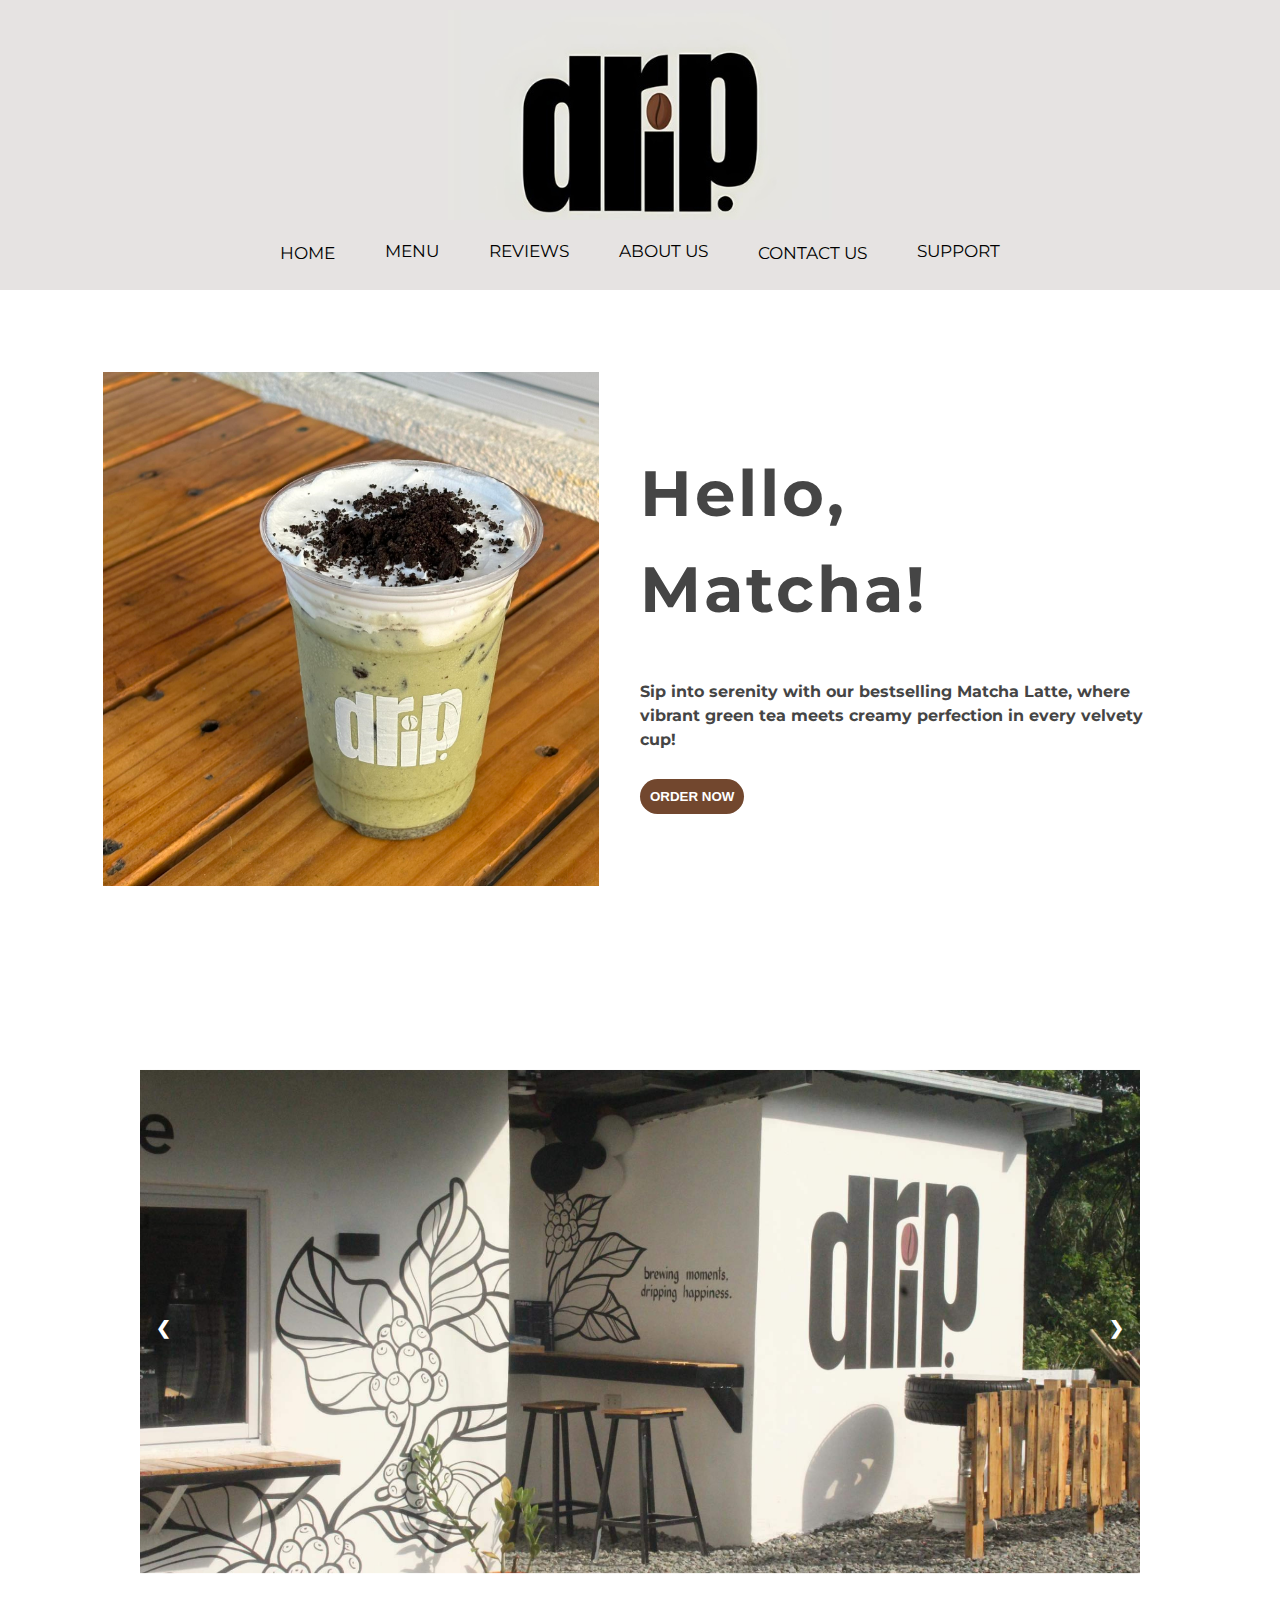
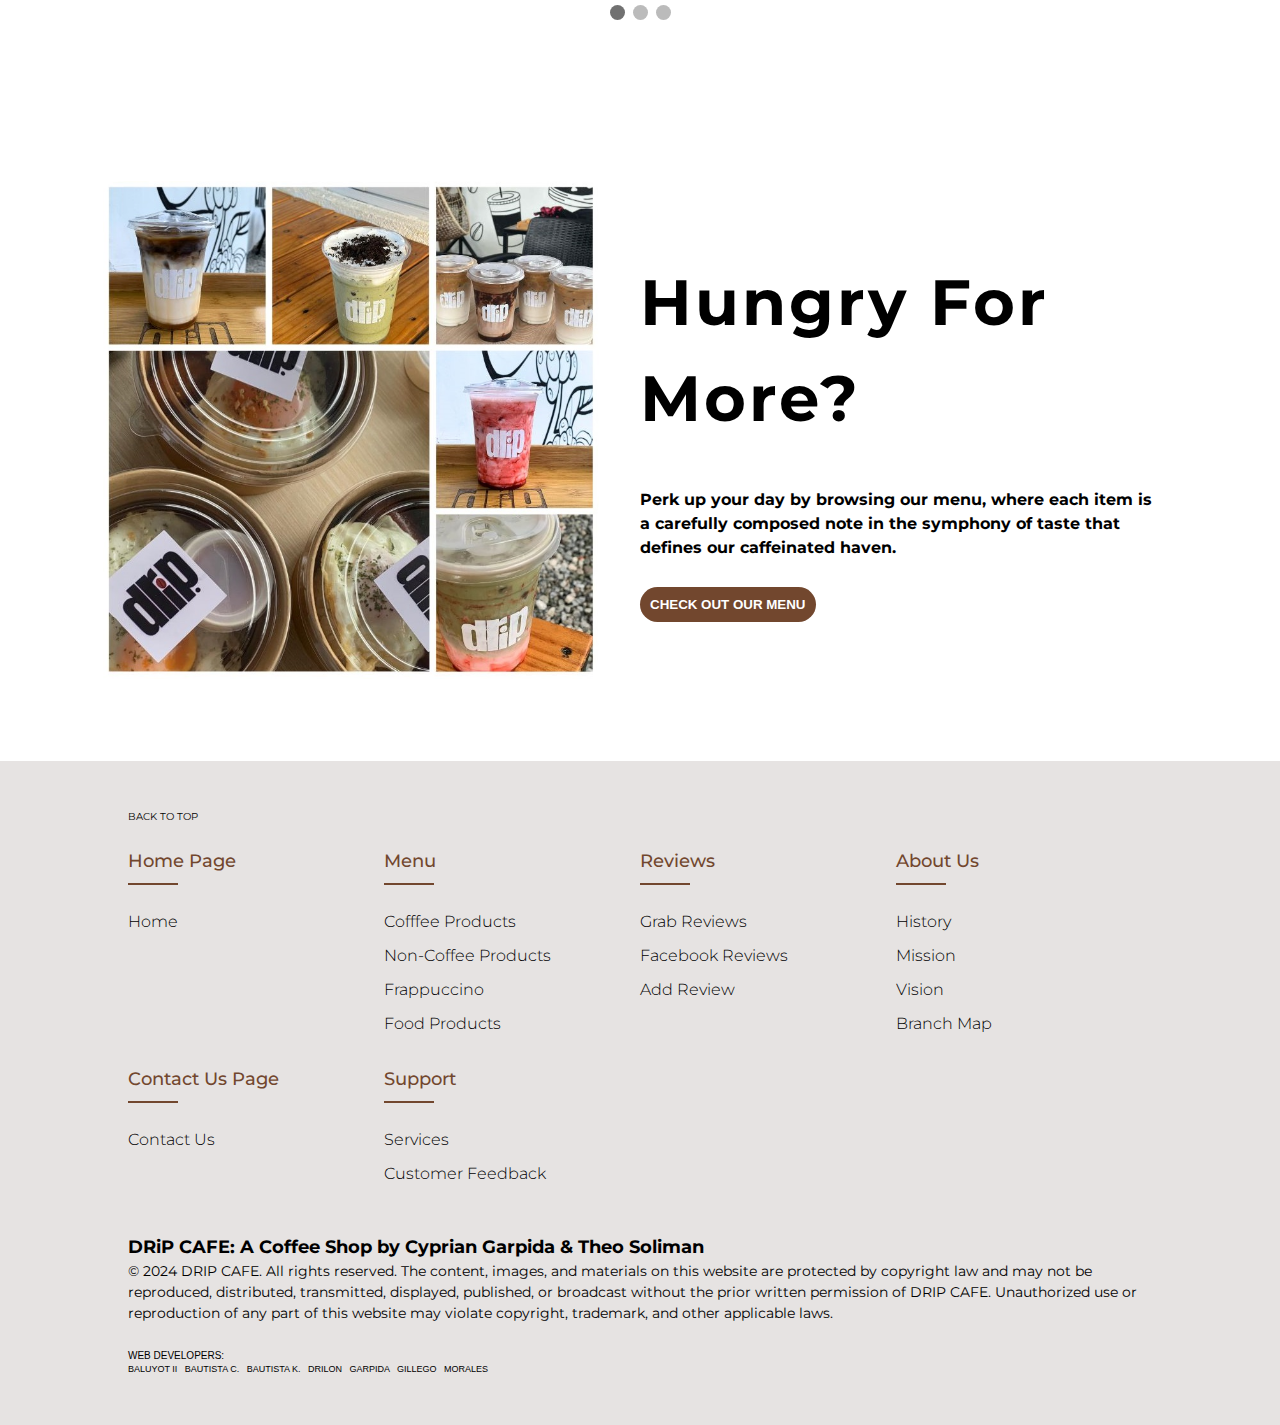
<file: index.html>
<!DOCTYPE html>
<html>
<head>
<meta name="viewport" content="width=device-width, initial-scale=1">
<link rel="stylesheet" href="footerstyle.css">
<link rel="stylesheet" href="navigation_style.css">
<link href='https://fonts.googleapis.com/css?family=Montserrat' rel='stylesheet'>
<title>DRiP Cafe</title>
<style>

.backToTop {
  text-align: left;
  font-size: 10px;
}

.backToTop a:link {
  color:#000000;
  background-color: transparent;
  text-decoration: none;
}

.backToTop a:visited {
  color:#000000;
  background-color: transparent;
  text-decoration: none;
}

  
  </style>

</head>

<body>

  <a id="top"></a> <!-- ADD TO EVERY PAGE RIGHT AFTER BODY FOR BACK TO TOP -->

<div class="topnav" id="myTopnav">
  <div class="logo"><img src="Logo.jpg"/></div>
  <div class="menu">
  <a href="index.html">HOME</a>
  
  <div class="dropdown">
    <button class="dropbtn">MENU
      <i class="fa fa-caret-down"></i>
    </button>
    <div class="dropdown-content">
        <a href="coffeeProds.html">COFFEE PRODUCTS</a>
        <a href="NonCoffeeProducts.html">NON-COFFEE PRODUCTS</a>
        <a href="frappuccino.html">FRAPPUCCINO</a>
        <a href="foodProducts.html">FOOD PRODUCTS</a>
    </div>
  </div> 

  <div class="dropdown">
    <button class="dropbtn">REVIEWS
      <i class="fa fa-caret-down"></i>
    </button>
    <div class="dropdown-content">
        <a href="GrabReviews.html">GRAB REVIEWS</a>
        <a href="FacebookReviews.html">FACEBOOK REVIEWS</a>
        <a href="AddReview.html">ADD YOUR REVIEW HERE</a>
    </div>
  </div> 

  <div class="dropdown">
    <button class="dropbtn">ABOUT US
      <i class="fa fa-caret-down"></i>
    </button>
    <div class="dropdown-content">
      <a href="history.html">HISTORY</a>
      <a href="mission.html">MISSION</a>
      <a href="vission.html">VISION</a>
      <a href="bm.html">BRANCH MAP</a>
    </div>
  </div> 

  <a href="contact.html">CONTACT US</a>

  <div class="dropdown">
    <button class="dropbtn">SUPPORT
      <i class="fa fa-caret-down"></i>
    </button>
    <div class="dropdown-content">
        <a href="Services.html">SERVICES</a>
        <a href="CustomerFeedback.html">CUSTOMER FEEDBACK</a>
    </div>
  </div> 

  <a href="javascript:void(0);" style="font-size:15px;" class="icon" onclick="myFunction()">&#9776;</a>
  </div>
</div>

<! First Section >
<div class="section">
<br />
<br />
<br />
    <div class="row">
        <div class="column1">
            <img src="mainimg1.jpg" class="imgsection">
        </div>
        <div class="column2">
            <h3 style="color:#454545">Hello, Matcha!</h3>
            <p style="color: #454545"><b>Sip into serenity with our bestselling Matcha Latte, where vibrant green tea meets creamy perfection in every velvety cup!</b></p>
            <a href="https://food.grab.com/ph/en/restaurant/drip-cafe-sitio-paroba-tibag-delivery/2-C4K2WFKHKBKAUA#Hot%20Coffee_PHCAT20230905080030012241" class="button"><button type="button" class="sectionbtn"><b>ORDER NOW</b></button></a>
        </div>
    </div>
<br />
<br />
<br />
</div>

<br />
<br />
<br />

<! Second Section/Slideshow >
<div class="slideshow-container">
    <div class="mySlides fade">
        <img src="slide1.png" style="width:100%;vertical-align: middle">
    </div>
    <div class="mySlides fade">
        <img src="slide2.png" style="width:100%;vertical-align: middle">
    </div>
    <div class="mySlides fade">
        <img src="slide3.png" style="width:100%;vertical-align: middle">
    </div>
    <a class="prev" onclick="plusSlides(-1)">&#10094;</a>
    <a class="next" onclick="plusSlides(1)">&#10095;</a>
</div>

<!--- The Dots/Circles -->
<div style="text-align:center">
    <span class="dot" onclick="currentSlide(1)"></span>
    <span class="dot" onclick="currentSlide(2)"></span>
    <span class="dot" onclick="currentSlide(3)"></span>
</div>

<br />
<br />
<br />

<! Third Section >
<div class="section">
<br />
<br />
<br />
    <div class="row">
        <div class="column1">
            <img src="mainimg2.jpg" class="imgsection">
        </div>
        <div class="column2">
            <h3>Hungry For More?</h3>
            <p><b>Perk up your day by browsing our menu, where each item is a carefully composed note in the symphony of taste that defines our caffeinated haven.</b></p>
            <a href="coffeeProds.html" class="button"><button type="button" class="sectionbtn"><b>CHECK OUT OUR MENU</b></button></a>
        </div>
    </div>
<br />
<br />
<br />
</div>

<! add javascript sa dulo before end tag ng body >
<script>
function myFunction() {
  var x = document.getElementById("myTopnav");
  if (x.className === "topnav") {
    x.className += " responsive";
  } else {
    x.className = "topnav";
  }
}

let slideIndex = 1;
showSlides(slideIndex);

function plusSlides(n) {
showSlides(slideIndex += n);
}

function currentSlide(n) {
showSlides(slideIndex = n);
}

function showSlides(n) {
let i;
let slides = document.getElementsByClassName("mySlides");
let dots = document.getElementsByClassName("dot");
if (n > slides.length) {slideIndex = 1}    
if (n < 1) {slideIndex = slides.length}
for (i = 0; i < slides.length; i++) {
    slides[i].style.display = "none";  
}
for (i = 0; i < dots.length; i++) {
    dots[i].className = dots[i].className.replace(" active", "");
}
slides[slideIndex-1].style.display = "block";  
dots[slideIndex-1].className += " active";
}

</script>

<footer class="footer" style="background-color: #E6E3E2; padding: 0 10% ">
  <br /> <br />
  
          <p class="backToTop" style="text-decoration: none;"> <a href="#top"> BACK TO TOP </a> </p>
  
          <br />
          <div class="container">
            <div class="row">
              <div class="footer-col">
                <h4>Home Page</h4>
                <ul>
                  <li><a href="index.html">Home</a></li>
                </ul>
              </div>
              <div class="footer-col">
                <h4>Menu</h4>
                <ul>
                  <li><a href="coffeeProds.html">Cofffee Products</a></li>
                  <li><a href="nonCoffeeProducts.html">Non-Coffee Products</a></li>
                  <li><a href="frappuccino.html">frappuccino </a></li>
                  <li><a href="foodProducts.html">Food Products</a></li>
                </ul>
              </div>
              <div class="footer-col">
                <h4>Reviews</h4>
                <ul>
                  <li><a href="GrabReviews.html">Grab Reviews</a></li>
                  <li><a href="FacebookReviews.html">Facebook Reviews</a></li>
                  <li><a href="AddReview.html">Add Review</a></li>
                </ul>
              </div>
              <div class="footer-col">
                <h4>About Us</h4>
                <ul>
                  <li><a href="history.html">History</a></li>
                  <li><a href="mission.html">Mission</a></li>
                  <li><a href="vission.html">Vision</a></li>
                  <li><a href="bm.html">Branch Map</a></li>
                </ul>
              </div>
              <div class="footer-col" style="padding-top: 30px;">
                <h4>Contact Us Page</h4>
                <ul>
                  <li><a href="contact.html">Contact Us</a></li>
                </ul>
              </div><div class="footer-col" style="padding-top: 30px;">
                <h4>Support</h4>
                <ul>
                  <li><a href="Services.html">Services</a></li>
                  <li><a href="CustomerFeedback.html">Customer Feedback</a></li>
                </ul>
              </div>
            </div>
          </div>
      
          <br />
          <br />
  
          <h2 style="font-family: Montserrat; font-size: 18px;">DRiP CAFE: A Coffee Shop by Cyprian Garpida & Theo Soliman </h2>
        
          <div><p style="font-family: 'Montserrat', sans-serif;font-size: 14px;">
              © 2024 DRIP CAFE. All rights reserved. The content, images, and materials on this website are protected by copyright
              law and may not be reproduced, distributed, transmitted, displayed, published, or broadcast without the prior written permission of DRIP CAFE. Unauthorized use or reproduction of any part of this website may violate copyright, trademark,
              and other applicable laws.
          </p></div>
      
          <br />
          <div><p style="font-family: sans-serif; font-size: 10px;">
            WEB DEVELOPERS:
          </p></div>
      
          <div><p style="font-family: sans-serif; font-size: 9px;">
            BALUYOT II &nbsp; BAUTISTA C. &nbsp; BAUTISTA K. &nbsp; DRILON &nbsp; GARPIDA &nbsp; GILLEGO &nbsp; MORALES 
          </p></div>
  
      
        <br />
        <br />
      </footer>

</body>
</html>
</file>
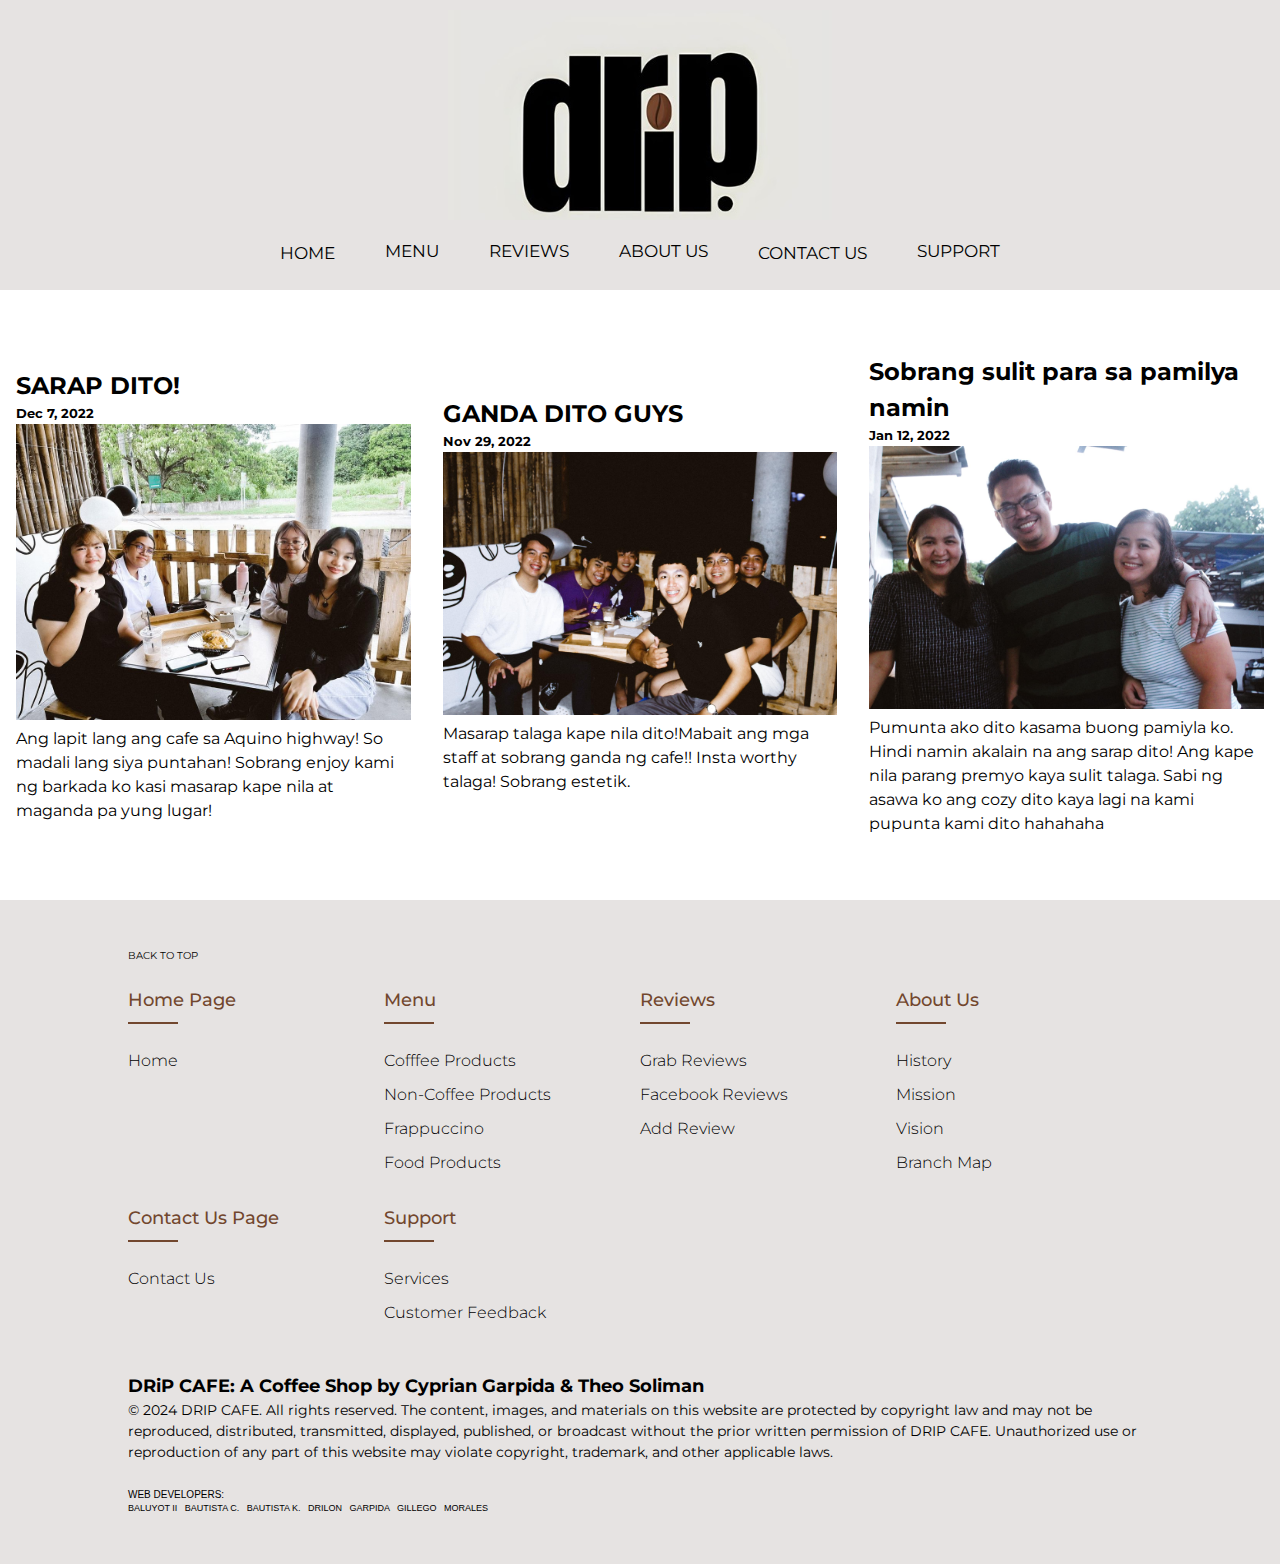
<file: AddReview.html>
<!DOCTYPE html>
<html lang="en">
<head>
  <title>DRiP Cafe Add Your Review</title>
  <meta name="viewport" content="width=device-width, initial-scale=1">
  <link rel="stylesheet" href="footerstyle.css">
  <link rel="stylesheet" href="navigation_style.css">
  <link href='https://fonts.googleapis.com/css?family=Montserrat' rel='stylesheet'>
  <style>
 
 .backToTop {
  text-align: left;
  font-size: 10px;
}

.backToTop a:link {
  color:#000000;
  background-color: transparent;
  text-decoration: none;
}

.backToTop a:visited {
  color:#000000;
  background-color: transparent;
  text-decoration: none;
}

    button.sectionbtn {
      background-color: #72472E;
      border: #454545;
      color: #fff;
      padding: 10px;
      text-align: center;
      text-decoration: none;
      display: inline-block;
      border-radius: 30px;
      margin-top: 2em;
    }

    .imgsection {
      display: block;
      width: 80%;
      margin-left: 15%;
      margin-right: auto;
    }

  /* container */
  .responsive-three-column-grid {
    display:block;
    align-items: center;
    justify-content: center;
}

/* columns */
.responsive-three-column-grid > * {
    padding: 1rem 1rem;
}

.responsive-three-column-grid  img {
  max-width: 100%;
  height: auto;
}

/* tablet breakpoint */
@media (min-width:768px) {
    .responsive-three-column-grid {
        display: grid;
        grid-auto-rows: 1fr;
        grid-template-columns: 1fr 1fr 1fr;
        align-items: center;
        justify-content: center;
    }
}
  </style>
</head>
<body>

  <a id="top"></a> <!-- ADD TO EVERY PAGE RIGHT AFTER BODY FOR BACK TO TOP -->
  <div class="topnav" id="myTopnav">
    <div class="logo"><img src="Logo.jpg"/></div>
    <div class="menu">
    <a href="index.html">HOME</a>
    
    <div class="dropdown">
      <button class="dropbtn">MENU
        <i class="fa fa-caret-down"></i>
      </button>
      <div class="dropdown-content">
          <a href="coffeeProds.html">COFFEE PRODUCTS</a>
          <a href="nonCoffeeProducts.html">NON-COFFEE PRODUCTS</a>
          <a href="frappuccino.html">FRAPPUCCINO</a>
          <a href="foodProducts.html">FOOD PRODUCTS</a>
      </div>
    </div> 
  
    <div class="dropdown">
      <button class="dropbtn">REVIEWS
        <i class="fa fa-caret-down"></i>
      </button>
      <div class="dropdown-content">
          <a href="GrabReviews.html">GRAB REVIEWS</a>
          <a href="FacebookReviews.html">FACEBOOK REVIEWS</a>
          <a href="AddReview.html">ADD YOUR REVIEW HERE</a>
      </div>
    </div> 
  
    <div class="dropdown">
      <button class="dropbtn">ABOUT US
        <i class="fa fa-caret-down"></i>
      </button>
      <div class="dropdown-content">
          <a href="history.html">HISTORY</a>
          <a href="mission.html">MISSION</a>
          <a href="vission.html">VISION</a>
          <a href="bm.html">BRANCH MAP</a>
      </div>
    </div> 
  
    <a href="contact.html">CONTACT US</a>
  
    <div class="dropdown">
      <button class="dropbtn">SUPPORT
        <i class="fa fa-caret-down"></i>
      </button>
      <div class="dropdown-content">
          <a href="Services.html">SERVICES</a>
          <a href="CustomerFeedback.html">CUSTOMER FEEDBACK</a>
      </div>
    </div> 
  
    <a href="javascript:void(0);" style="font-size:15px;" class="icon" onclick="myFunction()">&#9776;</a>
    </div>
  </div>
  <script>
  function myFunction() {
    var x = document.getElementById("myTopnav");
    if (x.className === "topnav") {
      x.className += " responsive";
    } else {
      x.className = "topnav";
    }
  }
  </script>

<br />
<br />

<div class="responsive-three-column-grid">
    <div>
      <h2>SARAP DITO!</h2>
      <h5>Dec 7, 2022</h5>
      <img src="Coffee+girls.png" alt="GirlTropa" height="200px">
      <p>Ang lapit lang ang cafe sa Aquino highway! So madali lang siya puntahan! Sobrang enjoy kami ng barkada ko kasi masarap kape nila at maganda pa yung lugar! </p>
    </div>


      <div >
        <h2>GANDA DITO GUYS</h2>
        <h5>Nov 29, 2022</h5>
        <img src="guy tropa @drip.jpg" alt="BoyTropa" height="200px">
        <p>Masarap talaga kape nila dito!Mabait ang mga staff at sobrang ganda ng cafe!! Insta worthy talaga! Sobrang estetik.</p>
      </div>


        <div>
          <h2>Sobrang sulit para sa pamilya namin</h2>
          <h5>Jan 12, 2022</h5>
          <img src="tita&family @drip.jpg" alt="Tita&Fam" height="200px">
          <p>Pumunta ako dito kasama buong pamiyla ko. Hindi namin akalain na ang sarap dito! Ang kape nila parang premyo kaya sulit talaga. Sabi ng asawa ko ang cozy dito kaya lagi na kami pupunta kami dito hahahaha</p>
        </div>

  </div>

  <br />
  <br />
  
  <footer class="footer" style="background-color: #E6E3E2; padding: 0 10% ">
    <br /> <br />
    
            <p class="backToTop" style="text-decoration: none;"> <a href="#top"> BACK TO TOP </a> </p>
    
            <br />
            <div class="container">
              <div class="row">
                <div class="footer-col">
                  <h4>Home Page</h4>
                  <ul>
                    <li><a href="index.html">Home</a></li>
                  </ul>
                </div>
                <div class="footer-col">
                  <h4>Menu</h4>
                  <ul>
                    <li><a href="coffeeProds.html">Cofffee Products</a></li>
                    <li><a href="nonCoffeeProducts.html">Non-Coffee Products</a></li>
                    <li><a href="frappuccino.html">frappuccino </a></li>
                    <li><a href="foodProducts.html">Food Products</a></li>
                  </ul>
                </div>
                <div class="footer-col">
                  <h4>Reviews</h4>
                  <ul>
                    <li><a href="GrabReviews.html">Grab Reviews</a></li>
                    <li><a href="FacebookReviews.html">Facebook Reviews</a></li>
                    <li><a href="AddReview.html">Add Review</a></li>
                  </ul>
                </div>
                <div class="footer-col">
                  <h4>About Us</h4>
                  <ul>
                    <li><a href="history.html">History</a></li>
                    <li><a href="mission.html">Mission</a></li>
                    <li><a href="vission.html">Vision</a></li>
                    <li><a href="bm.html">Branch Map</a></li>
                  </ul>
                </div>
                <div class="footer-col" style="padding-top: 30px;">
                  <h4>Contact Us Page</h4>
                  <ul>
                    <li><a href="contact.html">Contact Us</a></li>
                  </ul>
                </div><div class="footer-col" style="padding-top: 30px;">
                  <h4>Support</h4>
                  <ul>
                    <li><a href="Services.html">Services</a></li>
                    <li><a href="CustomerFeedback.html">Customer Feedback</a></li>
                  </ul>
                </div>
              </div>
            </div>
        
            <br />
            <br />
    
            <h2 style="font-family: Montserrat; font-size: 18px;">DRiP CAFE: A Coffee Shop by Cyprian Garpida & Theo Soliman </h2>
          
            <div><p style="font-family: 'Montserrat', sans-serif;font-size: 14px;">
                © 2024 DRIP CAFE. All rights reserved. The content, images, and materials on this website are protected by copyright
                law and may not be reproduced, distributed, transmitted, displayed, published, or broadcast without the prior written permission of DRIP CAFE. Unauthorized use or reproduction of any part of this website may violate copyright, trademark,
                and other applicable laws.
            </p></div>
        
            <br />
            <div><p style="font-family: sans-serif; font-size: 10px;">
              WEB DEVELOPERS:
            </p></div>
        
            <div><p style="font-family: sans-serif; font-size: 9px;">
              BALUYOT II &nbsp; BAUTISTA C. &nbsp; BAUTISTA K. &nbsp; DRILON &nbsp; GARPIDA &nbsp; GILLEGO &nbsp; MORALES 
            </p></div>
    
        
          <br />
          <br />
        </footer>
  <script>
    function myFunction() {
      var x = document.getElementById("myTopnav");
      if (x.className === "topnav") {
        x.className += " responsive";
      } else {
        x.className = "topnav";
      }
    }
    </script>
</body>
</html>
</file>
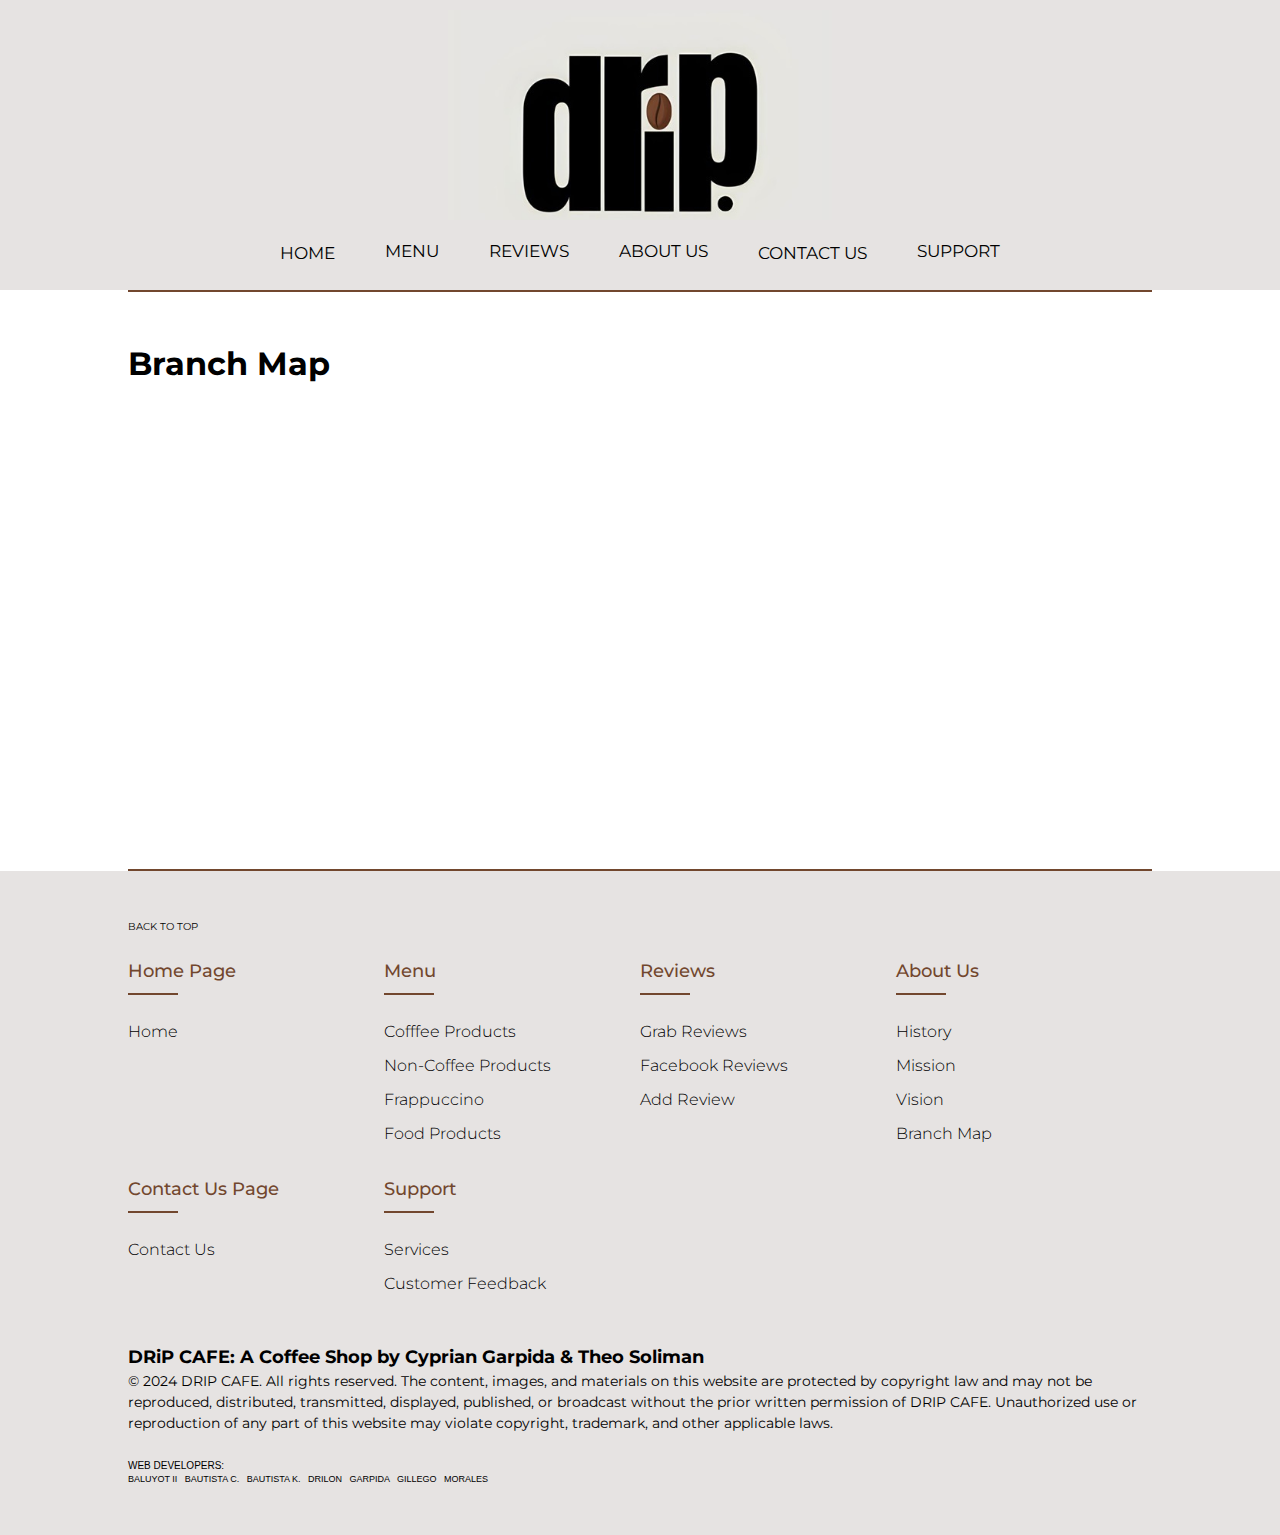
<file: bm.html>
<!DOCTYPE html>
<html lang="en">
<head>
  <title>DRiP Cafe Branch Map</title>
  <meta charset="UTF-8">
  <meta name="viewport" content="width=device-width, initial-scale=1.0">
  <link rel="stylesheet" href="footerstyle.css">
  <link rel="stylesheet" href="mission.css">
  <link rel="stylesheet" href="navigation_style.css">
  <link rel="preconnect" href="https://fonts.googleapis.com">
  <link rel="preconnect" href="https://fonts.gstatic.com" crossorigin>
  <link href='https://fonts.googleapis.com/css?family=Montserrat' rel='stylesheet'>

  <style>
iframe{
 padding-bottom: 3.5%;
 max-width: 100%;
}

.backToTop {
  text-align: left;
  font-size: 10px;
}

.backToTop a:link {
  color:#000000;
  background-color: transparent;
  text-decoration: none;
}

.backToTop a:visited {
  color:#000000;
  background-color: transparent;
  text-decoration: none;
}
  
  </style>

</head>
<body>
  <div class="topnav" id="myTopnav">
    <div class="logo"><img src="Logo.jpg"/></div>
    <div class="menu">
    <a href="index.html">HOME</a>
    
    <div class="dropdown">
      <button class="dropbtn">MENU
        <i class="fa fa-caret-down"></i>
      </button>
      <div class="dropdown-content">
          <a href="coffeeProds.html">COFFEE PRODUCTS</a>
          <a href="nonCoffeeProducts.html">NON-COFFEE PRODUCTS</a>
          <a href="frappuccino.html">FRAPPUCCINO</a>
          <a href="foodProducts.html">FOOD PRODUCTS</a>
      </div>
    </div> 
  
    <div class="dropdown">
      <button class="dropbtn">REVIEWS
        <i class="fa fa-caret-down"></i>
      </button>
      <div class="dropdown-content">
          <a href="GrabReviews.html">GRAB REVIEWS</a>
          <a href="FacebookReviews.html">FACEBOOK REVIEWS</a>
          <a href="AddReview.html">ADD YOUR REVIEW HERE</a>
      </div>
    </div> 
  
    <div class="dropdown">
      <button class="dropbtn">ABOUT US
        <i class="fa fa-caret-down"></i>
      </button>
      <div class="dropdown-content">
          <a href="history.html">HISTORY</a>
          <a href="mission.html">MISSION</a>
          <a href="vission.html">VISION</a>
          <a href="bm.html">BRANCH MAP</a>
      </div>
    </div> 
  
    <a href="contact.html">CONTACT US</a>
  
    <div class="dropdown">
      <button class="dropbtn">SUPPORT
        <i class="fa fa-caret-down"></i>
      </button>
      <div class="dropdown-content">
          <a href="Services.html">SERVICES</a>
          <a href="CustomerFeedback.html">CUSTOMER FEEDBACK</a>
      </div>
    </div> 
  
    <a href="javascript:void(0);" style="font-size:15px;" class="icon" onclick="myFunction()">&#9776;</a>
    </div>
  </div>
  
  

    
    <div id="content-container">
        <div id="content-frame">
          <br /><br />
          <h1>Branch Map</h1>
          <iframe src="https://www.google.com/maps/embed?pb=!1m18!1m12!1m3!1d1256.5791295995834!2d120.58109276647701!3d15.493479177411002!2m3!1f0!2f0!3f0!3m2!1i1024!2i768!4f13.1!3m3!1m2!1s0x3396c7cb17a318a7%3A0xe9c95b8df4b88202!2sDrip%20Cafe%20-%20Tarlac!5e1!3m2!1sen!2sph!4v1706839238736!5m2!1sen!2sph" width="1500" height="450" style="border:0;" allowfullscreen="" loading="lazy" referrerpolicy="no-referrer-when-downgrade"></iframe> 
            
          <br /><br />
        </div>
      </div>
      <footer class="footer" style="background-color: #E6E3E2; padding: 0 10% ">
        <br /> <br />
        
                <p class="backToTop" style="text-decoration: none;"> <a href="#top"> BACK TO TOP </a> </p>
        
                <br />
                <div class="container">
                  <div class="row">
                    <div class="footer-col">
                      <h4>Home Page</h4>
                      <ul>
                        <li><a href="index.html">Home</a></li>
                      </ul>
                    </div>
                    <div class="footer-col">
                      <h4>Menu</h4>
                      <ul>
                        <li><a href="coffeeProds.html">Cofffee Products</a></li>
                        <li><a href="nonCoffeeProducts.html">Non-Coffee Products</a></li>
                        <li><a href="frappuccino.html">frappuccino </a></li>
                        <li><a href="foodProducts.html">Food Products</a></li>
                      </ul>
                    </div>
                    <div class="footer-col">
                      <h4>Reviews</h4>
                      <ul>
                        <li><a href="GrabReviews.html">Grab Reviews</a></li>
                        <li><a href="FacebookReviews.html">Facebook Reviews</a></li>
                        <li><a href="AddReview.html">Add Review</a></li>
                      </ul>
                    </div>
                    <div class="footer-col">
                      <h4>About Us</h4>
                      <ul>
                        <li><a href="history.html">History</a></li>
                        <li><a href="mission.html">Mission</a></li>
                        <li><a href="vission.html">Vision</a></li>
                        <li><a href="bm.html">Branch Map</a></li>
                      </ul>
                    </div>
                    <div class="footer-col" style="padding-top: 30px;">
                      <h4>Contact Us Page</h4>
                      <ul>
                        <li><a href="contact.html">Contact Us</a></li>
                      </ul>
                    </div><div class="footer-col" style="padding-top: 30px;">
                      <h4>Support</h4>
                      <ul>
                        <li><a href="Services.html">Services</a></li>
                        <li><a href="CustomerFeedback.html">Customer Feedback</a></li>
                      </ul>
                    </div>
                  </div>
                </div>
            
                <br />
                <br />
        
                <h2 style="font-family: Montserrat; font-size: 18px;">DRiP CAFE: A Coffee Shop by Cyprian Garpida & Theo Soliman </h2>
              
                <div><p style="font-family: 'Montserrat', sans-serif;font-size: 14px;">
                    © 2024 DRIP CAFE. All rights reserved. The content, images, and materials on this website are protected by copyright
                    law and may not be reproduced, distributed, transmitted, displayed, published, or broadcast without the prior written permission of DRIP CAFE. Unauthorized use or reproduction of any part of this website may violate copyright, trademark,
                    and other applicable laws.
                </p></div>
            
                <br />
                <div><p style="font-family: sans-serif; font-size: 10px;">
                  WEB DEVELOPERS:
                </p></div>
            
                <div><p style="font-family: sans-serif; font-size: 9px;">
                  BALUYOT II &nbsp; BAUTISTA C. &nbsp; BAUTISTA K. &nbsp; DRILON &nbsp; GARPIDA &nbsp; GILLEGO &nbsp; MORALES 
                </p></div>
        
            
              <br />
              <br />
            </footer>
      <script>
        function myFunction() {
          var x = document.getElementById("myTopnav");
          if (x.className === "topnav") {
            x.className += " responsive";
          } else {
            x.className = "topnav";
          }
        }
        </script>
  </body>
  </html>
</file>
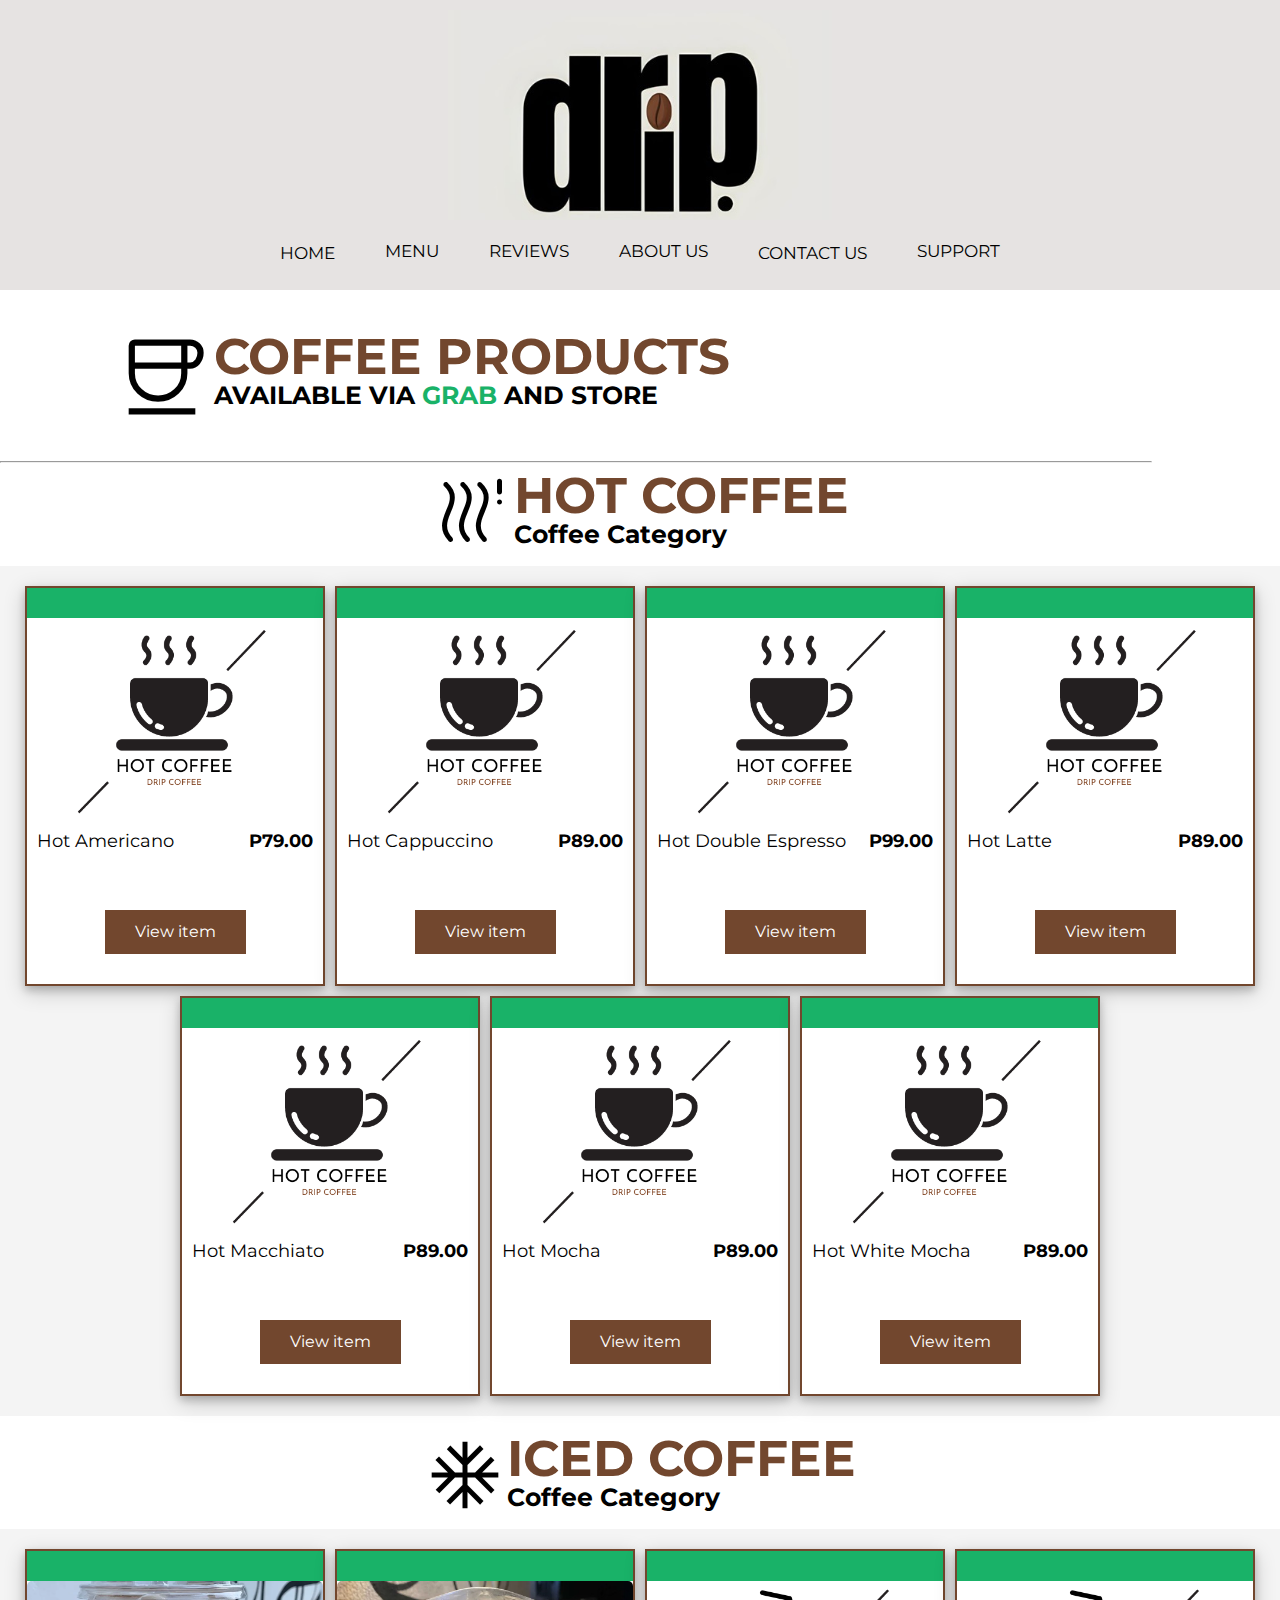
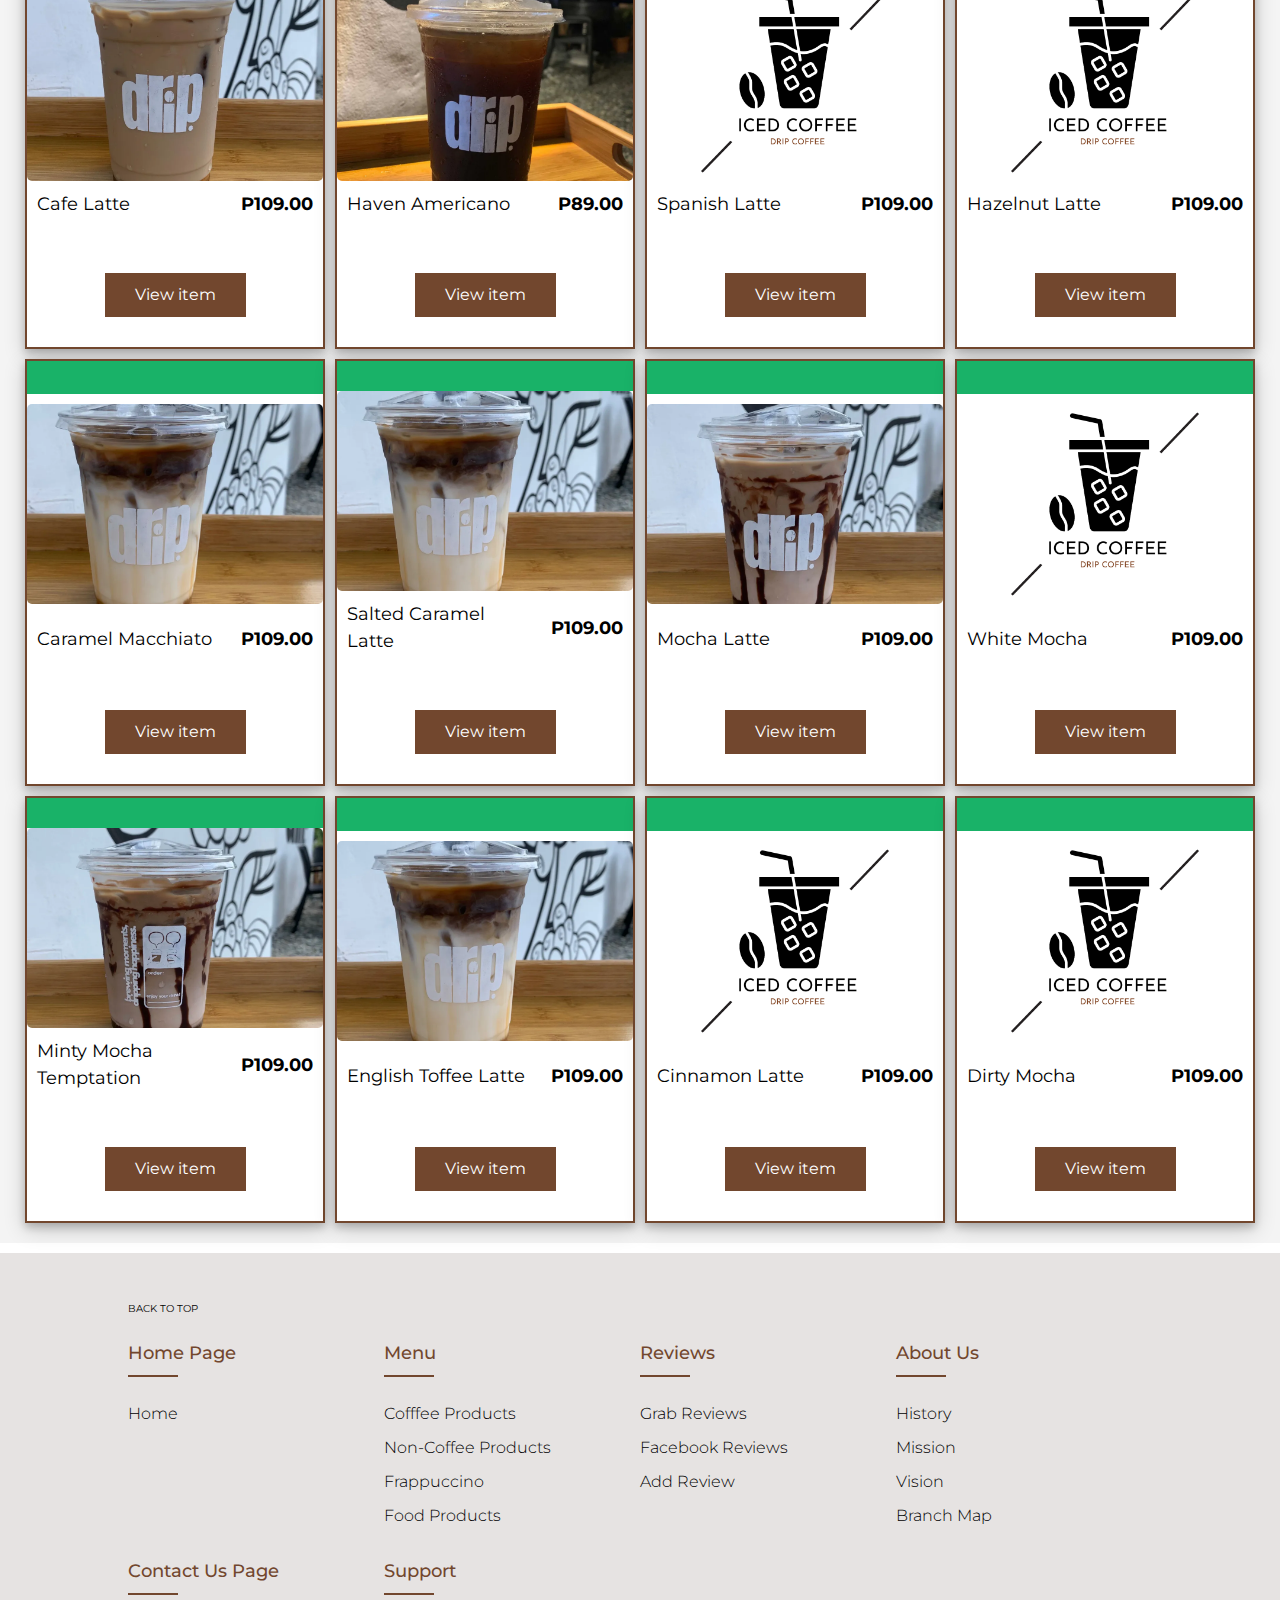
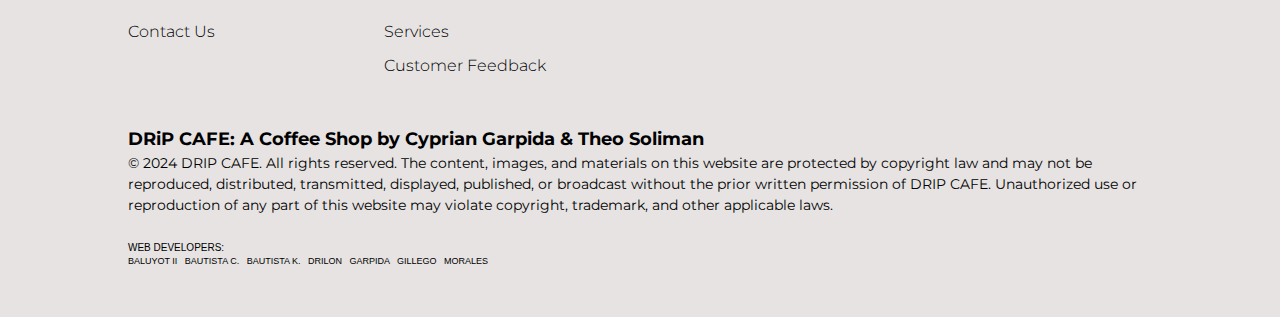
<file: coffeeProds.html>
<!DOCTYPE html>
<html lang="en">
<head>
    <title>DRiP Cafe Coffee Products</title>
    <meta charset="UTF-8">
    <link rel="stylesheet" href="footerstyle.css">
    <meta name="viewport" content="width=device-width, initial-scale=1.0">
    <title>Document</title>
    <link href='https://fonts.googleapis.com/css?family=Montserrat' rel='stylesheet'>
    <!-- Icons -->
    <link rel="stylesheet" href="https://fonts.googleapis.com/css2?family=Material+Symbols+Outlined:opsz,wght,FILL,GRAD@20..48,100..700,0..1,-50..200" />
    <!-- CSS Reference-->
    <link rel="stylesheet" href="menuDefault.css">
    <link rel="stylesheet" href="navigation_style.css">
    <style>
        .backToTop {
  text-align: left;
  font-size: 10px;
}

.backToTop a:link {
  color:#000000;
  background-color: transparent;
  text-decoration: none;
}

.backToTop a:visited {
  color:#000000;
  background-color: transparent;
  text-decoration: none;
}
    </style>
    
</head>
<body style="font-family: montserrat;">
    <div class="topnav" id="myTopnav">
        <div class="logo"><img src="Logo.jpg"/></div>
        <div class="menu">
        <a href="index.html">HOME</a>
        
        <div class="dropdown">
          <button class="dropbtn">MENU
            <i class="fa fa-caret-down"></i>
          </button>
          <div class="dropdown-content">
              <a href="coffeeProds.html">COFFEE PRODUCTS</a>
              <a href="nonCoffeeProducts.html">NON-COFFEE PRODUCTS</a>
              <a href="frappuccino.html">FRAPPUCCINO</a>
              <a href="foodProducts.html">FOOD PRODUCTS</a>
          </div>
        </div> 
      
        <div class="dropdown">
          <button class="dropbtn">REVIEWS
            <i class="fa fa-caret-down"></i>
          </button>
          <div class="dropdown-content">
              <a href="GrabReviews.html">GRAB REVIEWS</a>
              <a href="FacebookReviews.html">FACEBOOK REVIEWS</a>
              <a href="AddReview.html">ADD YOUR REVIEW HERE</a>
          </div>
        </div> 
      
        <div class="dropdown">
          <button class="dropbtn">ABOUT US
            <i class="fa fa-caret-down"></i>
          </button>
          <div class="dropdown-content">
            <a href="history.html">HISTORY</a>
            <a href="mission.html">MISSION</a>
            <a href="vission.html">VISION</a>
            <a href="bm.html">BRANCH MAP</a>
          </div>
        </div> 
      
        <a href="contact.html">CONTACT US</a>
      
        <div class="dropdown">
          <button class="dropbtn">SUPPORT
            <i class="fa fa-caret-down"></i>
          </button>
          <div class="dropdown-content">
              <a href="Services.html">SERVICES</a>
              <a href="CustomerFeedback.html">CUSTOMER FEEDBACK</a>
          </div>
        </div> 
      
        <a href="javascript:void(0);" style="font-size:15px;" class="icon" onclick="myFunction()">&#9776;</a>
        </div>
      </div>
    
    <!-- Product Selection -->
      <div id="myModal" class="modal">
        <span class="close">&times;</span>
        <img class="modal-content" id="img01">
        <div id="caption"></div>
    </div>
    <table class="category"> 
        <tr> 
            <td> <i class="material-symbols-outlined" style="font-size:100px; margin-top: 10px;"> coffee </i> </td>
            <td> <h1> COFFEE PRODUCTS <br> <span class="lowerTitle"> AVAILABLE VIA <span class="emphasis"> GRAB </span> AND STORE </span> </h1> </td>
        </tr>
    </table>
    <hr style="width: 90%;"> 
    <!-- Product Catalog -->
    <!-- HOT COFFEE CATEGORY -->
    <table class="subCategory" style="margin:auto"> 
        <tr> 
            <td> <i class="material-symbols-outlined" style="font-size:80px; margin-top: 2px;"> emergency_heat_2 </i> </td>
            <td> <h1> HOT COFFEE <br> <span class="lowerTitle"> Coffee Category </span> </h1> </td>
        </tr>
    </table>
    <div class="productSelection">
        <table class="selectItem"> 
            <tr class="status"> <td colspan="2"> &nbsp </td> </tr>
            <tr> <td colspan="2"> 
                <div class="imgContainer"> 
                    <img src="coffee/coffee placeholder.png" alt="hot americano" class="prodImage" id="myImg"> 
                    <div class="imgPrompt"> <div class="textPrompt"> View Image </div> </div>
                </div> 
            </td> </tr>
            <tr class="details">
                <td class="name"> <label> Hot Americano </label> </td>
                <td class="price"> <label> P79.00 </label> </td>
            </tr>
            <tr class="overview"> <td colspan="2"> <a href="https://food.grab.com/ph/en/restaurant/drip-cafe-sitio-paroba-tibag-delivery/2-C4K2WFKHKBKAUA#Hot%20Coffee_PHCAT20230905080030012241"> View item </a> </td> </tr>
        </table>
        <table class="selectItem"> 
            <tr class="status"> <td colspan="2"> &nbsp </td> </tr>
            <tr> <td colspan="2"> 
                <div class="imgContainer"> 
                    <img src="coffee/coffee placeholder.png" alt="hot cappuccino" class="prodImage" id="myImg"> 
                    <div class="imgPrompt"> <div class="textPrompt"> View Image </div> </div>
                </div> 
            </td> </tr>
            <tr class="details">
                <td class="name"> <label> Hot Cappuccino </label> </td>
                <td class="price"> <label> P89.00 </label> </td>
            </tr>
            <tr class="overview"> <td colspan="2"> <a href="https://food.grab.com/ph/en/restaurant/drip-cafe-sitio-paroba-tibag-delivery/2-C4K2WFKHKBKAUA#Hot%20Coffee_PHCAT20230905080030012241"> View item </a> </td> </tr>
        </table>
        <table class="selectItem"> 
            <tr class="status"> <td colspan="2"> &nbsp </td> </tr>
            <tr> <td colspan="2"> 
                <div class="imgContainer"> 
                    <img src="coffee/coffee placeholder.png" alt="hot double espresso" class="prodImage" id="myImg"> 
                    <div class="imgPrompt"> <div class="textPrompt"> View Image </div> </div>
                </div> 
            </td> </tr>
            <tr class="details">
                <td class="name"> <label> Hot Double Espresso </label> </td>
                <td class="price"> <label> P99.00 </label> </td>
            </tr>
            <tr class="overview"> <td colspan="2"> <a href="https://food.grab.com/ph/en/restaurant/drip-cafe-sitio-paroba-tibag-delivery/2-C4K2WFKHKBKAUA#Hot%20Coffee_PHCAT20230905080030012241"> View item </a> </td> </tr>
        </table> 
        <table class="selectItem"> 
            <tr class="status"> <td colspan="2"> &nbsp </td> </tr>
            <tr> <td colspan="2"> 
                <div class="imgContainer"> 
                    <img src="coffee/coffee placeholder.png" alt="hot latte" class="prodImage" id="myImg"> 
                    <div class="imgPrompt"> <div class="textPrompt"> View Image </div> </div>
                </div> 
            </td> </tr>
            <tr class="details">
                <td class="name"> <label> Hot Latte </label> </td>
                <td class="price"> <label> P89.00 </label> </td>
            </tr>
            <tr class="overview"> <td colspan="2"> <a href="https://food.grab.com/ph/en/restaurant/drip-cafe-sitio-paroba-tibag-delivery/2-C4K2WFKHKBKAUA#Hot%20Coffee_PHCAT20230905080030012241"> View item </a> </td> </tr>
        </table> 
        <table class="selectItem"> 
            <tr class="status"> <td colspan="2"> &nbsp </td> </tr>
            <tr> <td colspan="2"> 
                <div class="imgContainer"> 
                    <img src="coffee/coffee placeholder.png" alt="hot macchiato" class="prodImage" id="myImg"> 
                    <div class="imgPrompt"> <div class="textPrompt"> View Image </div> </div>
                </div> 
            </td> </tr>
            <tr class="details">
                <td class="name"> <label> Hot Macchiato </label> </td>
                <td class="price"> <label> P89.00 </label> </td>
            </tr>
            <tr class="overview"> <td colspan="2"> <a href="https://food.grab.com/ph/en/restaurant/drip-cafe-sitio-paroba-tibag-delivery/2-C4K2WFKHKBKAUA#Hot%20Coffee_PHCAT20230905080030012241"> View item </a> </td> </tr>
        </table> 
        <table class="selectItem"> 
            <tr class="status"> <td colspan="2"> &nbsp </td> </tr>
            <tr> <td colspan="2"> 
                <div class="imgContainer"> 
                    <img src="coffee/coffee placeholder.png" alt="hot mocha" class="prodImage" id="myImg"> 
                    <div class="imgPrompt"> <div class="textPrompt"> View Image </div> </div>
                </div> 
            </td> </tr>
            <tr class="details">
                <td class="name"> <label> Hot Mocha </label> </td>
                <td class="price"> <label> P89.00 </label> </td>
            </tr>
            <tr class="overview"> <td colspan="2"> <a href="https://food.grab.com/ph/en/restaurant/drip-cafe-sitio-paroba-tibag-delivery/2-C4K2WFKHKBKAUA#Hot%20Coffee_PHCAT20230905080030012241"> View item </a> </td> </tr>
        </table> 
        <table class="selectItem"> 
            <tr class="status"> <td colspan="2"> &nbsp </td> </tr>
            <tr> <td colspan="2"> 
                <div class="imgContainer"> 
                    <img src="coffee/coffee placeholder.png" alt="hot white mocha" class="prodImage" id="myImg"> 
                    <div class="imgPrompt"> <div class="textPrompt"> View Image </div> </div>
                </div> 
            </td> </tr>
            <tr class="details">
                <td class="name"> <label> Hot White Mocha </label> </td>
                <td class="price"> <label> P89.00 </label> </td>
            </tr>
            <tr class="overview"> <td colspan="2"> <a href="https://food.grab.com/ph/en/restaurant/drip-cafe-sitio-paroba-tibag-delivery/2-C4K2WFKHKBKAUA#Hot%20Coffee_PHCAT20230905080030012241"> View item </a> </td> </tr>
        </table> 
    </div>
    <!-- ICED COFFEE CATEGORY -->
    <table class="subCategory" style="margin:auto"> 
        <tr> 
            <td> <i class="material-symbols-outlined" style="font-size:80px; margin-top: 2px;"> ac_unit </i> </td>
            <td> <h1> ICED COFFEE <br> <span class="lowerTitle"> Coffee Category </span> </h1> </td>
        </tr>
    </table>
    <div class="productSelection">
        <table class="selectItem"> 
            <tr class="status"> <td colspan="2"> &nbsp </td> </tr>
            <tr> <td colspan="2"> 
                <div class="imgContainer"> 
                    <img src="coffee/coffee cafe latte.webp" alt="cafe latte" class="prodImage" id="myImg"> 
                    <div class="imgPrompt"> <div class="textPrompt"> View Image </div> </div>
                </div> 
            </td> </tr>
            <tr class="details">
                <td class="name"> <label> Cafe Latte </label> </td>
                <td class="price"> <label> P109.00 </label> </td>
            </tr>
            <tr class="overview"> <td colspan="2"> <a href="https://food.grab.com/ph/en/restaurant/drip-cafe-sitio-paroba-tibag-delivery/2-C4K2WFKHKBKAUA#Iced%20Coffee_PHCAT20230905080029010507"> View item </a> </td> </tr>
        </table>
        <table class="selectItem"> 
            <tr class="status"> <td colspan="2"> &nbsp </td> </tr>
            <tr> <td colspan="2"> 
                <div class="imgContainer"> 
                    <img src="coffee/coffee haven americano.webp" alt="haven americano" class="prodImage" id="myImg"> 
                    <div class="imgPrompt"> <div class="textPrompt"> View Image </div> </div>
                </div> 
            </td> </tr>
            <tr class="details">
                <td class="name"> <label> Haven Americano </label> </td>
                <td class="price"> <label> P89.00 </label> </td>
            </tr>
            <tr class="overview"> <td colspan="2"> <a href="https://food.grab.com/ph/en/restaurant/drip-cafe-sitio-paroba-tibag-delivery/2-C4K2WFKHKBKAUA#Iced%20Coffee_PHCAT20230905080029010507"> View item </a> </td> </tr>
        </table>
        <table class="selectItem"> 
            <tr class="status"> <td colspan="2"> &nbsp </td> </tr>
            <tr> <td colspan="2"> 
                <div class="imgContainer"> 
                    <img src="coffee/coffee placeholder 2.png" alt="spanhish latte" class="prodImage" id="myImg"> 
                    <div class="imgPrompt"> <div class="textPrompt"> View Image </div> </div>
                </div> 
            </td> </tr>
            <tr class="details">
                <td class="name"> <label> Spanish Latte </label> </td>
                <td class="price"> <label> P109.00 </label> </td>
            </tr>
            <tr class="overview"> <td colspan="2"> <a href="https://food.grab.com/ph/en/restaurant/drip-cafe-sitio-paroba-tibag-delivery/2-C4K2WFKHKBKAUA#Iced%20Coffee_PHCAT20230905080029010507"> View item </a> </td> </tr>
        </table>
        <table class="selectItem"> 
            <tr class="status"> <td colspan="2"> &nbsp </td> </tr>
            <tr> <td colspan="2"> 
                <div class="imgContainer"> 
                    <img src="coffee/coffee placeholder 2.png" alt="hazelnut latte" class="prodImage" id="myImg"> 
                    <div class="imgPrompt"> <div class="textPrompt"> View Image </div> </div>
                </div> 
            </td> </tr>
            <tr class="details">
                <td class="name"> <label> Hazelnut Latte </label> </td>
                <td class="price"> <label> P109.00 </label> </td>
            </tr>
            <tr class="overview"> <td colspan="2"> <a href="https://food.grab.com/ph/en/restaurant/drip-cafe-sitio-paroba-tibag-delivery/2-C4K2WFKHKBKAUA#Iced%20Coffee_PHCAT20230905080029010507"> View item </a> </td> </tr>
        </table>
        <table class="selectItem"> 
            <tr class="status"> <td colspan="2"> &nbsp </td> </tr>
            <tr> <td colspan="2"> 
                <div class="imgContainer"> 
                    <img src="coffee/coffee caramel macchiato.webp" alt="caramel macchiato" class="prodImage" id="myImg"> 
                    <div class="imgPrompt"> <div class="textPrompt"> View Image </div> </div>
                </div> 
            </td> </tr>
            <tr class="details">
                <td class="name"> <label> Caramel Macchiato </label> </td>
                <td class="price"> <label> P109.00 </label> </td>
            </tr>
            <tr class="overview"> <td colspan="2"> <a href="https://food.grab.com/ph/en/restaurant/drip-cafe-sitio-paroba-tibag-delivery/2-C4K2WFKHKBKAUA#Iced%20Coffee_PHCAT20230905080029010507"> View item </a> </td> </tr>
        </table>
        <table class="selectItem"> 
            <tr class="status"> <td colspan="2"> &nbsp </td> </tr>
            <tr> <td colspan="2"> 
                <div class="imgContainer"> 
                    <img src="coffee/coffee salted caramel latte.webp" alt="salted caramel latte" class="prodImage" id="myImg"> 
                    <div class="imgPrompt"> <div class="textPrompt"> View Image </div> </div>
                </div> 
            </td> </tr>
            <tr class="details">
                <td class="name"> <label> Salted Caramel Latte </label> </td>
                <td class="price"> <label> P109.00 </label> </td>
            </tr>
            <tr class="overview"> <td colspan="2"> <a href="https://food.grab.com/ph/en/restaurant/drip-cafe-sitio-paroba-tibag-delivery/2-C4K2WFKHKBKAUA#Iced%20Coffee_PHCAT20230905080029010507"> View item </a> </td> </tr>
        </table>
        <table class="selectItem"> 
            <tr class="status"> <td colspan="2"> &nbsp </td> </tr>
            <tr> <td colspan="2"> 
                <div class="imgContainer"> 
                    <img src="coffee/coffee mocha latte.webp" alt="mocha latte" class="prodImage" id="myImg"> 
                    <div class="imgPrompt"> <div class="textPrompt"> View Image </div> </div>
                </div> 
            </td> </tr>
            <tr class="details">
                <td class="name"> <label> Mocha Latte </label> </td>
                <td class="price"> <label> P109.00 </label> </td>
            </tr>
            <tr class="overview"> <td colspan="2"> <a href="https://food.grab.com/ph/en/restaurant/drip-cafe-sitio-paroba-tibag-delivery/2-C4K2WFKHKBKAUA#Iced%20Coffee_PHCAT20230905080029010507"> View item </a> </td> </tr>
        </table>
        <table class="selectItem"> 
            <tr class="status"> <td colspan="2"> &nbsp </td> </tr>
            <tr> <td colspan="2"> 
                <div class="imgContainer"> 
                    <img src="coffee/coffee placeholder 2.png" alt="white mocha" class="prodImage" id="myImg"> 
                    <div class="imgPrompt"> <div class="textPrompt"> View Image </div> </div>
                </div> 
            </td> </tr>
            <tr class="details">
                <td class="name"> <label> White Mocha </label> </td>
                <td class="price"> <label> P109.00 </label> </td>
            </tr>
            <tr class="overview"> <td colspan="2"> <a href="https://food.grab.com/ph/en/restaurant/drip-cafe-sitio-paroba-tibag-delivery/2-C4K2WFKHKBKAUA#Iced%20Coffee_PHCAT20230905080029010507"> View item </a> </td> </tr>
        </table>
        <table class="selectItem"> 
            <tr class="status"> <td colspan="2"> &nbsp </td> </tr>
            <tr> <td colspan="2"> 
                <div class="imgContainer"> 
                    <img src="coffee/coffee minty mocha.webp" alt="minty mocha temptation" class="prodImage" id="myImg"> 
                    <div class="imgPrompt"> <div class="textPrompt"> View Image </div> </div>
                </div> 
            </td> </tr>
            <tr class="details">
                <td class="name"> <label> Minty Mocha Temptation </label> </td>
                <td class="price"> <label> P109.00 </label> </td>
            </tr>
            <tr class="overview"> <td colspan="2"> <a href="https://food.grab.com/ph/en/restaurant/drip-cafe-sitio-paroba-tibag-delivery/2-C4K2WFKHKBKAUA#Iced%20Coffee_PHCAT20230905080029010507"> View item </a> </td> </tr>
        </table>
        <table class="selectItem"> 
            <tr class="status"> <td colspan="2"> &nbsp </td> </tr>
            <tr> <td colspan="2"> 
                <div class="imgContainer"> 
                    <img src="coffee/coffee english toffee.webp" alt="english toffee latte" class="prodImage" id="myImg"> 
                    <div class="imgPrompt"> <div class="textPrompt"> View Image </div> </div>
                </div> 
            </td> </tr>
            <tr class="details">
                <td class="name"> <label> English Toffee Latte </label> </td>
                <td class="price"> <label> P109.00 </label> </td>
            </tr>
            <tr class="overview"> <td colspan="2"> <a href="https://food.grab.com/ph/en/restaurant/drip-cafe-sitio-paroba-tibag-delivery/2-C4K2WFKHKBKAUA#Iced%20Coffee_PHCAT20230905080029010507"> View item </a> </td> </tr>
        </table>
        <table class="selectItem"> 
            <tr class="status"> <td colspan="2"> &nbsp </td> </tr>
            <tr> <td colspan="2"> 
                <div class="imgContainer"> 
                    <img src="coffee/coffee placeholder 2.png" alt="cinnamon latte" class="prodImage" id="myImg"> 
                    <div class="imgPrompt"> <div class="textPrompt"> View Image </div> </div>
                </div> 
            </td> </tr>
            <tr class="details">
                <td class="name"> <label> Cinnamon Latte </label> </td>
                <td class="price"> <label> P109.00 </label> </td>
            </tr>
            <tr class="overview"> <td colspan="2"> <a href="https://food.grab.com/ph/en/restaurant/drip-cafe-sitio-paroba-tibag-delivery/2-C4K2WFKHKBKAUA#Iced%20Coffee_PHCAT20230905080029010507"> View item </a> </td> </tr>
        </table>
        <table class="selectItem"> 
            <tr class="status"> <td colspan="2"> &nbsp </td> </tr>
            <tr> <td colspan="2"> 
                <div class="imgContainer"> 
                    <img src="coffee/coffee placeholder 2.png" alt="dirty mocha" class="prodImage" id="myImg"> 
                    <div class="imgPrompt"> <div class="textPrompt"> View Image </div> </div>
                </div> 
            </td> </tr>
            <tr class="details">
                <td class="name"> <label> Dirty Mocha </label> </td>
                <td class="price"> <label> P109.00 </label> </td>
            </tr>
            <tr class="overview"> <td colspan="2"> <a href="https://food.grab.com/ph/en/restaurant/drip-cafe-sitio-paroba-tibag-delivery/2-C4K2WFKHKBKAUA#Iced%20Coffee_PHCAT20230905080029010507"> View item </a> </td> </tr>
        </table>
    </div>
    <footer class="footer" style="background-color: #E6E3E2; padding: 0 10% ">
        <br /> <br />
        
                <p class="backToTop" style="text-decoration: none;"> <a href="#top"> BACK TO TOP </a> </p>
        
                <br />
                <div class="container">
                  <div class="row">
                    <div class="footer-col">
                      <h4>Home Page</h4>
                      <ul>
                        <li><a href="index.html">Home</a></li>
                      </ul>
                    </div>
                    <div class="footer-col">
                      <h4>Menu</h4>
                      <ul>
                        <li><a href="coffeeProds.html">Cofffee Products</a></li>
                        <li><a href="nonCoffeeProducts.html">Non-Coffee Products</a></li>
                        <li><a href="frappuccino.html">frappuccino </a></li>
                        <li><a href="foodProducts.html">Food Products</a></li>
                      </ul>
                    </div>
                    <div class="footer-col">
                      <h4>Reviews</h4>
                      <ul>
                        <li><a href="GrabReviews.html">Grab Reviews</a></li>
                        <li><a href="FacebookReviews.html">Facebook Reviews</a></li>
                        <li><a href="AddReview.html">Add Review</a></li>
                      </ul>
                    </div>
                    <div class="footer-col">
                      <h4>About Us</h4>
                      <ul>
                        <li><a href="history.html">History</a></li>
                        <li><a href="mission.html">Mission</a></li>
                        <li><a href="vission.html">Vision</a></li>
                        <li><a href="bm.html">Branch Map</a></li>
                      </ul>
                    </div>
                    <div class="footer-col" style="padding-top: 30px;">
                      <h4>Contact Us Page</h4>
                      <ul>
                        <li><a href="contact.html">Contact Us</a></li>
                      </ul>
                    </div><div class="footer-col" style="padding-top: 30px;">
                      <h4>Support</h4>
                      <ul>
                        <li><a href="Services.html">Services</a></li>
                        <li><a href="CustomerFeedback.html">Customer Feedback</a></li>
                      </ul>
                    </div>
                  </div>
                </div>
            
                <br />
                <br />
        
                <h2 style="font-family: Montserrat; font-size: 18px;">DRiP CAFE: A Coffee Shop by Cyprian Garpida & Theo Soliman </h2>
              
                <div><p style="font-family: 'Montserrat', sans-serif;font-size: 14px;">
                    © 2024 DRIP CAFE. All rights reserved. The content, images, and materials on this website are protected by copyright
                    law and may not be reproduced, distributed, transmitted, displayed, published, or broadcast without the prior written permission of DRIP CAFE. Unauthorized use or reproduction of any part of this website may violate copyright, trademark,
                    and other applicable laws.
                </p></div>
            
                <br />
                <div><p style="font-family: sans-serif; font-size: 10px;">
                  WEB DEVELOPERS:
                </p></div>
            
                <div><p style="font-family: sans-serif; font-size: 9px;">
                  BALUYOT II &nbsp; BAUTISTA C. &nbsp; BAUTISTA K. &nbsp; DRILON &nbsp; GARPIDA &nbsp; GILLEGO &nbsp; MORALES 
                </p></div>
        
            
              <br />
              <br />
            </footer>
    

    <!-- Script for Multiple Popup Images -->
    <script> 
        var modal = document.getElementById('myModal');
        var images = document.getElementsByClassName('prodImage');
        var modalImg = document.getElementById("img01");
        var captionText = document.getElementById("caption");
        for (var i = 0; i < images.length; i++) {
        var img = images[i];
        img.onclick = function(evt) {
            modal.style.display = "block";
            modalImg.src = this.src;
            captionText.innerHTML = this.alt;
        }
        }
        var span = document.getElementsByClassName("close")[0];

        span.onclick = function() {
        modal.style.display = "none";
        }
    </script>
    <script>
        function myFunction() {
          var x = document.getElementById("myTopnav");
          if (x.className === "topnav") {
            x.className += " responsive";
          } else {
            x.className = "topnav";
          }
        }
    </script>
</body>
</html>
</file>
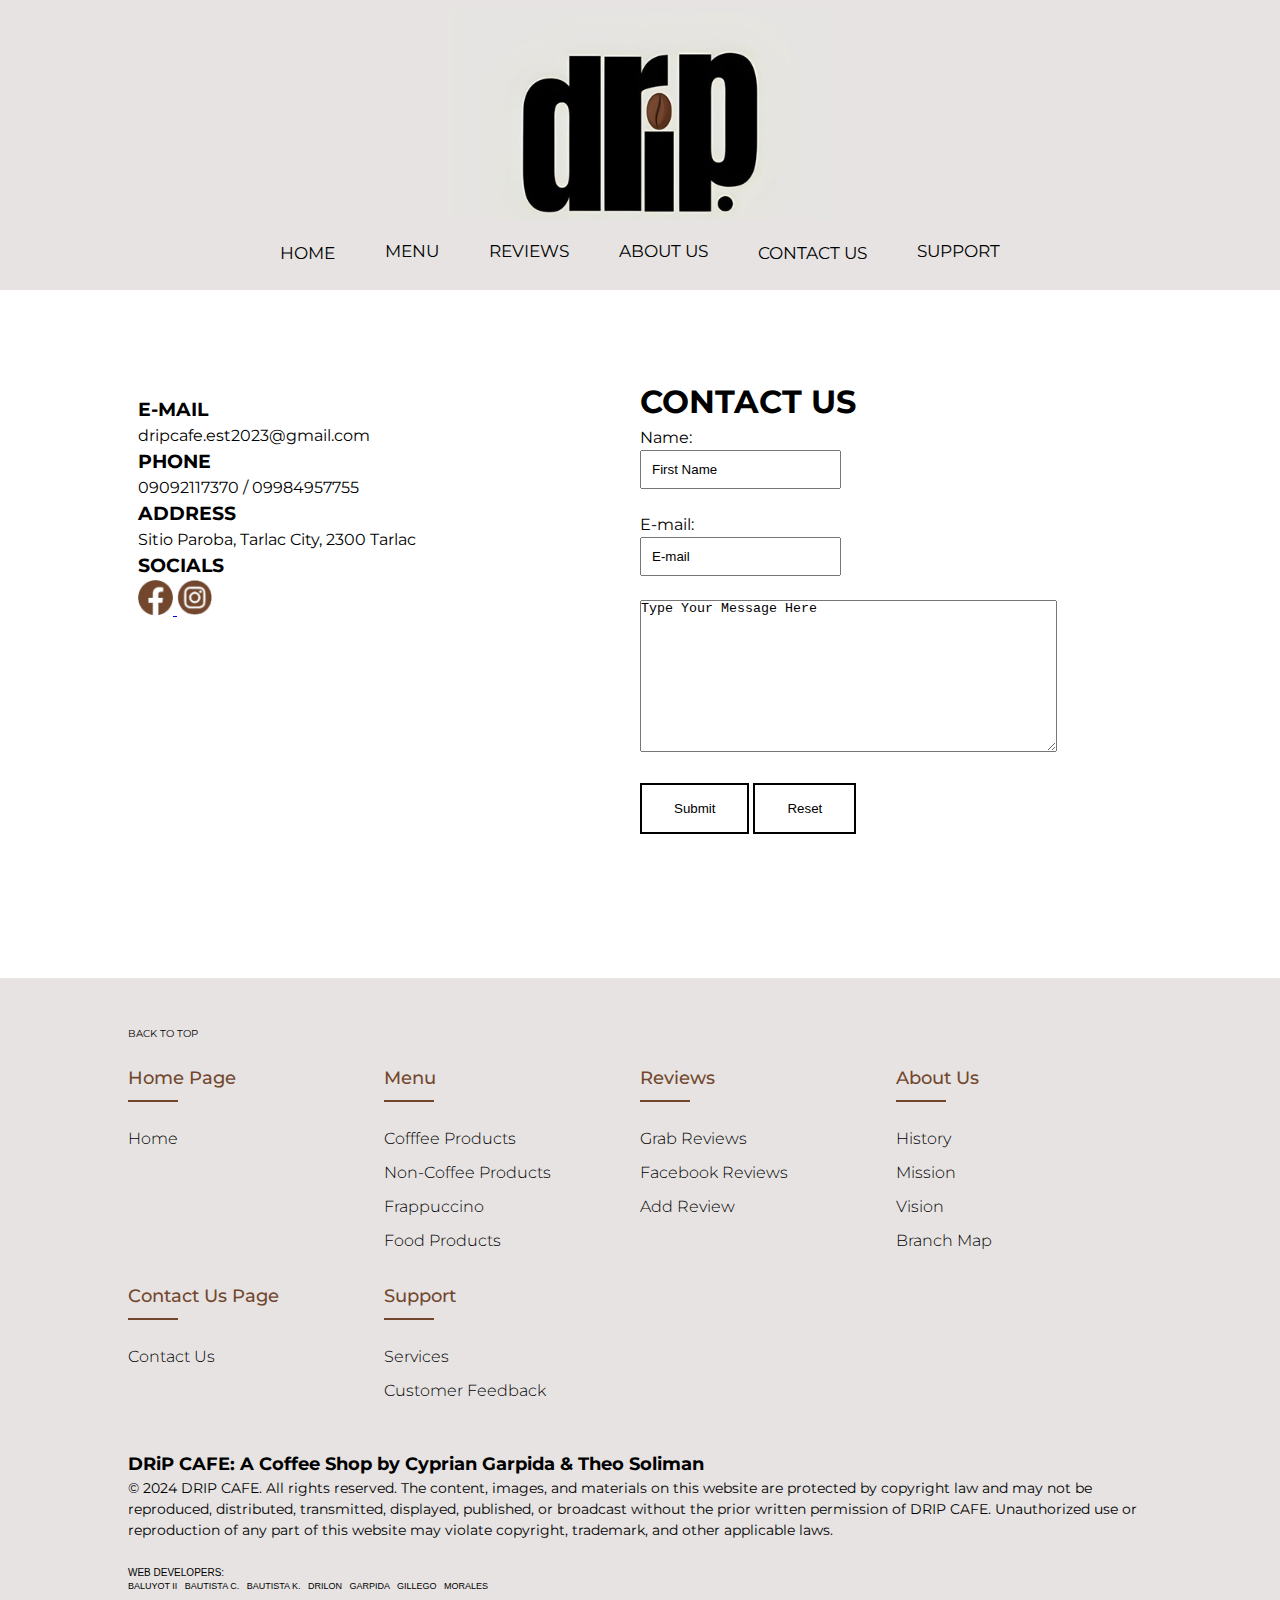
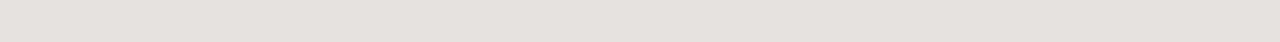
<file: contact.html>
<!DOCTYPE html>
<html>
<head>
  <title>DRiP Cafe Contact Us</title>
<meta name="viewport" content="width=device-width, initial-scale=1">
<link rel="stylesheet" href="footerstyle.css">
<link rel="stylesheet" href="navigation_style.css" href="contact.css">

<link href='https://fonts.googleapis.com/css?family=Montserrat' rel='stylesheet'>

<style>

.backToTop {
  text-align: left;
  font-size: 10px;
}

.backToTop a:link {
  color:#000000;
  background-color: transparent;
  text-decoration: none;
}

.backToTop a:visited {
  color:#000000;
  background-color: transparent;
  text-decoration: none;
}

input[type=submit] {
    background-color: white;
    color: black;
    border: 2px solid #000000;
    padding: 16px 32px;
  }

  input[type=reset] {
    background-color: white;
    color: black;
    border: 2px solid #000000;
    padding: 16px 32px;
  }

input[type=text], [type=email] {
    padding: 10px;
  }

input[type=submit]:hover {
  background-color: #000000;
  color: white;
  }

</style>

</head>

<body>

  <a id="top"></a> <!-- ADD TO EVERY PAGE RIGHT AFTER BODY FOR BACK TO TOP -->

  <div id="content-container">
    <div id="content-frame">

    </div>
  </div>

<div class="topnav" id="myTopnav">
  <div class="logo"><img src="Logo.jpg"/></div>
  <div class="menu">
  <a href="index.html">HOME</a>
  
  <div class="dropdown">
    <button class="dropbtn">MENU
      <i class="fa fa-caret-down"></i>
    </button>
    <div class="dropdown-content">
        <a href="coffeeProds.html">COFFEE PRODUCTS</a>
        <a href="NonCoffeeProducts.html">NON-COFFEE PRODUCTS</a>
        <a href="frappuccino.html">FRAPPUCCINO</a>
        <a href="foodProducts.html">FOOD PRODUCTS</a>
    </div>
  </div> 

  <div class="dropdown">
    <button class="dropbtn">REVIEWS
      <i class="fa fa-caret-down"></i>
    </button>
    <div class="dropdown-content">
        <a href="GrabReviews.html">GRAB REVIEWS</a>
        <a href="FacebookReviews.html">FACEBOOK REVIEWS</a>
        <a href="AddReview.html">ADD YOUR REVIEW HERE</a>
    </div>
  </div> 

  <div class="dropdown">
    <button class="dropbtn">ABOUT US
      <i class="fa fa-caret-down"></i>
    </button>
    <div class="dropdown-content">
      <a href="history.html">HISTORY</a>
      <a href="mission.html">MISSION</a>
      <a href="vission.html">VISSION</a>
      <a href="bm.html">BRANCH MAP</a>
    </div>
  </div> 

  <a href="contact.html">CONTACT US</a>

  <div class="dropdown">
    <button class="dropbtn">SUPPORT
      <i class="fa fa-caret-down"></i>
    </button>
    <div class="dropdown-content">
        <a href="Services.html">SERVICES</a>
        <a href="CustomerFeedback.html">CUSTOMER FEEDBACK</a>
    </div>
  </div> 

  <a href="javascript:void(0);" style="font-size:15px;" class="icon" onclick="myFunction()">&#9776;</a>
  </div>
</div>

<div class="row" style="padding:  0 10%;">
  <div class="column1">
      <br /> <br /> <br /> <br />
      <h3>E-MAIL</h3>
      <p>dripcafe.est2023@gmail.com</p>
      <h3>PHONE</h3>
      <p>09092117370 / 09984957755</p>
      <h3>ADDRESS</h3>
      <p>Sitio Paroba, Tarlac City, 2300 Tarlac </p>
      <h3>SOCIALS</h3>
      <a target="_blank" href="https://www.facebook.com/dripcafe2023">
        <img src="./img/fb.png" alt="Drip Cafe Facebook" width="35" height="35">
        </a>
        <a target="_blank" href="https://www.instagram.com/drip.cafeph">
        <img src="./img/ig.png" alt="Drip Cafe Instagram" width="35" height="35">
        </a>
  </div>
  <div class="column2" style="text-align: left;">
      <br /><br />
      <h1>CONTACT US</h1>
      <form action="mailto:dripcafe.est2023@gmail.com">
          <label for="name" class="none"> Name: </label><br />
          <input type="text" id="name" value="First Name"> 

          <br /><br />

          <label for="email" class="none"> E-mail: </label>
          <br />
          <input type="text" id="email" value="E-mail">

          <br /><br />
          
          <textarea name="message" rows="10" cols="50">Type Your Message Here</textarea>
          <br /> 
          <br />
          <input type="submit">
          <input type="reset">
      </form>
  </div>
</div>
		
    <br />
    <br />   <br />
    <br />   <br />
    <br />
    
    

      <footer class="footer" style="background-color: #E6E3E2; padding: 0 10% ">
<br /> <br />

        <p class="backToTop" style="text-decoration: none;"> <a href="#top"> BACK TO TOP </a> </p>

        <br />
        <div class="container">
          <div class="row">
            <div class="footer-col">
              <h4>Home Page</h4>
              <ul>
                <li><a href="index.html">Home</a></li>
              </ul>
            </div>
            <div class="footer-col">
              <h4>Menu</h4>
              <ul>
                <li><a href="coffeeProds.html">Cofffee Products</a></li>
                <li><a href="nonCoffeeProducts.html">Non-Coffee Products</a></li>
                <li><a href="frappuccino.html">frappuccino </a></li>
                <li><a href="foodProducts.html">Food Products</a></li>
              </ul>
            </div>
            <div class="footer-col">
              <h4>Reviews</h4>
              <ul>
                <li><a href="GrabReviews.html">Grab Reviews</a></li>
                <li><a href="FacebookReviews.html">Facebook Reviews</a></li>
                <li><a href="AddReview.html">Add Review</a></li>
              </ul>
            </div>
            <div class="footer-col">
              <h4>About Us</h4>
              <ul>
                <li><a href="history.html">History</a></li>
                <li><a href="mission.html">Mission</a></li>
                <li><a href="vission.html">Vision</a></li>
                <li><a href="bm.html">Branch Map</a></li>
              </ul>
            </div>
            <div class="footer-col" style="padding-top: 30px;">
              <h4>Contact Us Page</h4>
              <ul>
                <li><a href="contact.html">Contact Us</a></li>
              </ul>
            </div><div class="footer-col" style="padding-top: 30px;">
              <h4>Support</h4>
              <ul>
                <li><a href="Services.html">Services</a></li>
                <li><a href="CustomerFeedback.html">Customer Feedback</a></li>
              </ul>
            </div>
          </div>
        </div>
    
        <br />
        <br />

        <h2 style="font-family: Montserrat; font-size: 18px;">DRiP CAFE: A Coffee Shop by Cyprian Garpida & Theo Soliman </h2>
      
        <div><p style="font-family: 'Montserrat', sans-serif;font-size: 14px;">
            © 2024 DRIP CAFE. All rights reserved. The content, images, and materials on this website are protected by copyright
            law and may not be reproduced, distributed, transmitted, displayed, published, or broadcast without the prior written permission of DRIP CAFE. Unauthorized use or reproduction of any part of this website may violate copyright, trademark,
            and other applicable laws.
        </p></div>
    
        <br />
        <div><p style="font-family: sans-serif; font-size: 10px;">
          WEB DEVELOPERS:
        </p></div>
    
        <div><p style="font-family: sans-serif; font-size: 9px;">
          BALUYOT II &nbsp; BAUTISTA C. &nbsp; BAUTISTA K. &nbsp; DRILON &nbsp; GARPIDA &nbsp; GILLEGO &nbsp; MORALES 
        </p></div>

    
      <br />
      <br />
    </footer>



    <script>
      function myFunction() {
        var x = document.getElementById("myTopnav");
        if (x.className === "topnav") {
          x.className += " responsive";
        } else {
          x.className = "topnav";
        }
      }
    </script>
</body>
</html>
</file>
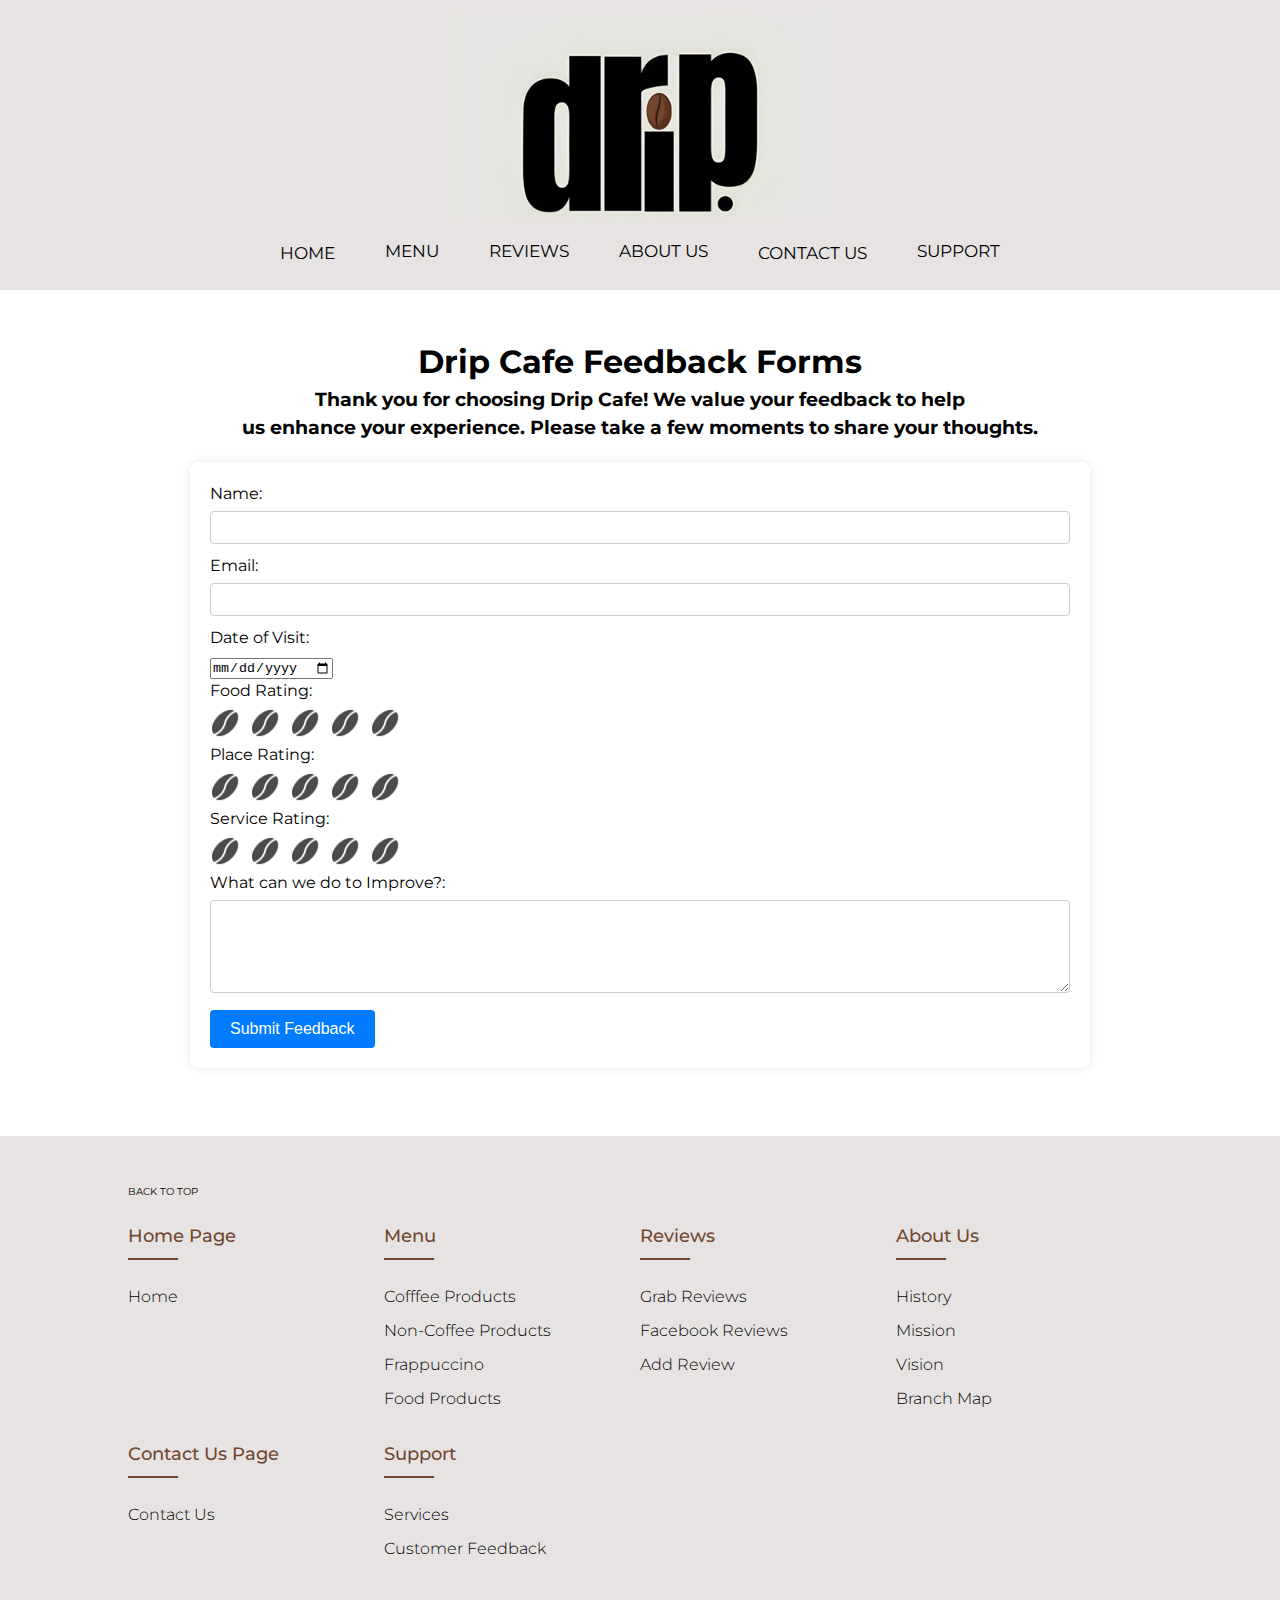
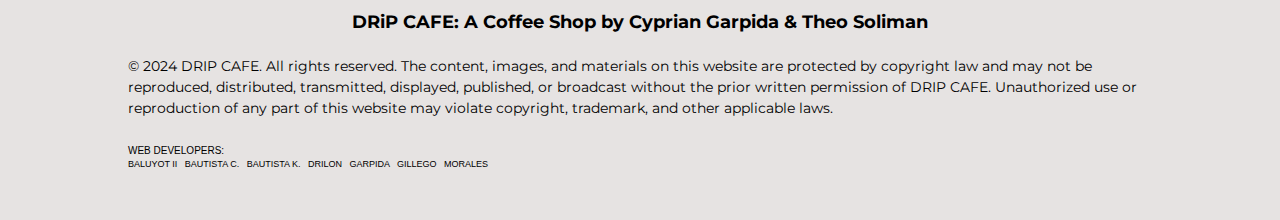
<file: CustomerFeedback.html>
<!DOCTYPE html>
<html>
<head>
  <title>DRiP Cafe Customer Feedback</title>
<meta name="viewport" content="width=device-width, initial-scale=1">
<link rel="stylesheet" href="footerstyle.css">
<link rel="stylesheet" href="navigation_style.css">
<link href='https://fonts.googleapis.com/css?family=Montserrat' rel='stylesheet'>

<style>

.backToTop {
  text-align: left;
  font-size: 10px;
}

.backToTop a:link {
  color:#000000;
  background-color: transparent;
  text-decoration: none;
}

.backToTop a:visited {
  color:#000000;
  background-color: transparent;
  text-decoration: none;
}

      .title {
        text-align: center;
        
        margin-left: auto;
        margin-right: auto;

       
      }
        .containerform {
            max-width: 900px;
            margin: 20px auto;
            padding: 20px;
            background-color: #fff;
            border-radius: 8px;
            box-shadow: 0 0 10px rgba(0, 0, 0, 0.1);
        }
        h2 {
            text-align: center;
            margin-bottom: 20px;
        }
        label {
            display: block;
            margin-bottom: 5px;
        }
        input[type="text"],
        textarea,
        select {
            width: 100%;
            padding: 8px;
            margin-bottom: 10px;
            border: 1px solid #ccc;
            border-radius: 4px;
            box-sizing: border-box;
        }
        .form-group {
            display: flex;
            justify-content: space-between;
        }
        .form-group input[type="text"] {
            width: 38%;
        }
        input[type="submit"] {
            background-color: #007bff;
            color: #fff;
            border: none;
            padding: 10px 20px;
            border-radius: 4px;
            cursor: pointer;
            font-size: 16px;
        }
        input[type="submit"]:hover {
            background-color: #0056b3;
        }

        label {
            display: block;
            margin-bottom: 5px;
        }
        .rating {
        display: flex;
        flex-direction: row-reverse;
        justify-content: left;
    }
    .rating input {
        display: none;
    }
    .rating label {
        cursor: pointer;
        background-image: url('coffee3.png'); 
        background-size: contain;
        width: 30px; 
        height: 30px;
        transition: background 0.5s ease-in-out;
        margin-right: 10px;
    }
    .rating input:checked ~ label {
        background-image: url('coffee2.png'); 
        
    }

    .food_rating {
      margin-right: 30px;
    }

    
        
</style>
</head>

<body>
  <a id="top"></a>

<div class="topnav" id="myTopnav">
    <div class="logo"><img src="Logo.jpg"/></div>
    <div class="menu">
    <a href="index.html">HOME</a>
    
    <div class="dropdown">
      <button class="dropbtn">MENU
        <i class="fa fa-caret-down"></i>
      </button>
      <div class="dropdown-content">
          <a href="coffeeProds.html">COFFEE PRODUCTS</a>
          <a href="nonCoffeeProducts.html">NON-COFFEE PRODUCTS</a>
          <a href="frappuccino.html">FRAPPUCCINO</a>
          <a href="foodProducts.html">FOOD PRODUCTS</a>
      </div>
    </div> 
  
    <div class="dropdown">
      <button class="dropbtn">REVIEWS
        <i class="fa fa-caret-down"></i>
      </button>
      <div class="dropdown-content">
          <a href="GrabReviews.html">GRAB REVIEWS</a>
          <a href="FacebookReviews.html">FACEBOOK REVIEWS</a>
          <a href="AddReview.html">ADD YOUR REVIEW HERE</a>
      </div>
    </div> 
  
    <div class="dropdown">
      <button class="dropbtn">ABOUT US
        <i class="fa fa-caret-down"></i>
      </button>
      <div class="dropdown-content">
        <a href="history.html">HISTORY</a>
        <a href="mission.html">MISSION</a>
        <a href="vission.html">VISION</a>
        <a href="bm.html">BRANCH MAP</a>
      </div>
    </div> 
  
    <a href="contact.html">CONTACT US</a>
  
    <div class="dropdown">
      <button class="dropbtn">SUPPORT
        <i class="fa fa-caret-down"></i>
      </button>
      <div class="dropdown-content">
          <a href="Services.html">SERVICES</a>
          <a href="CustomerFeedback.html">CUSTOMER FEEDBACK</a>
      </div>
    </div> 
  
    <a href="javascript:void(0);" style="font-size:15px;" class="icon" onclick="myFunction()">&#9776;</a>
    </div>
  </div>

  
<br /> <br />
    <div class="title">
    <h1>Drip Cafe Feedback Forms</h1>
    <h3>Thank you for choosing Drip Cafe! We value your feedback to help<br> us enhance your experience. Please take a few moments to share your thoughts.</h3>
    </div>
<div class="containerform">
    <form action="#" method="post">
      <form action="#" method="post">
        
            <label for="name">Name:</label>
            <input type="text" id="name" name="name" required>
            <form action="#" method="post">
              
              
              
          


              <label for="email">Email:</label>
          <input type="text" id="email" name="email">
          
      
        
        <label for="visit">Date of Visit:</label>
        <input type="date" id="visit" name="visit" required>

        <form action="#" method="post">
          <p>
              <label for="food_rating">Food Rating:</label>
              <div class="rating" id="food_rating">
                  <input type="radio" id="food_rating_5" name="food_rating" value="5">
                  <label for="food_rating_5" onclick="handleClick('food_rating', 5)"></label>
                  <input type="radio" id="food_rating_4" name="food_rating" value="4">
                  <label for="food_rating_4" onclick="handleClick('food_rating', 4)"></label>
                  <input type="radio" id="food_rating_3" name="food_rating" value="3">
                  <label for="food_rating_3" onclick="handleClick('food_rating', 3)"></label>
                  <input type="radio" id="food_rating_2" name="food_rating" value="2">
                  <label for="food_rating_2" onclick="handleClick('food_rating', 2)"></label>
                  <input type="radio" id="food_rating_1" name="food_rating" value="1">
                  <label for="food_rating_1" onclick="handleClick('food_rating', 1)"></label>
              </div>
          </p>
          <p>
              <label for="place_rating">Place Rating:</label>
              <div class="rating" id="place_rating">
                  <input type="radio" id="place_rating_5" name="place_rating" value="5">
                  <label for="place_rating_5" onclick="handleClick('place_rating', 5)"></label>
                  <input type="radio" id="place_rating_4" name="place_rating" value="4">
                  <label for="place_rating_4" onclick="handleClick('place_rating', 4)"></label>
                  <input type="radio" id="place_rating_3" name="place_rating" value="3">
                  <label for="place_rating_3" onclick="handleClick('place_rating', 3)"></label>
                  <input type="radio" id="place_rating_2" name="place_rating" value="2">
                  <label for="place_rating_2" onclick="handleClick('place_rating', 2)"></label>
                  <input type="radio" id="place_rating_1" name="place_rating" value="1">
                  <label for="place_rating_1" onclick="handleClick('place_rating', 1)"></label>
              </div>
          </p>
          <p>
              <label for="service_rating">Service Rating:</label>
              <div class="rating" id="service_rating">
                  <input type="radio" id="service_rating_5" name="service_rating" value="5">
                  <label for="service_rating_5" onclick="handleClick('service_rating', 5)"></label>
                  <input type="radio" id="service_rating_4" name="service_rating" value="4">
                  <label for="service_rating_4" onclick="handleClick('service_rating', 4)"></label>
                  <input type="radio" id="service_rating_3" name="service_rating" value="3">
                  <label for="service_rating_3" onclick="handleClick('service_rating', 3)"></label>
                  <input type="radio" id="service_rating_2" name="service_rating" value="2">
                  <label for="service_rating_2" onclick="handleClick('service_rating', 2)"></label>
                  <input type="radio" id="service_rating_1" name="service_rating" value="1">
                  <label for="service_rating_1" onclick="handleClick('service_rating', 1)"></label>
              </div>
          </p>
          <p>
              
        
        
        
        <label for="feedback">What can we do to Improve?:</label>
        <textarea id="feedback" name="feedback" rows="5" required></textarea>
        
        <input type="submit" value="Submit Feedback">
    </form>
              
              
          </form>
        </div>
        
        
          

<br /> <br />

<script>
  function handleClick(ratingType, value) {
        const rating = document.getElementById(ratingType);
        const inputs = rating.getElementsByTagName('input');
        for (let i = 0; i < inputs.length; i++) {
            if (inputs[i].value <= value) {
                inputs[i].checked = true;
            } else {
                inputs[i].checked = false;
            }
        }
    }
</script>

<footer class="footer" style="background-color: #E6E3E2; padding: 0 10% ">
  <br /> <br />
  
          <p class="backToTop" style="text-decoration: none;"> <a href="#top"> BACK TO TOP </a> </p>
  
          <br />
          <div class="container">
            <div class="row">
              <div class="footer-col">
                <h4>Home Page</h4>
                <ul>
                  <li><a href="index.html">Home</a></li>
                </ul>
              </div>
              <div class="footer-col">
                <h4>Menu</h4>
                <ul>
                  <li><a href="coffeeProds.html">Cofffee Products</a></li>
                  <li><a href="nonCoffeeProducts.html">Non-Coffee Products</a></li>
                  <li><a href="frappuccino.html">frappuccino </a></li>
                  <li><a href="foodProducts.html">Food Products</a></li>
                </ul>
              </div>
              <div class="footer-col">
                <h4>Reviews</h4>
                <ul>
                  <li><a href="GrabReviews.html">Grab Reviews</a></li>
                  <li><a href="FacebookReviews.html">Facebook Reviews</a></li>
                  <li><a href="AddReview.html">Add Review</a></li>
                </ul>
              </div>
              <div class="footer-col">
                <h4>About Us</h4>
                <ul>
                  <li><a href="history.html">History</a></li>
                  <li><a href="mission.html">Mission</a></li>
                  <li><a href="vission.html">Vision</a></li>
                  <li><a href="bm.html">Branch Map</a></li>
                </ul>
              </div>
              <div class="footer-col" style="padding-top: 30px;">
                <h4>Contact Us Page</h4>
                <ul>
                  <li><a href="contact.html">Contact Us</a></li>
                </ul>
              </div><div class="footer-col" style="padding-top: 30px;">
                <h4>Support</h4>
                <ul>
                  <li><a href="Services.html">Services</a></li>
                  <li><a href="CustomerFeedback.html">Customer Feedback</a></li>
                </ul>
              </div>
            </div>
          </div>
      
          <br />
          <br />
  
          <h2 style="font-family: Montserrat; font-size: 18px;">DRiP CAFE: A Coffee Shop by Cyprian Garpida & Theo Soliman </h2>
        
          <div><p style="font-family: 'Montserrat', sans-serif;font-size: 14px;">
              © 2024 DRIP CAFE. All rights reserved. The content, images, and materials on this website are protected by copyright
              law and may not be reproduced, distributed, transmitted, displayed, published, or broadcast without the prior written permission of DRIP CAFE. Unauthorized use or reproduction of any part of this website may violate copyright, trademark,
              and other applicable laws.
          </p></div>
      
          <br />
          <div><p style="font-family: sans-serif; font-size: 10px;">
            WEB DEVELOPERS:
          </p></div>
      
          <div><p style="font-family: sans-serif; font-size: 9px;">
            BALUYOT II &nbsp; BAUTISTA C. &nbsp; BAUTISTA K. &nbsp; DRILON &nbsp; GARPIDA &nbsp; GILLEGO &nbsp; MORALES 
          </p></div>
  
      
        <br />
        <br />
      </footer>

<script>

  function myFunction() {
    var x = document.getElementById("myTopnav");
    if (x.className === "topnav") {
      x.className += " responsive";
    } else {
      x.className = "topnav";
    }
  }
  
    </script>
  

  </body>
  </html>
</file>
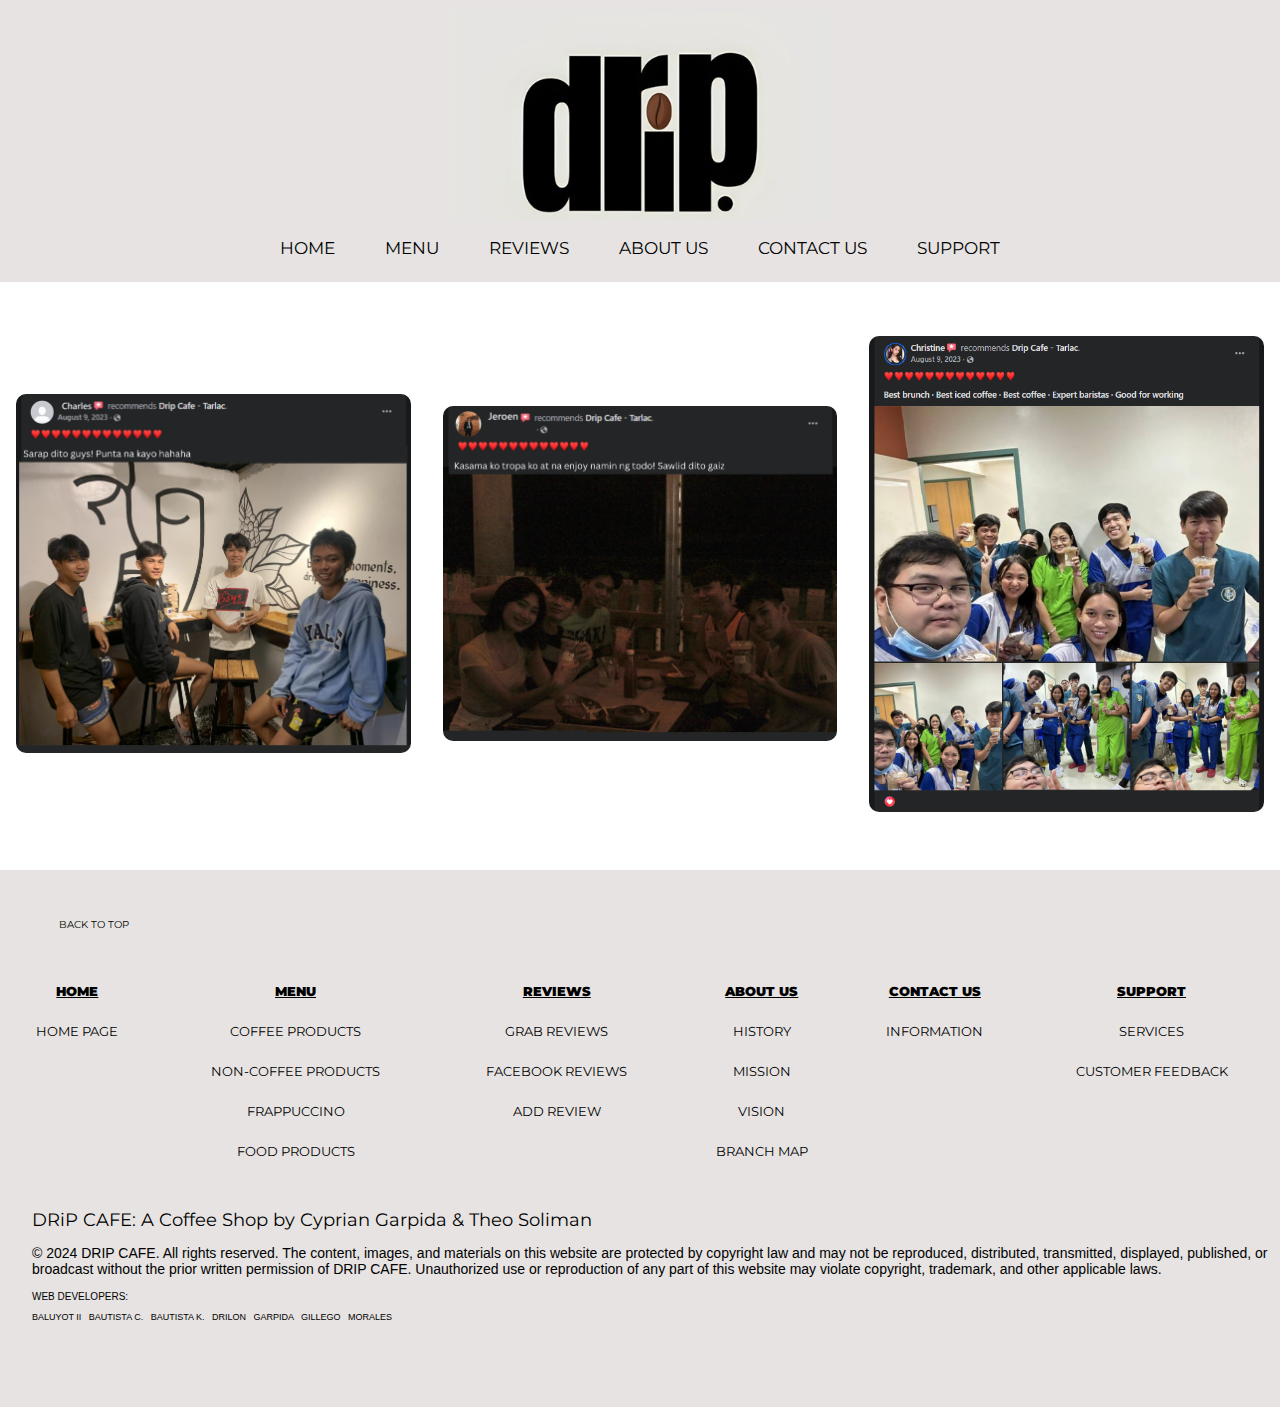
<file: FacebookReviews.html>
<!DOCTYPE html>
<html lang="en">
<head>
  <title>DRiP Cafe Facebook Reviews</title>
  <meta name="viewport" content="width=device-width, initial-scale=1">
  <link rel="stylesheet" href="navigation_style.css">
  <link href='https://fonts.googleapis.com/css?family=Montserrat' rel='stylesheet'>
  <style>
    button.sectionbtn {
      background-color: #72472E;
      border: #454545;
      color: #fff;
      padding: 10px;
      text-align: center;
      text-decoration: none;
      display: inline-block;
      border-radius: 30px;
      margin-top: 2em;
    }

    .imgsection {
      display: block;
      width: 80%;
      margin-left: 15%;
      margin-right: auto;
    }

    .rounded-image {
            border-radius: 10px; /* Adjust the value to control the roundness */
            overflow: hidden;   /* Ensures the rounded corners are visible */
        }

   /* container */
.responsive-three-column-grid {
    display:block;
    align-items: center;
    justify-content: center;
}

/* columns */
.responsive-three-column-grid > * {
    padding: 1rem 1rem;
}

.responsive-three-column-grid  img {
  max-width: 100%;
  height: auto;
}

/* tablet breakpoint */
@media (min-width:768px) {
    .responsive-three-column-grid {
        display: grid;
        grid-auto-rows: 1fr;
        grid-template-columns: 1fr 1fr 1fr;
        align-items: center;
        justify-content: center;
    }
}
  </style>
</head>
<body>

  <div class="topnav" id="myTopnav">
    <div class="logo"><img src="Logo.jpg" alt="Logo"></div>
    <div class="menu">
      <a href="index.html">HOME</a>
      <div class="dropdown">
        <button class="dropbtn">MENU
          <i class="fa fa-caret-down"></i>
        </button>
        <div class="dropdown-content">
          <a href="coffeeProds.html">COFFEE PRODUCTS</a>
          <a href="NonCoffeeProducts.html">NON-COFFEE PRODUCTS</a>
          <a href="Frappuccino.html">FRAPPUCCINO</a>
          <a href="FoodProducts.html">FOOD PRODUCTS</a>
        </div>
      </div>
      <div class="dropdown">
        <button class="dropbtn">REVIEWS
          <i class="fa fa-caret-down"></i>
        </button>
        <div class="dropdown-content">
            <a href="GrabReviews.html">GRAB REVIEWS</a>
            <a href="FacebookReviews.html">FACEBOOK REVIEWS</a>
            <a href="AddReview.html">ADD YOUR REVIEW HERE</a>
        </div>
      </div> 
    
      <div class="dropdown">
        <button class="dropbtn">ABOUT US
          <i class="fa fa-caret-down"></i>
        </button>
        <div class="dropdown-content">
          <a href="about us.HTML">HISTORY</a>
          <a href="mission.html">MISSION</a>
          <a href="vission.html">VISION</a>
          <a href="bm.html">BRANCH MAP</a>
        </div>
      </div> 
    
      <a href="contact.html">CONTACT US</a>
    
      <div class="dropdown">
        <button class="dropbtn">SUPPORT
          <i class="fa fa-caret-down"></i>
        </button>
        <div class="dropdown-content">
            <a href="Services.html">SERVICES</a>
            <a href="CustomerFeedback.html">CUSTOMER FEEDBACK</a>
        </div>
      </div> 
    
      <a href="javascript:void(0);" style="font-size:15px;" class="icon" onclick="myFunction()">&#9776;</a>
      </div>
    </div>
<br />
<br />
    <div class="responsive-three-column-grid">
    <div>
      <img src="FBRev1.png" alt="FBRev1"  class="rounded-image" height="400px">
    </div>

      <div>
        <img src="FBRev2.png" alt="FBRev2" class="rounded-image" height="400px">
      </div>

        <div>
          <img src="FBReview.png" alt="FBReview"  class="rounded-image" height="400px">
          </div>

  </div>
  <br />
  <br />
  <footer style="background-color: #E6E3E2;">
    <br />
    <br />
  
    <p class="backToTop" style="text-decoration: none; margin-left:35px;"> <a href="#top"> &nbsp;&nbsp;&nbsp;&nbsp;&nbsp;&nbsp;&nbsp;&nbsp;BACK TO TOP </a> </p>
  
    <table>
      
      <table>
        
        <tr>
  
          <th><b><u> HOME </u></b></th>
          <th><b><u> MENU </u></b></th>
          <th><b><u> REVIEWS </u></b></th>
          <th><b><u> ABOUT US </u></b></th>
          <th><b><u> CONTACT US </u></b></th>
          <th><b><u> SUPPORT </u></b></th>
          
        </tr>
        
        <tr>
  
          <td> <a href="index.html" style="text-decoration: none;"> HOME PAGE </a> </td>
          <td> <a href="coffeeProds.html" style="text-decoration: none;"> COFFEE PRODUCTS </a> </td>
          <td> <a href="GrabReviews.html" style="text-decoration: none;"> GRAB REVIEWS </a> </td>
          <td> <a href="about us.HTML" style="text-decoration: none;"> HISTORY </a> </td>
          <td> <a href="contact.html" style="text-decoration: none;"> INFORMATION </a> </td>
          <td> <a href="Services.html" style="text-decoration: none;"> SERVICES </a></td>
  
        </tr>
  
        <tr>
  
          <td>  </td>
          <td> <a href="nonCoffeeProducts.html" style="text-decoration: none;"> NON-COFFEE PRODUCTS </a> </td>
          <td> <a href="FacebookReviews.html" style="text-decoration: none;"> FACEBOOK REVIEWS </a> </td>
          <td> <a href="mission.html" style="text-decoration: none;"> MISSION </a> </td>
          <td>  </td>
          <td> <a href="CustomerFeedback.html" style="text-decoration: none;"> CUSTOMER FEEDBACK </a> </td>
          
        </tr>
  
        <tr>
  
          <td>  </td>
          <td> <a href="frappuccino.html" style="text-decoration: none;"> FRAPPUCCINO </a> </td>
          <td> <a href="AddReview.html" style="text-decoration: none;"> ADD REVIEW </a> </td>
          <td> <a href="vission.html" style="text-decoration: none;"> VISION </a> </td>
          <td>  </td>
          <td>  </td>
          
        </tr>
  
        <tr>
  
          <td>  </td>
          <td> <a href="foodProducts.html" style="text-decoration: none;"> FOOD PRODUCTS </a> </td>
          <td>  </td>
          <td> <a href="bm.html" style="text-decoration: none;">  BRANCH MAP </a> </td>
          <td>  </td>
          <td>  </td>
          
        </tr>
        
  
      </table>
  
      <br />
      <br />
  
      <h21 style="font-family: Montserrat; font-size: 18px; margin-left: 32px;"> DRiP CAFE: A Coffee Shop by Cyprian Garpida & Theo Soliman </h21>
    
      <div><p style="font-family: sans-serif; font-size: 14px; margin-left: 32px;">
          © 2024 DRIP CAFE. All rights reserved. The content, images, and materials on this website are protected by copyright
          law and may not be reproduced, distributed, transmitted, displayed, published, or broadcast without the prior written permission of DRIP CAFE. Unauthorized use or reproduction of any part of this website may violate copyright, trademark,
          and other applicable laws.
      </p></div>
  
      <div><p style="font-family: sans-serif; font-size: 10px; margin-left: 32px;">
        WEB DEVELOPERS:
      </p></div>
  
      <div><p style="font-family: sans-serif; font-size: 9px; margin-left: 32px;">
        BALUYOT II &nbsp; BAUTISTA C. &nbsp; BAUTISTA K. &nbsp; DRILON &nbsp; GARPIDA &nbsp; GILLEGO &nbsp; MORALES 
      </p></div>
  
      <br />
      <br />
  
    <br />
    <br />
    <style>
  
        footer table {
          width: 100%;
          border-collapse: collapse;
          margin-top: 20px;
          margin-left: 0px;
          margin-right: 70px;
          text-decoration: none;
        }
  
        footer table a {
            color: rgb(0, 0, 0);
        }
    
        footer th, footer td {
          border: 0px;
          padding: 12px;
          font-size: 13px;
          text-align: center;
        }
    
        footer th {
          background-color: #E6E3E2;
        }
    
        footer .backToTop {
          text-align: left;
          font-size: 10px;
          margin-left: 51px;
          margin-right: 50px;
          
        }
  
        .backToTop a {
            text-decoration: none;
            color: rgb(0, 0, 0);
        }
    
    </style>
  </footer>
  <script>
  function myFunction() {
    var x = document.getElementById("myTopnav");
    if (x.className === "topnav") {
      x.className += " responsive";
    } else {
      x.className = "topnav";
    }
  }
</script>
</body>
</html>
</file>
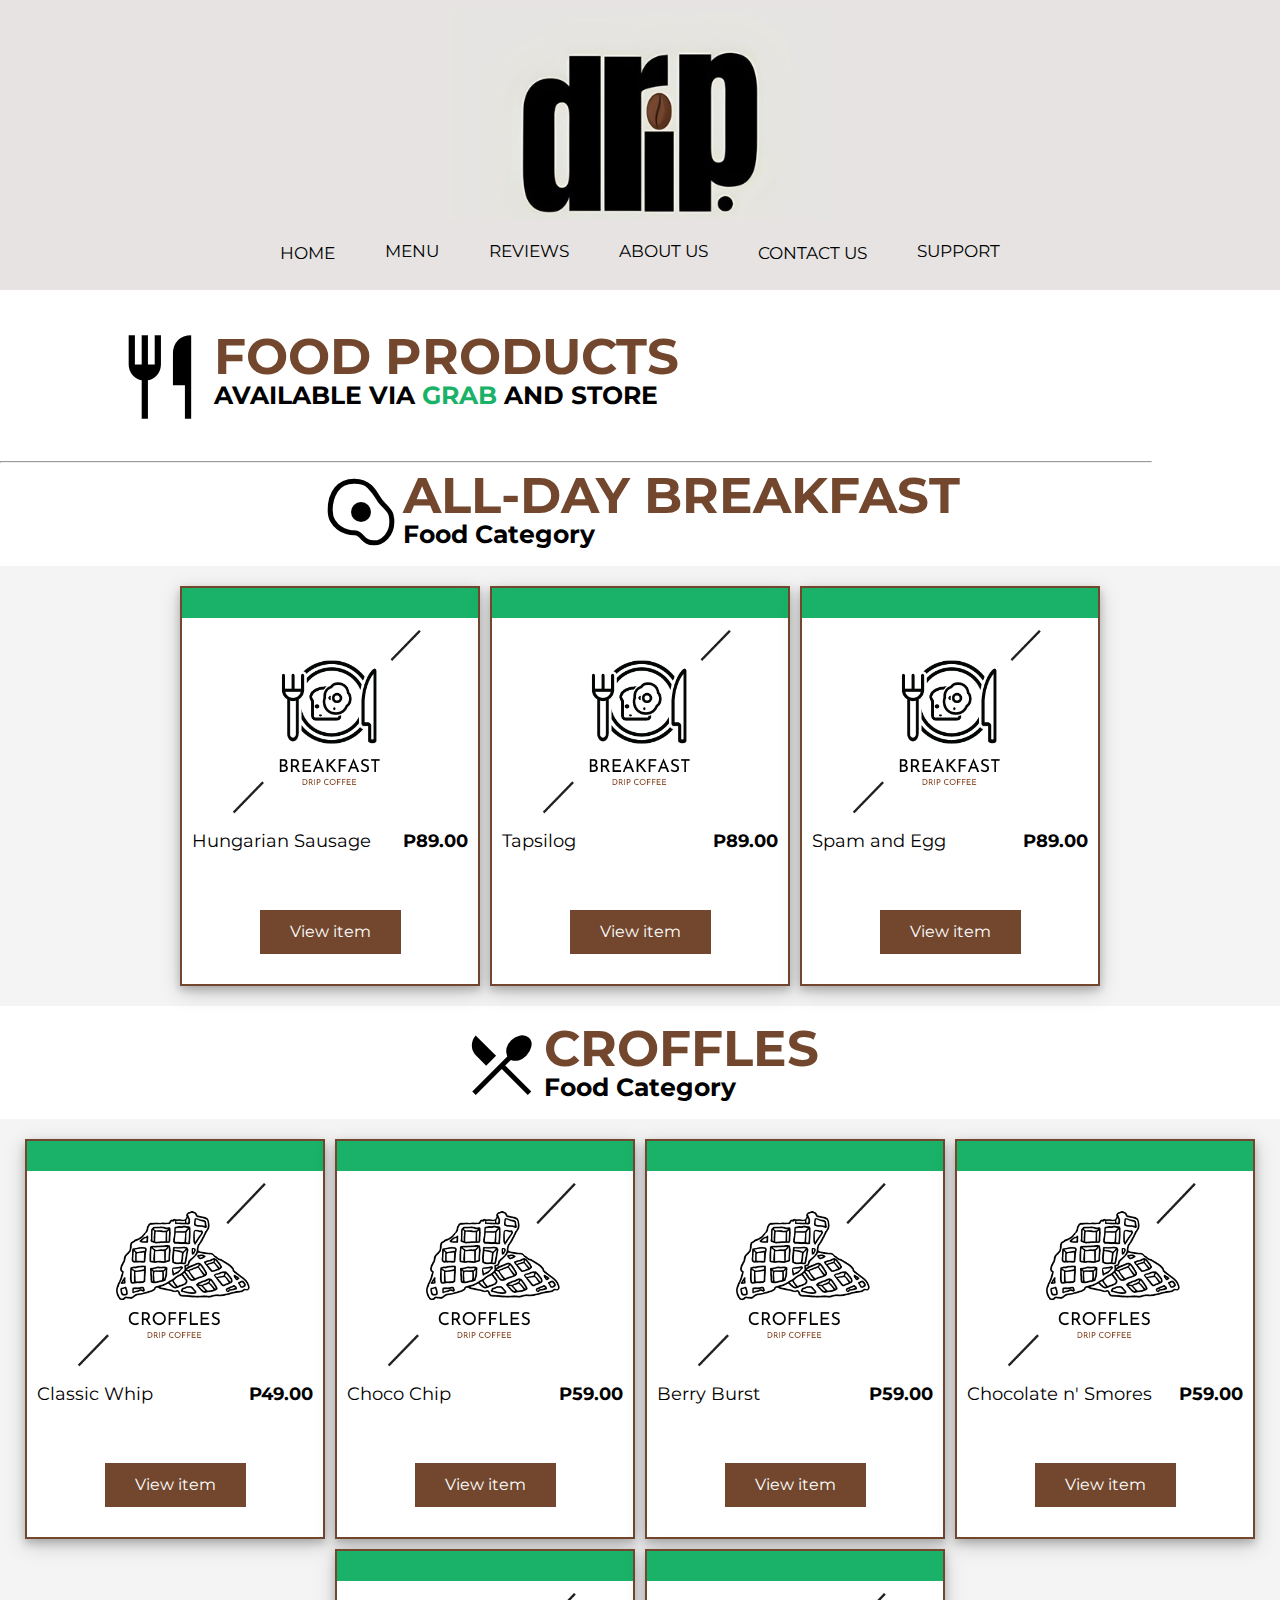
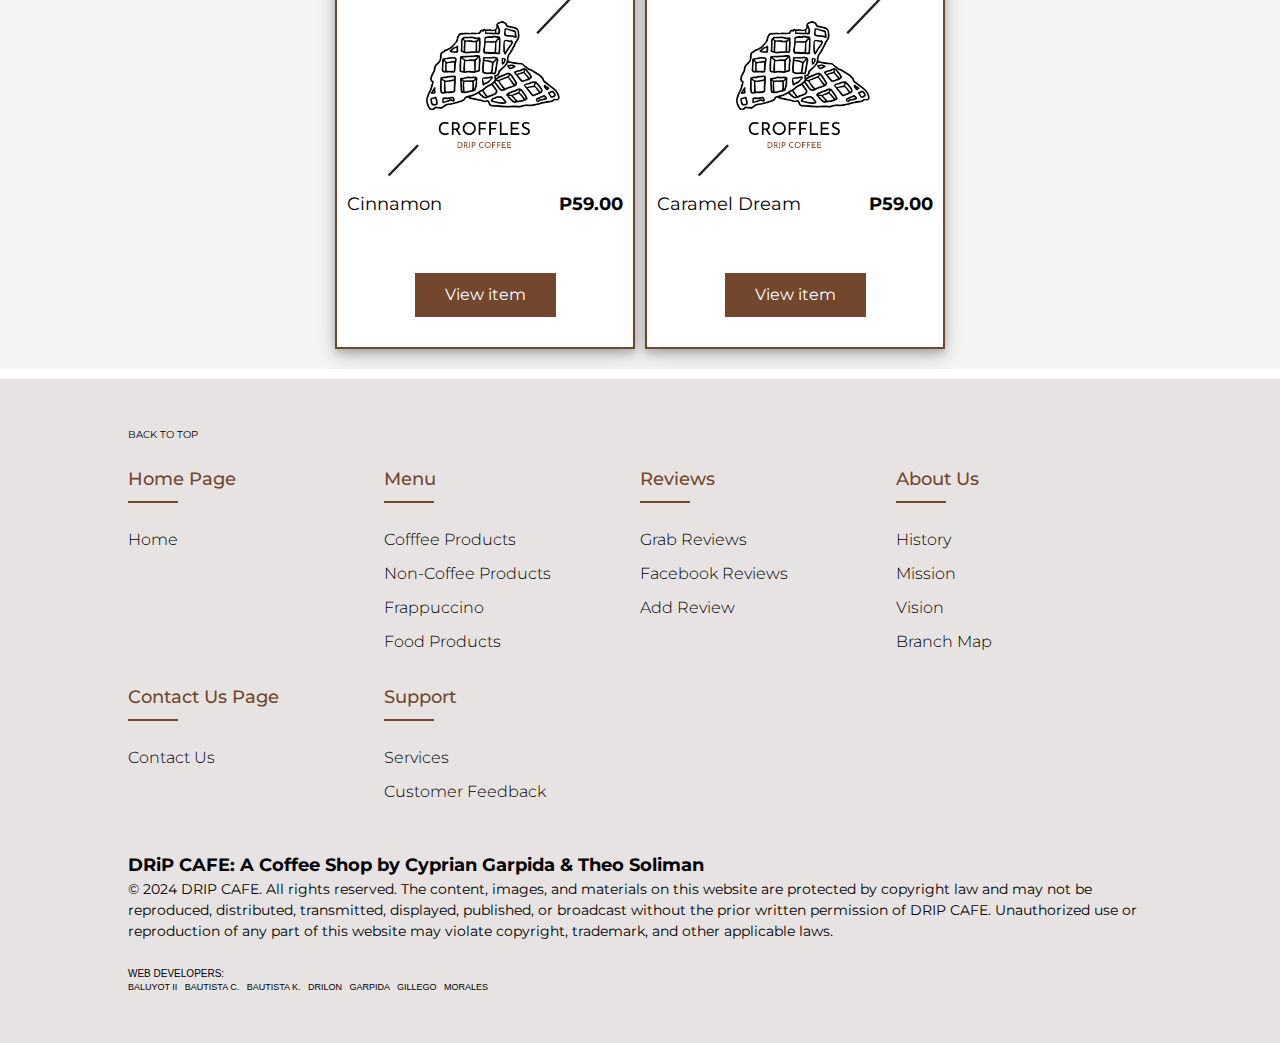
<file: foodProducts.html>
<!DOCTYPE html>
<html lang="en">
<head>
    <title>DRiP Cafe Food Products</title>
    <meta charset="UTF-8">
    <meta name="viewport" content="width=device-width, initial-scale=1.0">
    <link rel="stylesheet" href="footerstyle.css">
    <title>Document</title>
    <link href='https://fonts.googleapis.com/css?family=Montserrat' rel='stylesheet'>
    <!-- Icons -->
    <link rel="stylesheet" href="https://fonts.googleapis.com/css2?family=Material+Symbols+Outlined:opsz,wght,FILL,GRAD@20..48,100..700,0..1,-50..200" />
    <!-- CSS Reference-->
    <link rel="stylesheet" href="menuDefault.css">
    <link rel="stylesheet" href="navigation_style.css">
    <style>

        .backToTop {
          text-align: left;
          font-size: 10px;
        }
        
        .backToTop a:link {
          color:#000000;
          background-color: transparent;
          text-decoration: none;
        }
        
        .backToTop a:visited {
          color:#000000;
          background-color: transparent;
          text-decoration: none;
        }
    </style>    
</head>
<body style="font-family: montserrat;">
    <div class="topnav" id="myTopnav">
        <div class="logo"><img src="Logo.jpg"/></div>
        <div class="menu">
        <a href="index.html">HOME</a>
        
        <div class="dropdown">
          <button class="dropbtn">MENU
            <i class="fa fa-caret-down"></i>
          </button>
          <div class="dropdown-content">
              <a href="coffeeProds.html">COFFEE PRODUCTS</a>
              <a href="nonCoffeeProducts.html">NON-COFFEE PRODUCTS</a>
              <a href="frappuccino.html">FRAPPUCCINO</a>
              <a href="foodProducts.html">FOOD PRODUCTS</a>
          </div>
        </div> 
      
        <div class="dropdown">
          <button class="dropbtn">REVIEWS
            <i class="fa fa-caret-down"></i>
          </button>
          <div class="dropdown-content">
              <a href="GrabReviews.html">GRAB REVIEWS</a>
              <a href="FacebookReviews.html">FACEBOOK REVIEWS</a>
              <a href="AddReview.html">ADD YOUR REVIEW HERE</a>
          </div>
        </div> 
      
        <div class="dropdown">
          <button class="dropbtn">ABOUT US
            <i class="fa fa-caret-down"></i>
          </button>
          <div class="dropdown-content">
            <a href="history.html">HISTORY</a>
            <a href="mission.html">MISSION</a>
            <a href="vission.html">VISION</a>
            <a href="bm.html">BRANCH MAP</a>
          </div>
        </div> 
      
        <a href="contact.html">CONTACT US</a>
      
        <div class="dropdown">
          <button class="dropbtn">SUPPORT
            <i class="fa fa-caret-down"></i>
          </button>
          <div class="dropdown-content">
              <a href="Services.html">SERVICES</a>
              <a href="CustomerFeedback.html">CUSTOMER FEEDBACK</a>
          </div>
        </div> 
      
        <a href="javascript:void(0);" style="font-size:15px;" class="icon" onclick="myFunction()">&#9776;</a>
        </div>
      </div>
    
    <!-- Product Selection -->
      <div id="myModal" class="modal">
        <span class="close">&times;</span>
        <img class="modal-content" id="img01">
        <div id="caption"></div>
    </div>
    <table class="category"> 
        <tr> 
            <td> <i class="material-symbols-outlined" style="font-size:100px; margin-top: 10px;"> restaurant </i> </td>
            <td> <h1> FOOD PRODUCTS <br> <span class="lowerTitle"> AVAILABLE VIA <span class="emphasis"> GRAB </span> AND STORE </span> </h1> </td>
        </tr>
    </table>
    <hr style="width: 90%;"> 
    <!-- Product Catalog -->
    <!-- ALL-DAY FEAST BREAKFAST CATEGORY -->
    <table class="subCategory" style="margin:auto"> 
        <tr> 
            <td> <i class="material-symbols-outlined" style="font-size:80px; margin-top: 2px;"> egg_alt </i> </td>
            <td> <h1> ALL-DAY BREAKFAST <br> <span class="lowerTitle"> Food Category </span> </h1> </td>
        </tr>
    </table>
    <div class="productSelection">
        <table class="selectItem"> 
            <tr class="status"> <td colspan="2"> &nbsp </td> </tr>
            <tr> <td colspan="2"> 
                <div class="imgContainer"> 
                    <img src="food/food placeholder 1.png" alt="sausage" class="prodImage" id="myImg"> 
                    <div class="imgPrompt"> <div class="textPrompt"> View Image </div> </div>
                </div> 
            </td> </tr>
            <tr class="details">
                <td class="name"> <label> Hungarian Sausage </label> </td>
                <td class="price"> <label> P89.00 </label> </td>
            </tr>
            <tr class="overview"> <td colspan="2"> <a href="https://food.grab.com/ph/en/restaurant/drip-cafe-sitio-paroba-tibag-delivery/2-C4K2WFKHKBKAUA#Hot%20Coffee_PHCAT20230905080030012241"> View item </a> </td> </tr>
        </table>
        <table class="selectItem"> 
            <tr class="status"> <td colspan="2"> &nbsp </td> </tr>
            <tr> <td colspan="2"> 
                <div class="imgContainer"> 
                    <img src="food/food placeholder 1.png" alt="tapsilog" class="prodImage" id="myImg"> 
                    <div class="imgPrompt"> <div class="textPrompt"> View Image </div> </div>
                </div> 
            </td> </tr>
            <tr class="details">
                <td class="name"> <label> Tapsilog </label> </td>
                <td class="price"> <label> P89.00 </label> </td>
            </tr>
            <tr class="overview"> <td colspan="2"> <a href="https://food.grab.com/ph/en/restaurant/drip-cafe-sitio-paroba-tibag-delivery/2-C4K2WFKHKBKAUA#Hot%20Coffee_PHCAT20230905080030012241"> View item </a> </td> </tr>
        </table>
        <table class="selectItem"> 
            <tr class="status"> <td colspan="2"> &nbsp </td> </tr>
            <tr> <td colspan="2"> 
                <div class="imgContainer"> 
                    <img src="food/food placeholder 1.png" alt="spam & egg" class="prodImage" id="myImg"> 
                    <div class="imgPrompt"> <div class="textPrompt"> View Image </div> </div>
                </div> 
            </td> </tr>
            <tr class="details">
                <td class="name"> <label> Spam and Egg </label> </td>
                <td class="price"> <label> P89.00 </label> </td>
            </tr>
            <tr class="overview"> <td colspan="2"> <a href="https://food.grab.com/ph/en/restaurant/drip-cafe-sitio-paroba-tibag-delivery/2-C4K2WFKHKBKAUA#Hot%20Coffee_PHCAT20230905080030012241"> View item </a> </td> </tr>
        </table>
    </div>
    <!-- CROFFLES CATEGORY -->
    <table class="subCategory" style="margin:auto"> 
        <tr> 
            <td> <i class="material-symbols-outlined" style="font-size:80px; margin-top: 2px;"> restaurant_menu </i> </td>
            <td> <h1> CROFFLES <br> <span class="lowerTitle"> Food Category </span> </h1> </td>
        </tr>
    </table>
    <div class="productSelection">
        <table class="selectItem"> 
            <tr class="status"> <td colspan="2"> &nbsp </td> </tr>
            <tr> <td colspan="2"> 
                <div class="imgContainer"> 
                    <img src="food/food placeholder 2.png" alt="classic whip" class="prodImage" id="myImg"> 
                    <div class="imgPrompt"> <div class="textPrompt"> View Image </div> </div>
                </div> 
            </td> </tr>
            <tr class="details">
                <td class="name"> <label> Classic Whip </label> </td>
                <td class="price"> <label> P49.00 </label> </td>
            </tr>
            <tr class="overview"> <td colspan="2"> <a href="https://food.grab.com/ph/en/restaurant/drip-cafe-sitio-paroba-tibag-delivery/2-C4K2WFKHKBKAUA#Hot%20Coffee_PHCAT20230905080030012241"> View item </a> </td> </tr>
        </table>
        <table class="selectItem"> 
            <tr class="status"> <td colspan="2"> &nbsp </td> </tr>
            <tr> <td colspan="2"> 
                <div class="imgContainer"> 
                    <img src="food/food placeholder 2.png" alt="choco chip" class="prodImage" id="myImg"> 
                    <div class="imgPrompt"> <div class="textPrompt"> View Image </div> </div>
                </div> 
            </td> </tr>
            <tr class="details">
                <td class="name"> <label> Choco Chip </label> </td>
                <td class="price"> <label> P59.00 </label> </td>
            </tr>
            <tr class="overview"> <td colspan="2"> <a href="https://food.grab.com/ph/en/restaurant/drip-cafe-sitio-paroba-tibag-delivery/2-C4K2WFKHKBKAUA#Hot%20Coffee_PHCAT20230905080030012241"> View item </a> </td> </tr>
        </table>
        <table class="selectItem"> 
            <tr class="status"> <td colspan="2"> &nbsp </td> </tr>
            <tr> <td colspan="2"> 
                <div class="imgContainer"> 
                    <img src="food/food placeholder 2.png" alt="berry burst" class="prodImage" id="myImg"> 
                    <div class="imgPrompt"> <div class="textPrompt"> View Image </div> </div>
                </div> 
            </td> </tr>
            <tr class="details">
                <td class="name"> <label> Berry Burst </label> </td>
                <td class="price"> <label> P59.00 </label> </td>
            </tr>
            <tr class="overview"> <td colspan="2"> <a href="https://food.grab.com/ph/en/restaurant/drip-cafe-sitio-paroba-tibag-delivery/2-C4K2WFKHKBKAUA#Hot%20Coffee_PHCAT20230905080030012241"> View item </a> </td> </tr>
        </table>
        <table class="selectItem"> 
            <tr class="status"> <td colspan="2"> &nbsp </td> </tr>
            <tr> <td colspan="2"> 
                <div class="imgContainer"> 
                    <img src="food/food placeholder 2.png" alt="chocolate n smores" class="prodImage" id="myImg"> 
                    <div class="imgPrompt"> <div class="textPrompt"> View Image </div> </div>
                </div> 
            </td> </tr>
            <tr class="details">
                <td class="name"> <label> Chocolate n' Smores </label> </td>
                <td class="price"> <label> P59.00 </label> </td>
            </tr>
            <tr class="overview"> <td colspan="2"> <a href="https://food.grab.com/ph/en/restaurant/drip-cafe-sitio-paroba-tibag-delivery/2-C4K2WFKHKBKAUA#Hot%20Coffee_PHCAT20230905080030012241"> View item </a> </td> </tr>
        </table>
        <table class="selectItem"> 
            <tr class="status"> <td colspan="2"> &nbsp </td> </tr>
            <tr> <td colspan="2"> 
                <div class="imgContainer"> 
                    <img src="food/food placeholder 2.png" alt="cinnamon" class="prodImage" id="myImg"> 
                    <div class="imgPrompt"> <div class="textPrompt"> View Image </div> </div>
                </div> 
            </td> </tr>
            <tr class="details">
                <td class="name"> <label> Cinnamon </label> </td>
                <td class="price"> <label> P59.00 </label> </td>
            </tr>
            <tr class="overview"> <td colspan="2"> <a href="https://food.grab.com/ph/en/restaurant/drip-cafe-sitio-paroba-tibag-delivery/2-C4K2WFKHKBKAUA#Hot%20Coffee_PHCAT20230905080030012241"> View item </a> </td> </tr>
        </table>
        <table class="selectItem"> 
            <tr class="status"> <td colspan="2"> &nbsp </td> </tr>
            <tr> <td colspan="2"> 
                <div class="imgContainer"> 
                    <img src="food/food placeholder 2.png" alt="caramel dream" class="prodImage" id="myImg"> 
                    <div class="imgPrompt"> <div class="textPrompt"> View Image </div> </div>
                </div> 
            </td> </tr>
            <tr class="details">
                <td class="name"> <label> Caramel Dream </label> </td>
                <td class="price"> <label> P59.00 </label> </td>
            </tr>
            <tr class="overview"> <td colspan="2"> <a href="https://food.grab.com/ph/en/restaurant/drip-cafe-sitio-paroba-tibag-delivery/2-C4K2WFKHKBKAUA#Hot%20Coffee_PHCAT20230905080030012241"> View item </a> </td> </tr>
        </table>
    </div>

    <footer class="footer" style="background-color: #E6E3E2; padding: 0 10% ">
        <br /> <br />
        
                <p class="backToTop" style="text-decoration: none;"> <a href="#top"> BACK TO TOP </a> </p>
        
                <br />
                <div class="container">
                  <div class="row">
                    <div class="footer-col">
                      <h4>Home Page</h4>
                      <ul>
                        <li><a href="index.html">Home</a></li>
                      </ul>
                    </div>
                    <div class="footer-col">
                      <h4>Menu</h4>
                      <ul>
                        <li><a href="coffeeProds.html">Cofffee Products</a></li>
                        <li><a href="nonCoffeeProducts.html">Non-Coffee Products</a></li>
                        <li><a href="frappuccino.html">frappuccino </a></li>
                        <li><a href="foodProducts.html">Food Products</a></li>
                      </ul>
                    </div>
                    <div class="footer-col">
                      <h4>Reviews</h4>
                      <ul>
                        <li><a href="GrabReviews.html">Grab Reviews</a></li>
                        <li><a href="FacebookReviews.html">Facebook Reviews</a></li>
                        <li><a href="AddReview.html">Add Review</a></li>
                      </ul>
                    </div>
                    <div class="footer-col">
                      <h4>About Us</h4>
                      <ul>
                        <li><a href="history.html">History</a></li>
                        <li><a href="mission.html">Mission</a></li>
                        <li><a href="vission.html">Vision</a></li>
                        <li><a href="bm.html">Branch Map</a></li>
                      </ul>
                    </div>
                    <div class="footer-col" style="padding-top: 30px;">
                      <h4>Contact Us Page</h4>
                      <ul>
                        <li><a href="contact.html">Contact Us</a></li>
                      </ul>
                    </div><div class="footer-col" style="padding-top: 30px;">
                      <h4>Support</h4>
                      <ul>
                        <li><a href="Services.html">Services</a></li>
                        <li><a href="CustomerFeedback.html">Customer Feedback</a></li>
                      </ul>
                    </div>
                  </div>
                </div>
            
                <br />
                <br />
        
                <h2 style="font-family: Montserrat; font-size: 18px;">DRiP CAFE: A Coffee Shop by Cyprian Garpida & Theo Soliman </h2>
              
                <div><p style="font-family: 'Montserrat', sans-serif;font-size: 14px;">
                    © 2024 DRIP CAFE. All rights reserved. The content, images, and materials on this website are protected by copyright
                    law and may not be reproduced, distributed, transmitted, displayed, published, or broadcast without the prior written permission of DRIP CAFE. Unauthorized use or reproduction of any part of this website may violate copyright, trademark,
                    and other applicable laws.
                </p></div>
            
                <br />
                <div><p style="font-family: sans-serif; font-size: 10px;">
                  WEB DEVELOPERS:
                </p></div>
            
                <div><p style="font-family: sans-serif; font-size: 9px;">
                  BALUYOT II &nbsp; BAUTISTA C. &nbsp; BAUTISTA K. &nbsp; DRILON &nbsp; GARPIDA &nbsp; GILLEGO &nbsp; MORALES 
                </p></div>
        
            
              <br />
              <br />
            </footer>

    <!-- Script for Multiple Popup Images -->
    <script> 
        var modal = document.getElementById('myModal');
        var images = document.getElementsByClassName('prodImage');
        var modalImg = document.getElementById("img01");
        var captionText = document.getElementById("caption");
        for (var i = 0; i < images.length; i++) {
        var img = images[i];
        img.onclick = function(evt) {
            modal.style.display = "block";
            modalImg.src = this.src;
            captionText.innerHTML = this.alt;
        }
        }
        var span = document.getElementsByClassName("close")[0];

        span.onclick = function() {
        modal.style.display = "none";
        }
    </script>
    <script>
        function myFunction() {
          var x = document.getElementById("myTopnav");
          if (x.className === "topnav") {
            x.className += " responsive";
          } else {
            x.className = "topnav";
          }
        }
    </script>
</body>
</html>
</file>
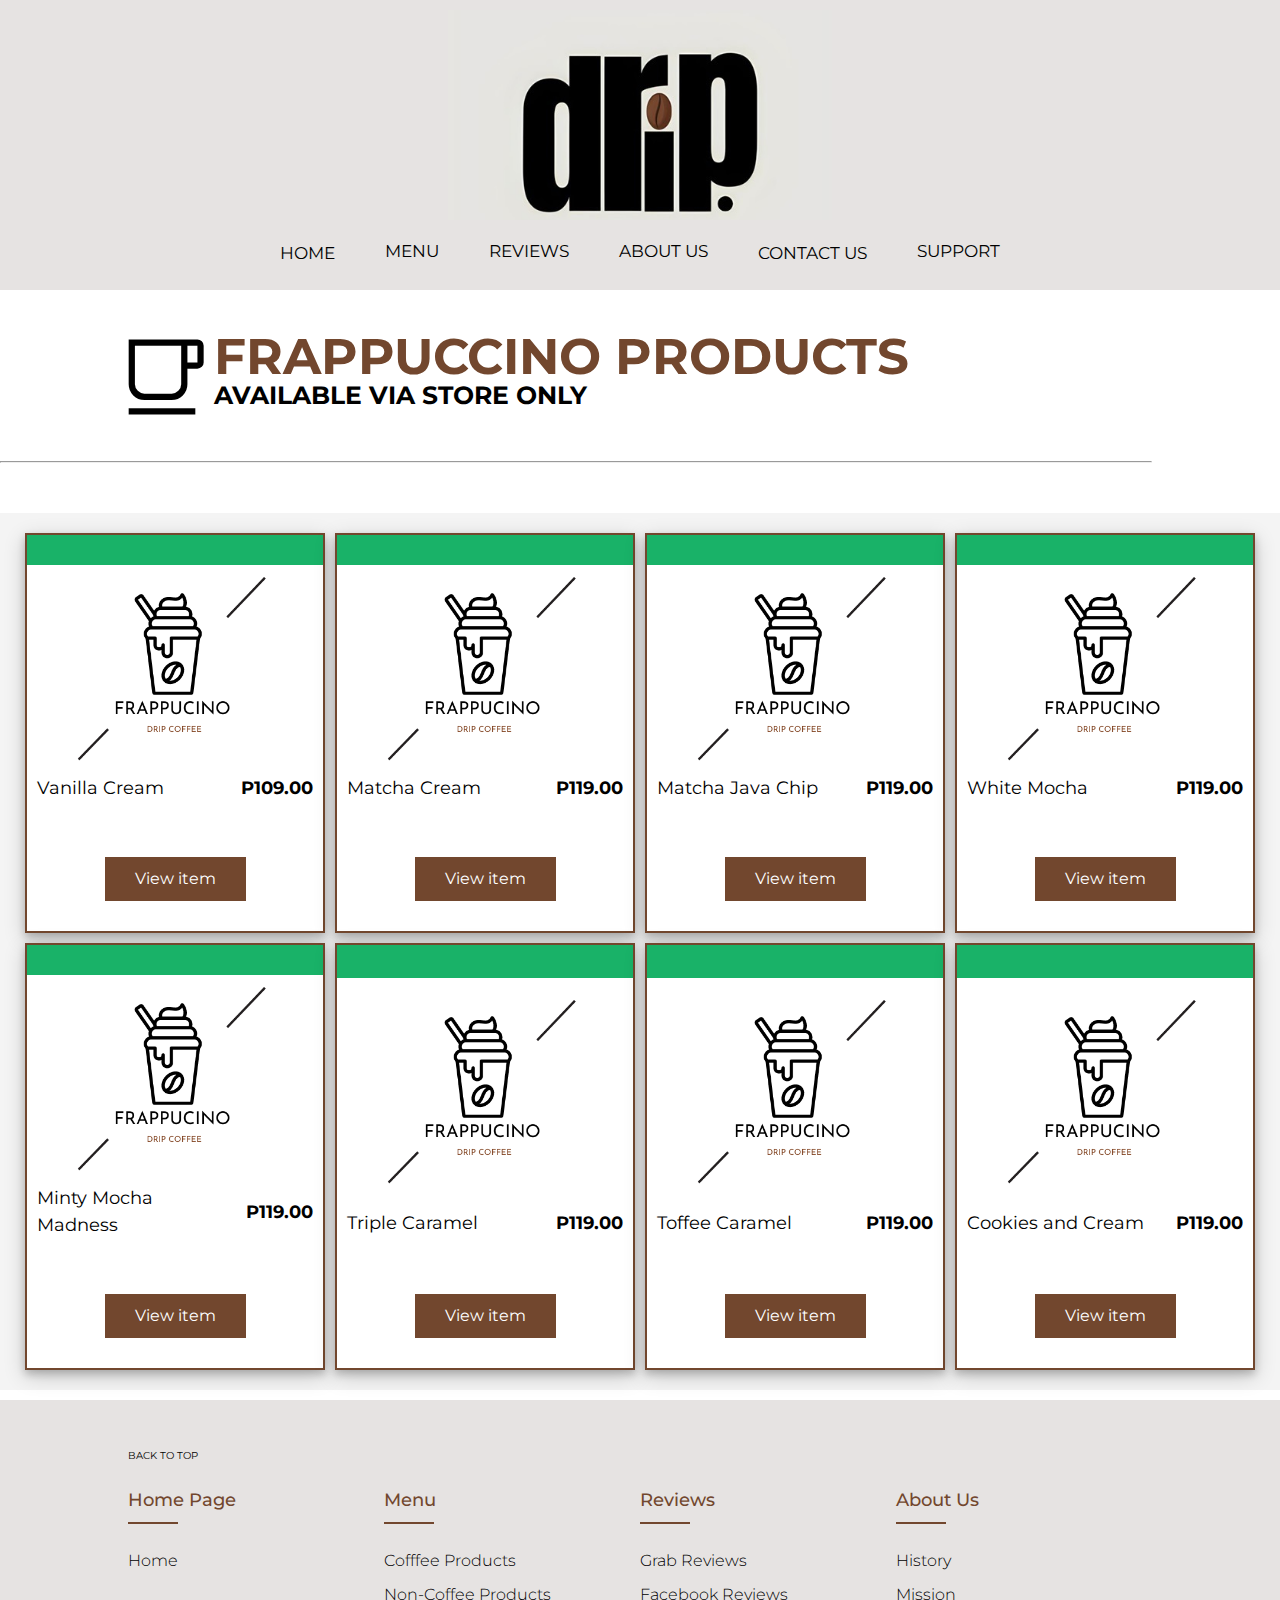
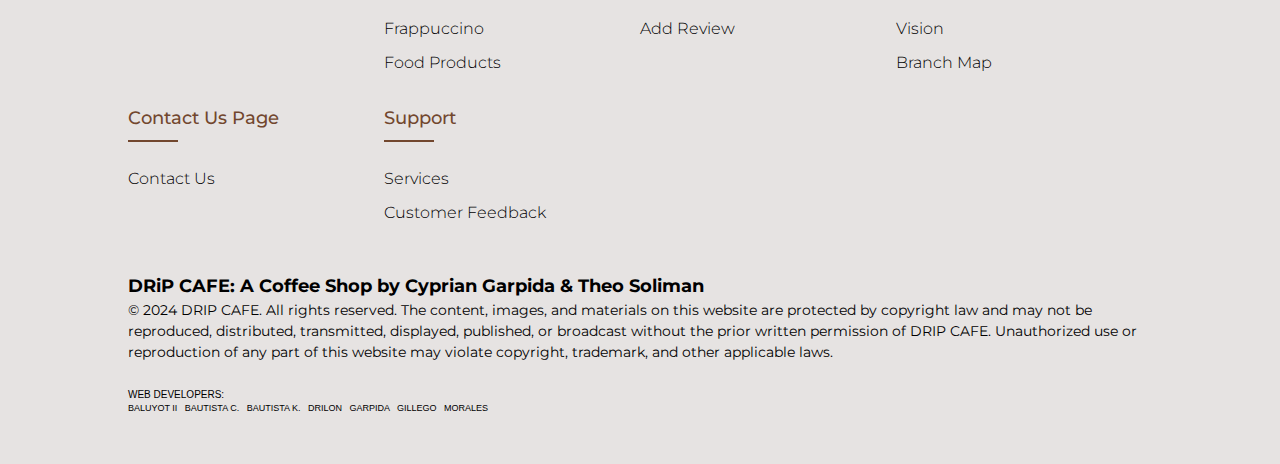
<file: frappuccino.html>
<!DOCTYPE html>
<html lang="en">
<head>
  <title>DRiP Cafe Frappuccino Products</title>
    <meta charset="UTF-8">
    <meta name="viewport" content="width=device-width, initial-scale=1.0">
    <link rel="stylesheet" href="footerstyle.css">
    <link href='https://fonts.googleapis.com/css?family=Montserrat' rel='stylesheet'>
    <!-- Icons -->
    <link rel="stylesheet" href="https://fonts.googleapis.com/css2?family=Material+Symbols+Outlined:opsz,wght,FILL,GRAD@20..48,100..700,0..1,-50..200" />
    <!-- CSS Reference-->
    <link rel="stylesheet" href="menuDefault.css">
    <link rel="stylesheet" href="navigation_style.css">
    <style>

      .backToTop {
        text-align: left;
        font-size: 10px;
      }
      
      .backToTop a:link {
        color:#000000;
        background-color: transparent;
        text-decoration: none;
      }
      
      .backToTop a:visited {
        color:#000000;
        background-color: transparent;
        text-decoration: none;
      }
      </style>
</head>
<body style="font-family: montserrat;">
    <div class="topnav" id="myTopnav">
        <div class="logo"><img src="Logo.jpg"/></div>
        <div class="menu">
        <a href="index.html">HOME</a>
        
        <div class="dropdown">
          <button class="dropbtn">MENU
            <i class="fa fa-caret-down"></i>
          </button>
          <div class="dropdown-content">
              <a href="coffeeProds.html">COFFEE PRODUCTS</a>
              <a href="nonCoffeeProducts.html">NON-COFFEE PRODUCTS</a>
              <a href="frappuccino.html">FRAPPUCCINO</a>
              <a href="foodProducts.html">FOOD PRODUCTS</a>
          </div>
        </div> 
      
        <div class="dropdown">
          <button class="dropbtn">REVIEWS
            <i class="fa fa-caret-down"></i>
          </button>
          <div class="dropdown-content">
              <a href="GrabReviews.html">GRAB REVIEWS</a>
              <a href="FacebookReviews.html">FACEBOOK REVIEWS</a>
              <a href="AddReview.html">ADD YOUR REVIEW HERE</a>
          </div>
        </div> 
      
        <div class="dropdown">
          <button class="dropbtn">ABOUT US
            <i class="fa fa-caret-down"></i>
          </button>
          <div class="dropdown-content">
            <a href="history.html">HISTORY</a>
            <a href="mission.html">MISSION</a>
            <a href="vission.html">VISSION</a>
            <a href="bm.html">BRANCH MAP</a>
          </div>
        </div> 
      
        <a href="contact.html">CONTACT US</a>
      
        <div class="dropdown">
          <button class="dropbtn">SUPPORT
            <i class="fa fa-caret-down"></i>
          </button>
          <div class="dropdown-content">
              <a href="Services.html">SERVICES</a>
              <a href="CustomerFeedback.html">CUSTOMER FEEDBACK</a>
          </div>
        </div> 
      
        <a href="javascript:void(0);" style="font-size:15px;" class="icon" onclick="myFunction()">&#9776;</a>
        </div>
      </div>
    
    <!-- Product Selection -->
      <div id="myModal" class="modal">
        <span class="close">&times;</span>
        <img class="modal-content" id="img01">
        <div id="caption"></div>
    </div>
    <table class="category"> 
        <tr> 
            <td> <i class="material-symbols-outlined" style="font-size:100px; margin-top: 10px;"> local_cafe </i> </td>
            <td> <h1> FRAPPUCCINO PRODUCTS <br> <span class="lowerTitle"> AVAILABLE VIA STORE ONLY </span> </h1> </td>
        </tr>
    </table>
    <hr style="width: 90%; margin-bottom: 50px;"> 
    <!-- Product Catalog -->
    <!-- FRAPPUCCINO CATEGORY -->
    <div class="productSelection">
        <table class="selectItem"> 
            <tr class="status"> <td colspan="2"> &nbsp </td> </tr>
            <tr> <td colspan="2"> 
                <div class="imgContainer"> 
                    <img src="frappuccino/frap placeholder.png" alt="vanilla cream" class="prodImage" id="myImg"> 
                    <div class="imgPrompt"> <div class="textPrompt"> View Image </div> </div>
                </div> 
            </td> </tr>
            <tr class="details">
                <td class="name"> <label> Vanilla Cream </label> </td>
                <td class="price"> <label> P109.00 </label> </td>
            </tr>
            <tr class="overview"> <td colspan="2"> <a href="https://food.grab.com/ph/en/restaurant/drip-cafe-sitio-paroba-tibag-delivery/2-C4K2WFKHKBKAUA#Non%20Coffee_PHCAT20230905080027017726"> View item </a> </td> </tr>
        </table>
        <table class="selectItem"> 
            <tr class="status"> <td colspan="2"> &nbsp </td> </tr>
            <tr> <td colspan="2"> 
                <div class="imgContainer"> 
                    <img src="frappuccino/frap placeholder.png" alt="matcha cream" class="prodImage" id="myImg"> 
                    <div class="imgPrompt"> <div class="textPrompt"> View Image </div> </div>
                </div> 
            </td> </tr>
            <tr class="details">
                <td class="name"> <label> Matcha Cream </label> </td>
                <td class="price"> <label> P119.00 </label> </td>
            </tr>
            <tr class="overview"> <td colspan="2"> <a href="https://food.grab.com/ph/en/restaurant/drip-cafe-sitio-paroba-tibag-delivery/2-C4K2WFKHKBKAUA#Non%20Coffee_PHCAT20230905080027017726"> View item </a> </td> </tr>
        </table>
        <table class="selectItem"> 
            <tr class="status"> <td colspan="2"> &nbsp </td> </tr>
            <tr> <td colspan="2"> 
                <div class="imgContainer"> 
                    <img src="frappuccino/frap placeholder.png" alt="matcha java chip" class="prodImage" id="myImg"> 
                    <div class="imgPrompt"> <div class="textPrompt"> View Image </div> </div>
                </div> 
            </td> </tr>
            <tr class="details">
                <td class="name"> <label> Matcha Java Chip </label> </td>
                <td class="price"> <label> P119.00 </label> </td>
            </tr>
            <tr class="overview"> <td colspan="2"> <a href="https://food.grab.com/ph/en/restaurant/drip-cafe-sitio-paroba-tibag-delivery/2-C4K2WFKHKBKAUA#Non%20Coffee_PHCAT20230905080027017726"> View item </a> </td> </tr>
        </table>
        <table class="selectItem"> 
            <tr class="status"> <td colspan="2"> &nbsp </td> </tr>
            <tr> <td colspan="2"> 
                <div class="imgContainer"> 
                    <img src="frappuccino/frap placeholder.png" alt="white mocha" class="prodImage" id="myImg"> 
                    <div class="imgPrompt"> <div class="textPrompt"> View Image </div> </div>
                </div> 
            </td> </tr>
            <tr class="details">
                <td class="name"> <label> White Mocha </label> </td>
                <td class="price"> <label> P119.00 </label> </td>
            </tr>
            <tr class="overview"> <td colspan="2"> <a href="https://food.grab.com/ph/en/restaurant/drip-cafe-sitio-paroba-tibag-delivery/2-C4K2WFKHKBKAUA#Non%20Coffee_PHCAT20230905080027017726"> View item </a> </td> </tr>
        </table>
        <table class="selectItem"> 
            <tr class="status"> <td colspan="2"> &nbsp </td> </tr>
            <tr> <td colspan="2"> 
                <div class="imgContainer"> 
                    <img src="frappuccino/frap placeholder.png" alt="minty mocha madness" class="prodImage" id="myImg"> 
                    <div class="imgPrompt"> <div class="textPrompt"> View Image </div> </div>
                </div> 
            </td> </tr>
            <tr class="details">
                <td class="name"> <label> Minty Mocha Madness </label> </td>
                <td class="price"> <label> P119.00 </label> </td>
            </tr>
            <tr class="overview"> <td colspan="2"> <a href="https://food.grab.com/ph/en/restaurant/drip-cafe-sitio-paroba-tibag-delivery/2-C4K2WFKHKBKAUA#Non%20Coffee_PHCAT20230905080027017726"> View item </a> </td> </tr>
        </table>
        <table class="selectItem"> 
            <tr class="status"> <td colspan="2"> &nbsp </td> </tr>
            <tr> <td colspan="2"> 
                <div class="imgContainer"> 
                    <img src="frappuccino/frap placeholder.png" alt="triple caramel" class="prodImage" id="myImg"> 
                    <div class="imgPrompt"> <div class="textPrompt"> View Image </div> </div>
                </div> 
            </td> </tr>
            <tr class="details">
                <td class="name"> <label> Triple Caramel </label> </td>
                <td class="price"> <label> P119.00 </label> </td>
            </tr>
            <tr class="overview"> <td colspan="2"> <a href="https://food.grab.com/ph/en/restaurant/drip-cafe-sitio-paroba-tibag-delivery/2-C4K2WFKHKBKAUA#Non%20Coffee_PHCAT20230905080027017726"> View item </a> </td> </tr>
        </table>
        <table class="selectItem"> 
            <tr class="status"> <td colspan="2"> &nbsp </td> </tr>
            <tr> <td colspan="2"> 
                <div class="imgContainer"> 
                    <img src="frappuccino/frap placeholder.png" alt="toffee caramel" class="prodImage" id="myImg"> 
                    <div class="imgPrompt"> <div class="textPrompt"> View Image </div> </div>
                </div> 
            </td> </tr>
            <tr class="details">
                <td class="name"> <label> Toffee Caramel </label> </td>
                <td class="price"> <label> P119.00 </label> </td>
            </tr>
            <tr class="overview"> <td colspan="2"> <a href="https://food.grab.com/ph/en/restaurant/drip-cafe-sitio-paroba-tibag-delivery/2-C4K2WFKHKBKAUA#Non%20Coffee_PHCAT20230905080027017726"> View item </a> </td> </tr>
        </table>
        <table class="selectItem"> 
            <tr class="status"> <td colspan="2"> &nbsp </td> </tr>
            <tr> <td colspan="2"> 
                <div class="imgContainer"> 
                    <img src="frappuccino/frap placeholder.png" alt="cookies & cream" class="prodImage" id="myImg"> 
                    <div class="imgPrompt"> <div class="textPrompt"> View Image </div> </div>
                </div> 
            </td> </tr>
            <tr class="details">
                <td class="name"> <label> Cookies and Cream </label> </td>
                <td class="price"> <label> P119.00 </label> </td>
            </tr>
            <tr class="overview"> <td colspan="2"> <a href="https://food.grab.com/ph/en/restaurant/drip-cafe-sitio-paroba-tibag-delivery/2-C4K2WFKHKBKAUA#Non%20Coffee_PHCAT20230905080027017726"> View item </a> </td> </tr>
        </table>
    </div>

    <footer class="footer" style="background-color: #E6E3E2; padding: 0 10% ">
      <br /> <br />
      
              <p class="backToTop" style="text-decoration: none;"> <a href="#top"> BACK TO TOP </a> </p>
      
              <br />
              <div class="container">
                <div class="row">
                  <div class="footer-col">
                    <h4>Home Page</h4>
                    <ul>
                      <li><a href="index.html">Home</a></li>
                    </ul>
                  </div>
                  <div class="footer-col">
                    <h4>Menu</h4>
                    <ul>
                      <li><a href="coffeeProds.html">Cofffee Products</a></li>
                      <li><a href="nonCoffeeProducts.html">Non-Coffee Products</a></li>
                      <li><a href="frappuccino.html">frappuccino </a></li>
                      <li><a href="foodProducts.html">Food Products</a></li>
                    </ul>
                  </div>
                  <div class="footer-col">
                    <h4>Reviews</h4>
                    <ul>
                      <li><a href="GrabReviews.html">Grab Reviews</a></li>
                      <li><a href="FacebookReviews.html">Facebook Reviews</a></li>
                      <li><a href="AddReview.html">Add Review</a></li>
                    </ul>
                  </div>
                  <div class="footer-col">
                    <h4>About Us</h4>
                    <ul>
                      <li><a href="history.html">History</a></li>
                      <li><a href="mission.html">Mission</a></li>
                      <li><a href="vission.html">Vision</a></li>
                      <li><a href="bm.html">Branch Map</a></li>
                    </ul>
                  </div>
                  <div class="footer-col" style="padding-top: 30px;">
                    <h4>Contact Us Page</h4>
                    <ul>
                      <li><a href="contact.html">Contact Us</a></li>
                    </ul>
                  </div><div class="footer-col" style="padding-top: 30px;">
                    <h4>Support</h4>
                    <ul>
                      <li><a href="Services.html">Services</a></li>
                      <li><a href="CustomerFeedback.html">Customer Feedback</a></li>
                    </ul>
                  </div>
                </div>
              </div>
          
              <br />
              <br />
      
              <h2 style="font-family: Montserrat; font-size: 18px;">DRiP CAFE: A Coffee Shop by Cyprian Garpida & Theo Soliman </h2>
            
              <div><p style="font-family: 'Montserrat', sans-serif;font-size: 14px;">
                  © 2024 DRIP CAFE. All rights reserved. The content, images, and materials on this website are protected by copyright
                  law and may not be reproduced, distributed, transmitted, displayed, published, or broadcast without the prior written permission of DRIP CAFE. Unauthorized use or reproduction of any part of this website may violate copyright, trademark,
                  and other applicable laws.
              </p></div>
          
              <br />
              <div><p style="font-family: sans-serif; font-size: 10px;">
                WEB DEVELOPERS:
              </p></div>
          
              <div><p style="font-family: sans-serif; font-size: 9px;">
                BALUYOT II &nbsp; BAUTISTA C. &nbsp; BAUTISTA K. &nbsp; DRILON &nbsp; GARPIDA &nbsp; GILLEGO &nbsp; MORALES 
              </p></div>
      
          
            <br />
            <br />
          </footer>

    <!-- Script for Multiple Popup Images -->
    <script> 
        var modal = document.getElementById('myModal');
        var images = document.getElementsByClassName('prodImage');
        var modalImg = document.getElementById("img01");
        var captionText = document.getElementById("caption");
        for (var i = 0; i < images.length; i++) {
        var img = images[i];
        img.onclick = function(evt) {
            modal.style.display = "block";
            modalImg.src = this.src;
            captionText.innerHTML = this.alt;
        }
        }
        var span = document.getElementsByClassName("close")[0];

        span.onclick = function() {
        modal.style.display = "none";
        }
    </script>
    <script>
        function myFunction() {
          var x = document.getElementById("myTopnav");
          if (x.className === "topnav") {
            x.className += " responsive";
          } else {
            x.className = "topnav";
          }
        }
    </script>
</body>
</html>
</file>
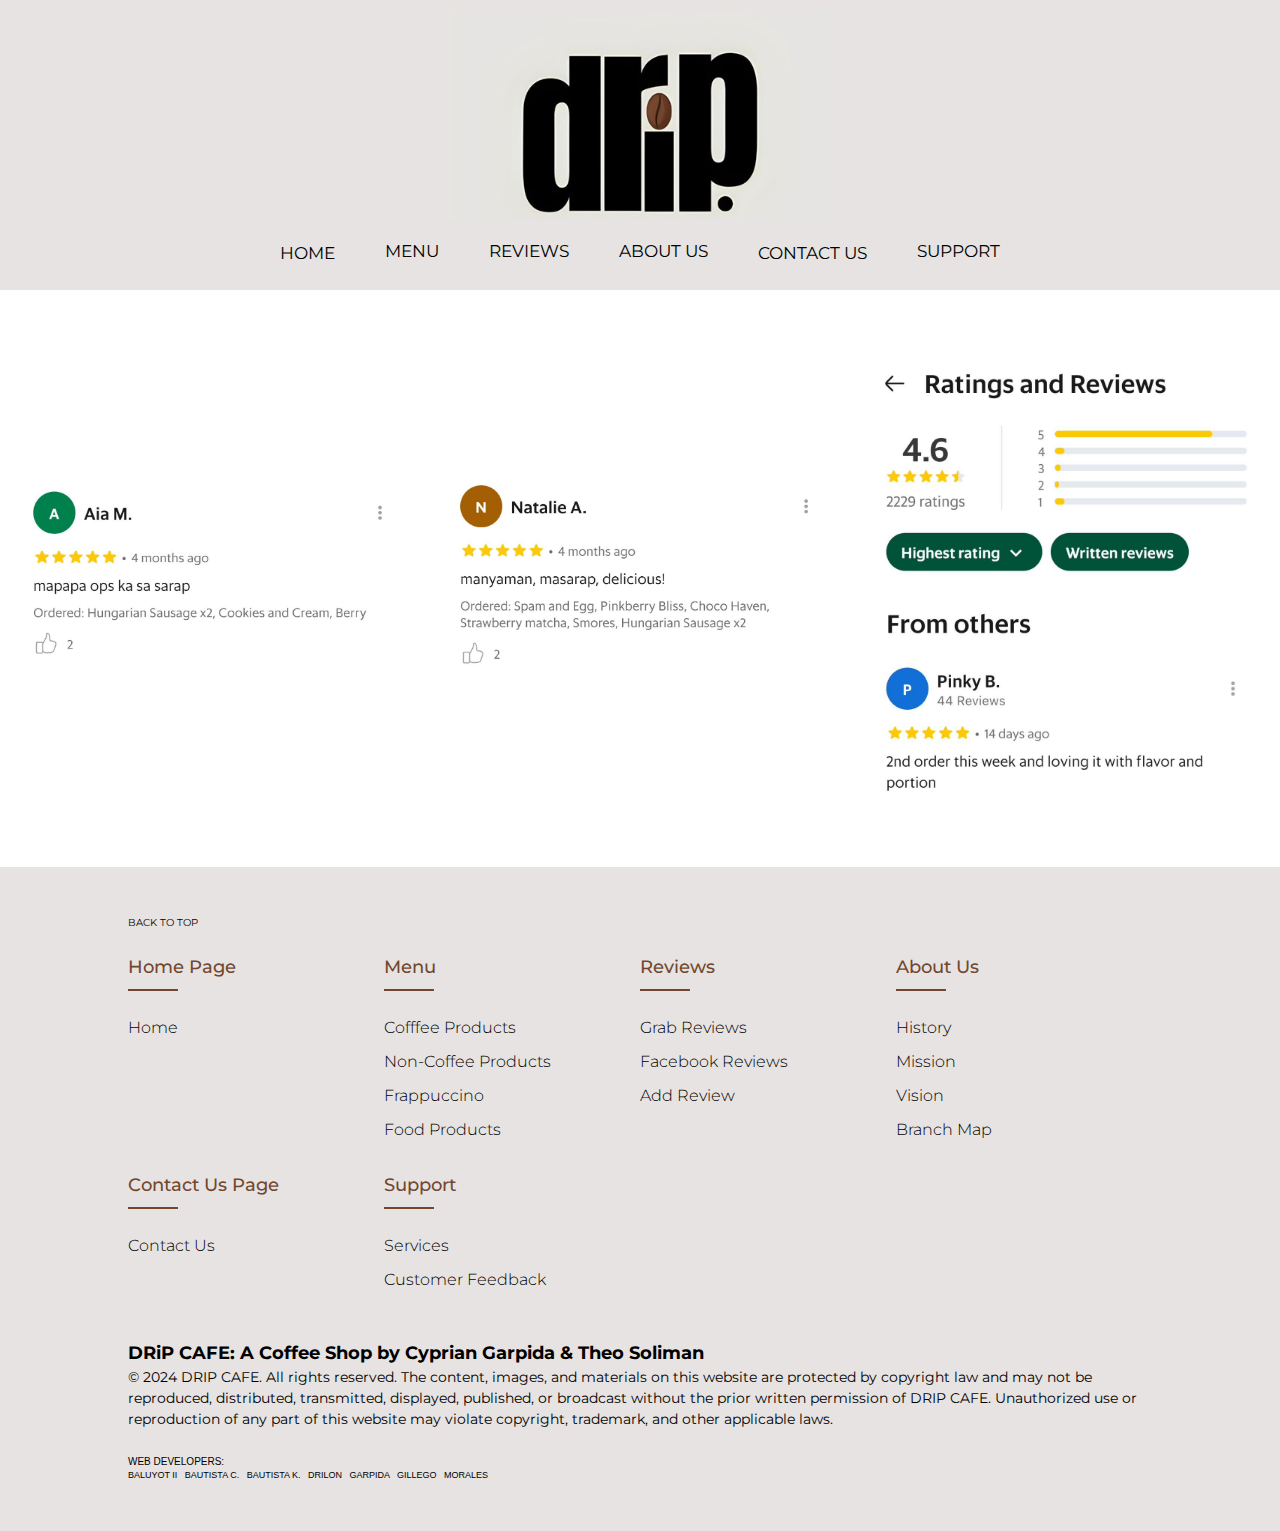
<file: GrabReviews.html>
<!DOCTYPE html>
<html lang="en">
<head>
  <title>DRiP Cafe Grab Reviews</title>
  <meta name="viewport" content="width=device-width, initial-scale=1">
  <link rel="stylesheet" href="footerstyle.css">
  <link rel="stylesheet" href="navigation_style.css">
  <link href='https://fonts.googleapis.com/css?family=Montserrat' rel='stylesheet'>
  <style>

.backToTop {
  text-align: left;
  font-size: 10px;
}

.backToTop a:link {
  color:#000000;
  background-color: transparent;
  text-decoration: none;
}

.backToTop a:visited {
  color:#000000;
  background-color: transparent;
  text-decoration: none;
}

    button.sectionbtn {
      background-color: #72472E;
      border: #454545;
      color: #fff;
      padding: 10px;
      text-align: center;
      text-decoration: none;
      display: inline-block;
      border-radius: 30px;
      margin-top: 2em;
    }

    .imgsection {
      display: block;
      width: 80%;
      margin-left: 15%;
      margin-right: auto;
    }

    .rounded-image {
            border-radius: 10px; /* Adjust the value to control the roundness */
            overflow: hidden;   /* Ensures the rounded corners are visible */
        }

/* container */
.responsive-three-column-grid {
    display:block;
    align-items: center;
    justify-content: center;
}

/* columns */
.responsive-three-column-grid > * {
    padding: 1rem 0.5rem;
}

.responsive-three-column-grid  img {
  max-width: 100%;
  height: auto;
}

/* tablet breakpoint */
@media (min-width:768px) {
    .responsive-three-column-grid {
        display: grid;
        grid-auto-rows: 1fr;
        grid-template-columns: 1fr 1fr 1fr;
        align-items: center;
        justify-content: center;
    }
}

  </style>
</head>
<body>

  <div class="topnav" id="myTopnav">
    <div class="logo"><img src="Logo.jpg" alt="Logo"></div>
    <div class="menu">
      <a href="index.html">HOME</a>
      <div class="dropdown">
        <button class="dropbtn">MENU
          <i class="fa fa-caret-down"></i>
        </button>
        <div class="dropdown-content">
          <a href="coffeeProds.html">COFFEE PRODUCTS</a>
          <a href="NonCoffeeProducts.html">NON-COFFEE PRODUCTS</a>
          <a href="Frappuccino.html">FRAPPUCCINO</a>
          <a href="FoodProducts.html">FOOD PRODUCTS</a>
        </div>
      </div>
      <div class="dropdown">
        <button class="dropbtn">REVIEWS
          <i class="fa fa-caret-down"></i>
        </button>
        <div class="dropdown-content">
            <a href="GrabReviews.html">GRAB REVIEWS</a>
            <a href="FacebookReviews.html">FACEBOOK REVIEWS</a>
            <a href="AddReview.html">ADD YOUR REVIEW HERE</a>
        </div>
      </div> 
    
      <div class="dropdown">
        <button class="dropbtn">ABOUT US
          <i class="fa fa-caret-down"></i>
        </button>
        <div class="dropdown-content">
          <a href="history.html">HISTORY</a>
          <a href="mission.html">MISSION</a>
          <a href="vission.html">VISION</a>
          <a href="bm.html">BRANCH MAP</a>
        </div>
      </div> 
    
      <a href="contact.html">CONTACT US</a>
    
      <div class="dropdown">
        <button class="dropbtn">SUPPORT
          <i class="fa fa-caret-down"></i>
        </button>
        <div class="dropdown-content">
            <a href="Services.html">SERVICES</a>
            <a href="CustomerFeedback.html">CUSTOMER FEEDBACK</a>
        </div>
      </div> 
    
      <a href="javascript:void(0);" style="font-size:15px;" class="icon" onclick="myFunction()">&#9776;</a>
      </div>
    </div>

    <br />
    <br />

  <div class="responsive-three-column-grid">
    <div>
      <img src="GrabRev1.2.jpg" alt="GrabRev1"  class="rounded-image" height="250px">
    </div>

      <div>
        <img src="GrabRev2.2.jpg" alt="GrabRev2" class="rounded-image" height="300px">
      </div>

        <div class="column">
          <img src="GrabRevStats+1review.png" alt="GrabRevStats"  class="rounded-image" height="350px">
          </div>
  </div>

<br />
<br />

<footer class="footer" style="background-color: #E6E3E2; padding: 0 10% ">
  <br /> <br />
  
          <p class="backToTop" style="text-decoration: none;"> <a href="#top"> BACK TO TOP </a> </p>
  
          <br />
          <div class="container">
            <div class="row">
              <div class="footer-col">
                <h4>Home Page</h4>
                <ul>
                  <li><a href="index.html">Home</a></li>
                </ul>
              </div>
              <div class="footer-col">
                <h4>Menu</h4>
                <ul>
                  <li><a href="coffeeProds.html">Cofffee Products</a></li>
                  <li><a href="nonCoffeeProducts.html">Non-Coffee Products</a></li>
                  <li><a href="frappuccino.html">frappuccino </a></li>
                  <li><a href="foodProducts.html">Food Products</a></li>
                </ul>
              </div>
              <div class="footer-col">
                <h4>Reviews</h4>
                <ul>
                  <li><a href="GrabReviews.html">Grab Reviews</a></li>
                  <li><a href="FacebookReviews.html">Facebook Reviews</a></li>
                  <li><a href="AddReview.html">Add Review</a></li>
                </ul>
              </div>
              <div class="footer-col">
                <h4>About Us</h4>
                <ul>
                  <li><a href="history.html">History</a></li>
                  <li><a href="mission.html">Mission</a></li>
                  <li><a href="vission.html">Vision</a></li>
                  <li><a href="bm.html">Branch Map</a></li>
                </ul>
              </div>
              <div class="footer-col" style="padding-top: 30px;">
                <h4>Contact Us Page</h4>
                <ul>
                  <li><a href="contact.html">Contact Us</a></li>
                </ul>
              </div><div class="footer-col" style="padding-top: 30px;">
                <h4>Support</h4>
                <ul>
                  <li><a href="Services.html">Services</a></li>
                  <li><a href="CustomerFeedback.html">Customer Feedback</a></li>
                </ul>
              </div>
            </div>
          </div>
      
          <br />
          <br />
  
          <h2 style="font-family: Montserrat; font-size: 18px;">DRiP CAFE: A Coffee Shop by Cyprian Garpida & Theo Soliman </h2>
        
          <div><p style="font-family: 'Montserrat', sans-serif;font-size: 14px;">
              © 2024 DRIP CAFE. All rights reserved. The content, images, and materials on this website are protected by copyright
              law and may not be reproduced, distributed, transmitted, displayed, published, or broadcast without the prior written permission of DRIP CAFE. Unauthorized use or reproduction of any part of this website may violate copyright, trademark,
              and other applicable laws.
          </p></div>
      
          <br />
          <div><p style="font-family: sans-serif; font-size: 10px;">
            WEB DEVELOPERS:
          </p></div>
      
          <div><p style="font-family: sans-serif; font-size: 9px;">
            BALUYOT II &nbsp; BAUTISTA C. &nbsp; BAUTISTA K. &nbsp; DRILON &nbsp; GARPIDA &nbsp; GILLEGO &nbsp; MORALES 
          </p></div>
  
      
        <br />
        <br />
      </footer>

  <script>
    function myFunction() {
      var x = document.getElementById("myTopnav");
      if (x.className === "topnav") {
        x.className += " responsive";
      } else {
        x.className = "topnav";
      }
    }
</script>

</body>
</html>
</file>
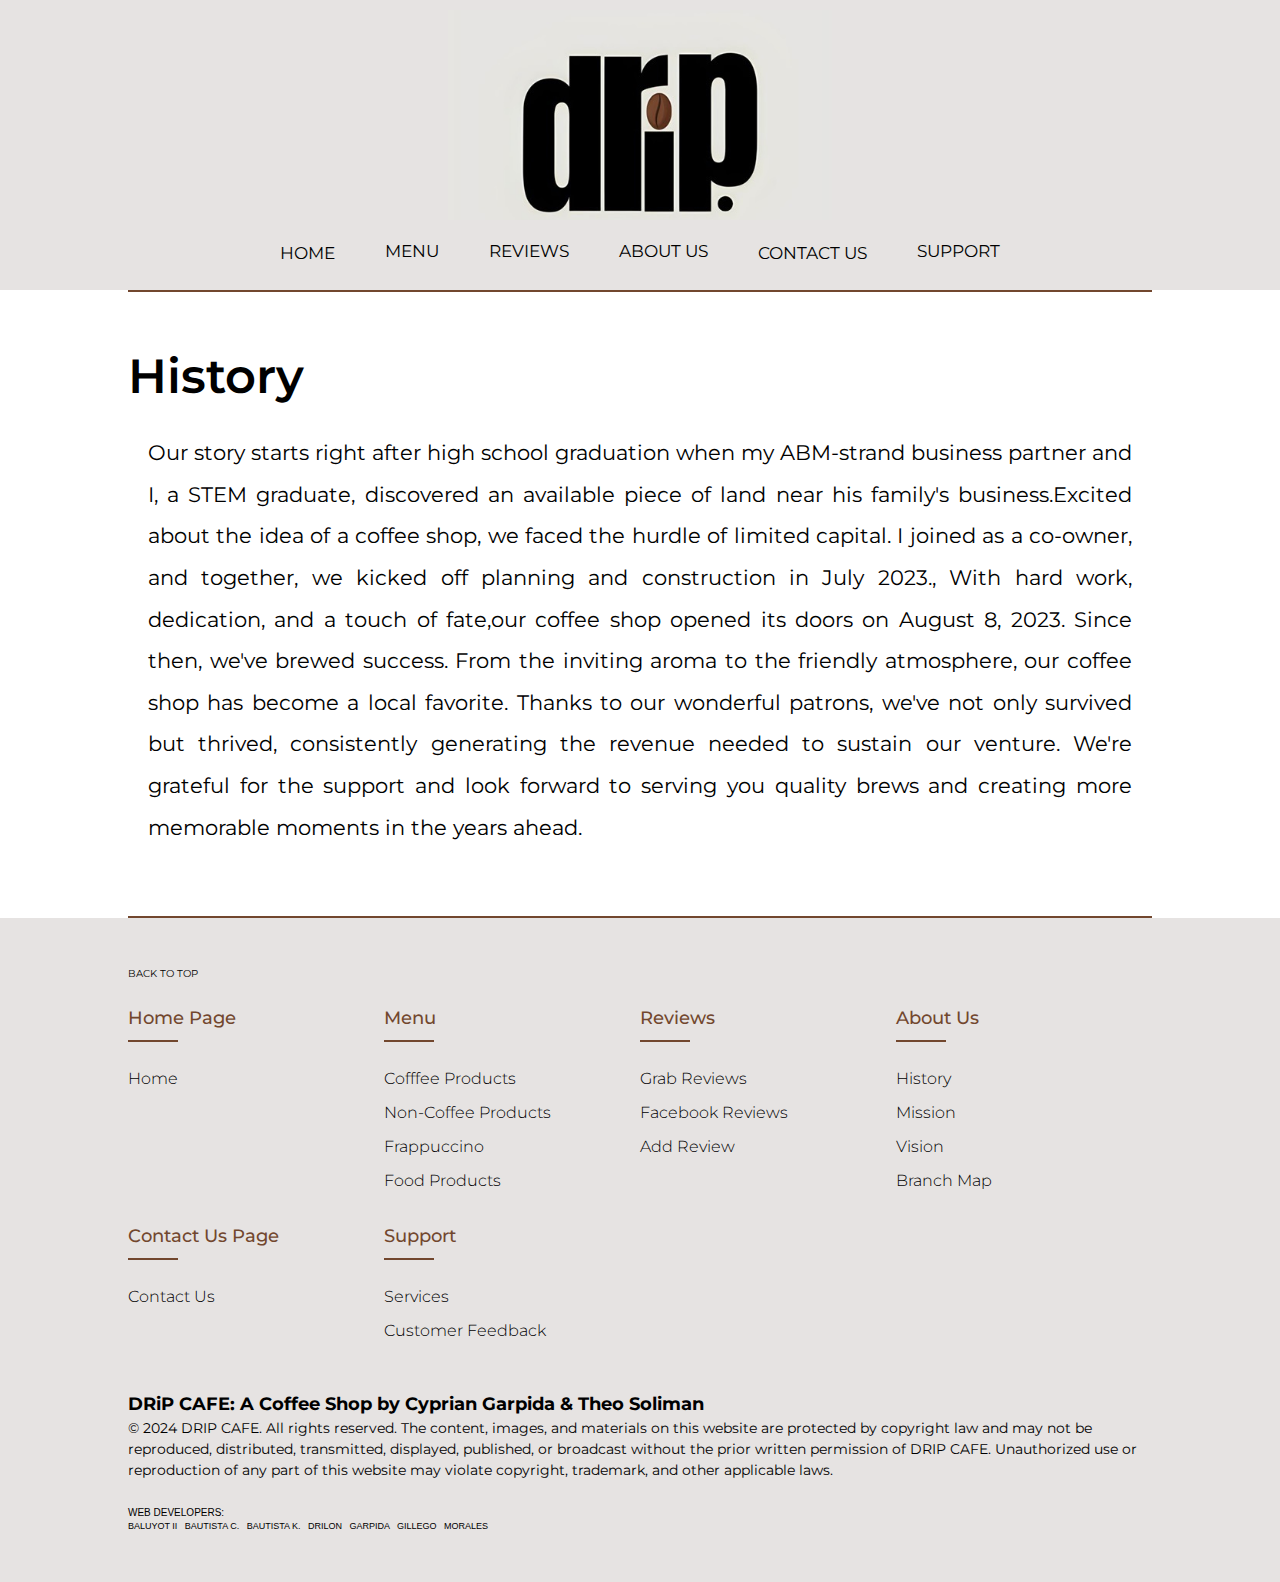
<file: history.HTML>
<!DOCTYPE html>
<html lang="en">
<head>
  <title>DRiP Cafe History</title>
  <meta charset="UTF-8">
  <meta name="viewport" content="width=device-width, initial-scale=1.0">
  <link rel="stylesheet" href="footerstyle.css">
  <link rel="stylesheet" href="history.css">
  <link rel="stylesheet" href="navigation_style.css">
  <link rel="preconnect" href="https://fonts.googleapis.com">
  <link rel="preconnect" href="https://fonts.gstatic.com" crossorigin>
  <link href='https://fonts.googleapis.com/css?family=Montserrat' rel='stylesheet'>

  <style>

    .backToTop {
      text-align: left;
      font-size: 10px;
    }
    
    .backToTop a:link {
      color:#000000;
      background-color: transparent;
      text-decoration: none;
    }
    
    .backToTop a:visited {
      color:#000000;
      background-color: transparent;
      text-decoration: none;
    }
</style>    


</head>
<body>
  <a id="top"></a> <!-- ADD TO EVERY PAGE RIGHT AFTER BODY FOR BACK TO TOP -->
  <div class="topnav" id="myTopnav">
    <div class="logo"><img src="Logo.jpg"/></div>
    <div class="menu">
    <a href="index.html">HOME</a>
    
    <div class="dropdown">
      <button class="dropbtn">MENU
        <i class="fa fa-caret-down"></i>
      </button>
      <div class="dropdown-content">
          <a href="coffeeProds.html">COFFEE PRODUCTS</a>
          <a href="nonCoffeeProducts.html">NON-COFFEE PRODUCTS</a>
          <a href="frappuccino.html">FRAPPUCCINO</a>
          <a href="foodProducts.html">FOOD PRODUCTS</a>
      </div>
    </div> 
  
    <div class="dropdown">
      <button class="dropbtn">REVIEWS
        <i class="fa fa-caret-down"></i>
      </button>
      <div class="dropdown-content">
          <a href="GrabReviews.html">GRAB REVIEWS</a>
          <a href="FacebookReviews.html">FACEBOOK REVIEWS</a>
          <a href="AddReview.html">ADD YOUR REVIEW HERE</a>
      </div>
    </div> 
  
    <div class="dropdown">
      <button class="dropbtn">ABOUT US
        <i class="fa fa-caret-down"></i>
      </button>
      <div class="dropdown-content">
          <a href="history.html">HISTORY</a>
          <a href="mission.html">MISSION</a>
          <a href="vission.html">VISION</a>
          <a href="bm.html">BRANCH MAP</a>
      </div>
    </div> 
  
    <a href="contact.html">CONTACT US</a>
  
    <div class="dropdown">
      <button class="dropbtn">SUPPORT
        <i class="fa fa-caret-down"></i>
      </button>
      <div class="dropdown-content">
          <a href="Services.html">SERVICES</a>
          <a href="CustomerFeedback.html">CUSTOMER FEEDBACK</a>
      </div>
    </div> 
  
    <a href="javascript:void(0);" style="font-size:15px;" class="icon" onclick="myFunction()">&#9776;</a>
    </div>
  </div>


    <div id="content-container">
      <div id="content-frame">
        <br /><br />
        <h1 class="garps2">History</h1>
        <p class="garps">   Our story starts right after high school graduation when my ABM-strand business partner and I, a STEM graduate, 
          discovered an available piece of land near his family's business.Excited about the idea of a coffee shop, we faced the
             hurdle of limited capital. I joined as a co-owner, and together, we kicked off planning and construction in July 2023.,
              With hard work, dedication, and a touch of fate,our coffee shop opened its doors on August 8, 2023.
               Since then, we've brewed success. From the inviting aroma to the friendly atmosphere, our coffee shop has become a
               local favorite. Thanks to our wonderful patrons, we've not only survived but thrived, consistently generating the
                revenue needed to sustain our venture. We're grateful for the support and look forward to serving you quality brews
                 and creating more memorable moments in the years ahead.</p>
        <br /><br />
      </div>
    </div>
  </section>


  <footer class="footer" style="background-color: #E6E3E2; padding: 0 10% ">
    <br /> <br />
    
            <p class="backToTop" style="text-decoration: none;"> <a href="#top"> BACK TO TOP </a> </p>
    
            <br />
            <div class="container">
              <div class="row">
                <div class="footer-col">
                  <h4>Home Page</h4>
                  <ul>
                    <li><a href="index.html">Home</a></li>
                  </ul>
                </div>
                <div class="footer-col">
                  <h4>Menu</h4>
                  <ul>
                    <li><a href="coffeeProds.html">Cofffee Products</a></li>
                    <li><a href="nonCoffeeProducts.html">Non-Coffee Products</a></li>
                    <li><a href="frappuccino.html">frappuccino </a></li>
                    <li><a href="foodProducts.html">Food Products</a></li>
                  </ul>
                </div>
                <div class="footer-col">
                  <h4>Reviews</h4>
                  <ul>
                    <li><a href="GrabReviews.html">Grab Reviews</a></li>
                    <li><a href="FacebookReviews.html">Facebook Reviews</a></li>
                    <li><a href="AddReview.html">Add Review</a></li>
                  </ul>
                </div>
                <div class="footer-col">
                  <h4>About Us</h4>
                  <ul>
                    <li><a href="history.html">History</a></li>
                    <li><a href="mission.html">Mission</a></li>
                    <li><a href="vission.html">Vision</a></li>
                    <li><a href="bm.html">Branch Map</a></li>
                  </ul>
                </div>
                <div class="footer-col" style="padding-top: 30px;">
                  <h4>Contact Us Page</h4>
                  <ul>
                    <li><a href="contact.html">Contact Us</a></li>
                  </ul>
                </div><div class="footer-col" style="padding-top: 30px;">
                  <h4>Support</h4>
                  <ul>
                    <li><a href="Services.html">Services</a></li>
                    <li><a href="CustomerFeedback.html">Customer Feedback</a></li>
                  </ul>
                </div>
              </div>
            </div>
        
            <br />
            <br />
    
            <h2 style="font-family: Montserrat; font-size: 18px;">DRiP CAFE: A Coffee Shop by Cyprian Garpida & Theo Soliman </h2>
          
            <div><p style="font-family: 'Montserrat', sans-serif;font-size: 14px;">
                © 2024 DRIP CAFE. All rights reserved. The content, images, and materials on this website are protected by copyright
                law and may not be reproduced, distributed, transmitted, displayed, published, or broadcast without the prior written permission of DRIP CAFE. Unauthorized use or reproduction of any part of this website may violate copyright, trademark,
                and other applicable laws.
            </p></div>
        
            <br />
            <div><p style="font-family: sans-serif; font-size: 10px;">
              WEB DEVELOPERS:
            </p></div>
        
            <div><p style="font-family: sans-serif; font-size: 9px;">
              BALUYOT II &nbsp; BAUTISTA C. &nbsp; BAUTISTA K. &nbsp; DRILON &nbsp; GARPIDA &nbsp; GILLEGO &nbsp; MORALES 
            </p></div>
    
        
          <br />
          <br />
        </footer>
        
        <script>
          function myFunction() {
            var x = document.getElementById("myTopnav");
            if (x.className === "topnav") {
              x.className += " responsive";
            } else {
              x.className = "topnav";
            }
          }
          </script>    

</body>
</html>
</file>
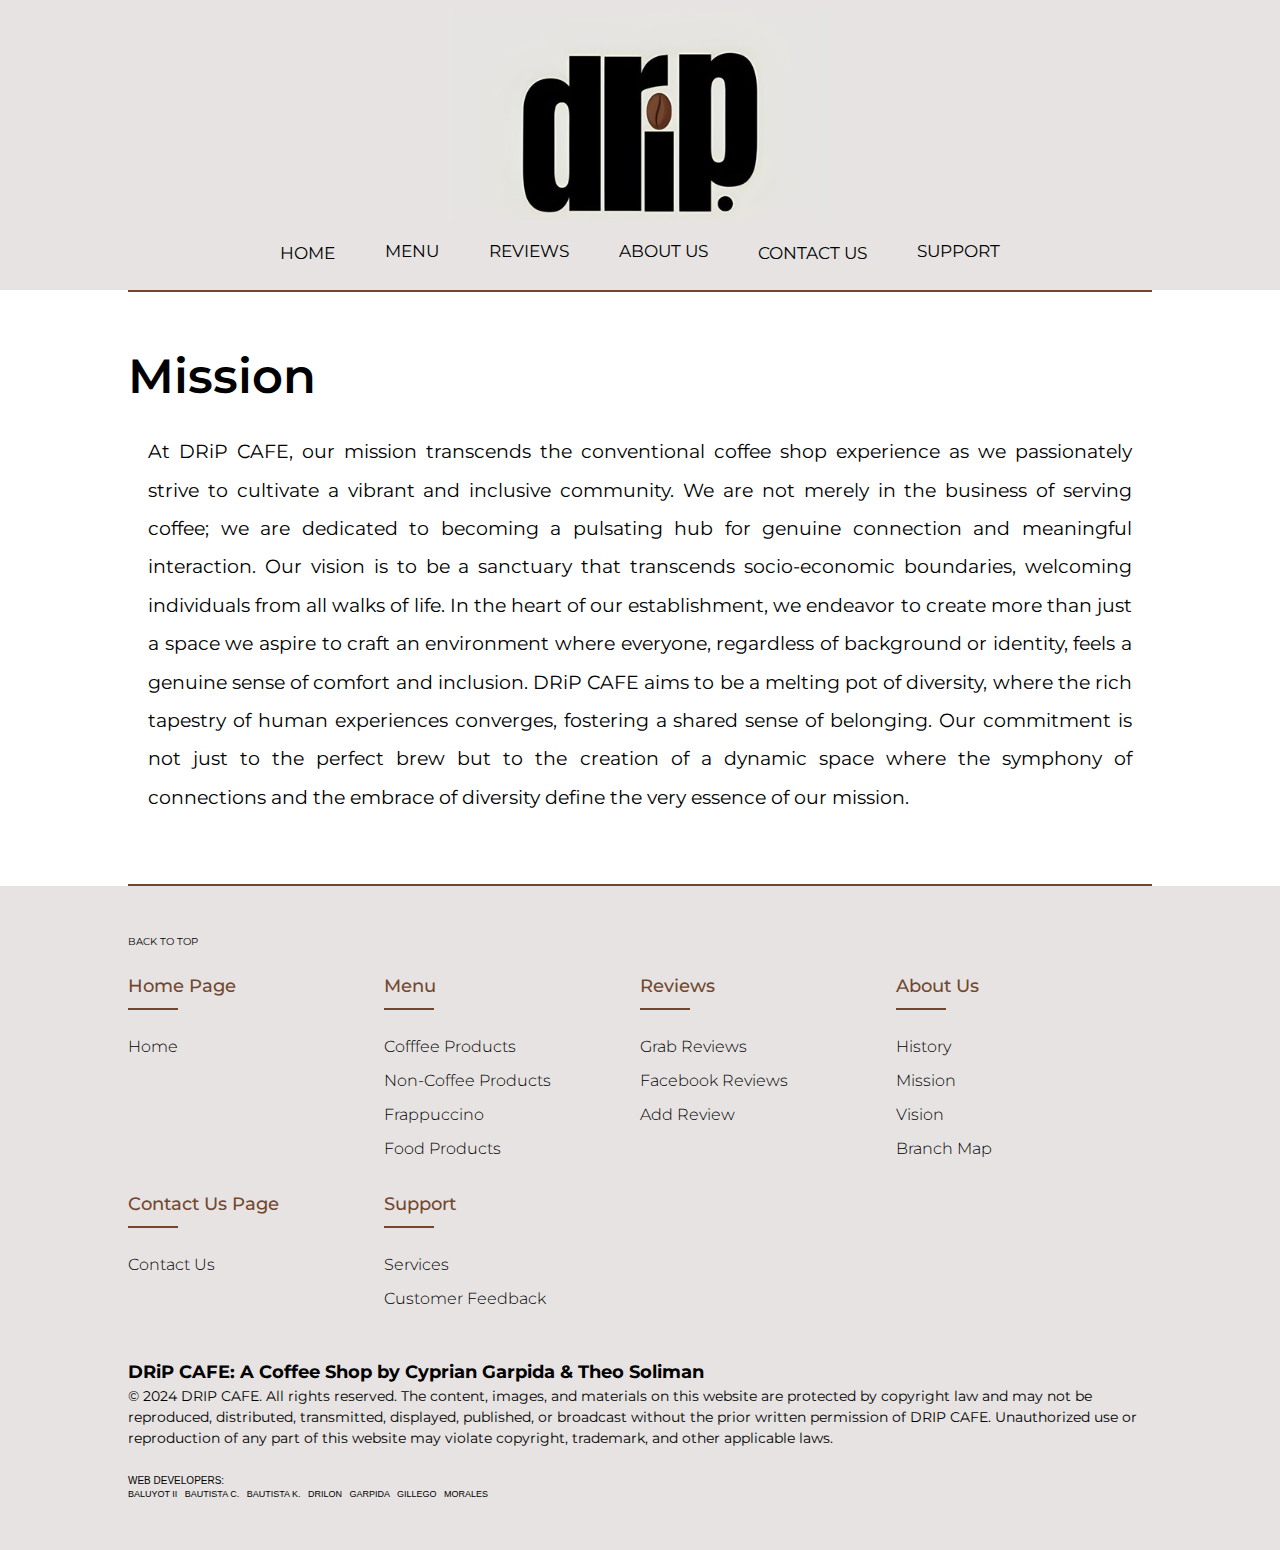
<file: mission.html>
<!DOCTYPE html>
<html lang="en">
<head>
  <title>DRiP Cafe Mission</title>
  <meta charset="UTF-8">
  <meta name="viewport" content="width=device-width, initial-scale=1.0">
  <link rel="stylesheet" href="footerstyle.css">
  <link rel="stylesheet" href="mission.css">
  <link rel="stylesheet" href="navigation_style.css">
  <link rel="preconnect" href="https://fonts.googleapis.com">
  <link rel="preconnect" href="https://fonts.gstatic.com" crossorigin>
  <link href='https://fonts.googleapis.com/css?family=Montserrat' rel='stylesheet'>

  <style>

.backToTop {
  text-align: left;
  font-size: 10px;
}

.backToTop a:link {
  color:#000000;
  background-color: transparent;
  text-decoration: none;
}

.backToTop a:visited {
  color:#000000;
  background-color: transparent;
  text-decoration: none;
}

</style>
</head>
<body>
  <div class="topnav" id="myTopnav">
    <div class="logo"><img src="Logo.jpg"/></div>
    <div class="menu">
    <a href="index.html">HOME</a>
    
    <div class="dropdown">
      <button class="dropbtn">MENU
        <i class="fa fa-caret-down"></i>
      </button>
      <div class="dropdown-content">
          <a href="coffeeProds.html">COFFEE PRODUCTS</a>
          <a href="nonCoffeeProducts.html">NON-COFFEE PRODUCTS</a>
          <a href="frappuccino.html">FRAPPUCCINO</a>
          <a href="foodProducts.html">FOOD PRODUCTS</a>
      </div>
    </div> 
  
    <div class="dropdown">
      <button class="dropbtn">REVIEWS
        <i class="fa fa-caret-down"></i>
      </button>
      <div class="dropdown-content">
          <a href="GrabReviews.html">GRAB REVIEWS</a>
          <a href="FacebookReviews.html">FACEBOOK REVIEWS</a>
          <a href="AddReview.html">ADD YOUR REVIEW HERE</a>
      </div>
    </div> 
  
    <div class="dropdown">
      <button class="dropbtn">ABOUT US
        <i class="fa fa-caret-down"></i>
      </button>
      <div class="dropdown-content">
          <a href="history.html">HISTORY</a>
          <a href="mission.html">MISSION</a>
          <a href="vission.html">VISION</a>
          <a href="bm.html">BRANCH MAP</a>
      </div>
    </div> 
  
    <a href="contact.html">CONTACT US</a>
  
    <div class="dropdown">
      <button class="dropbtn">SUPPORT
        <i class="fa fa-caret-down"></i>
      </button>
      <div class="dropdown-content">
          <a href="Services.html">SERVICES</a>
          <a href="CustomerFeedback.html">CUSTOMER FEEDBACK</a>
      </div>
    </div> 
  
    <a href="javascript:void(0);" style="font-size:15px;" class="icon" onclick="myFunction()">&#9776;</a>
    </div>
  </div>
  
  <! script >
  

    <div id="content-container">
      <div id="content-frame">
        <br /><br />
        <h1 class="garps2">Mission</h1>
        
        <p class="garps">   
            At DRiP CAFE, our mission transcends the conventional coffee shop experience as we passionately strive to cultivate a 
            vibrant and inclusive community. We are not merely in the business of serving coffee; we are dedicated to becoming a
             pulsating hub for genuine connection and meaningful interaction. Our vision is to be a sanctuary that transcends socio-economic
              boundaries, welcoming individuals from all walks of life. In the heart of our establishment, we endeavor to create more than just
               a space  we aspire to craft an environment where everyone, regardless of background or identity, feels a genuine sense of 
               comfort and inclusion. DRiP CAFE aims to be a melting pot of diversity, where the rich tapestry of human experiences converges,
                fostering a shared sense of belonging. Our commitment is not just to the perfect brew but to the creation of a dynamic space
                where the symphony of connections and the embrace of diversity define the very essence of our mission.</p>
                <br /><br />
      </div>
    </div>
  </section>
  <footer class="footer" style="background-color: #E6E3E2; padding: 0 10% ">
    <br /> <br />
    
            <p class="backToTop" style="text-decoration: none;"> <a href="#top"> BACK TO TOP </a> </p>
    
            <br />
            <div class="container">
              <div class="row">
                <div class="footer-col">
                  <h4>Home Page</h4>
                  <ul>
                    <li><a href="index.html">Home</a></li>
                  </ul>
                </div>
                <div class="footer-col">
                  <h4>Menu</h4>
                  <ul>
                    <li><a href="coffeeProds.html">Cofffee Products</a></li>
                    <li><a href="nonCoffeeProducts.html">Non-Coffee Products</a></li>
                    <li><a href="frappuccino.html">frappuccino </a></li>
                    <li><a href="foodProducts.html">Food Products</a></li>
                  </ul>
                </div>
                <div class="footer-col">
                  <h4>Reviews</h4>
                  <ul>
                    <li><a href="GrabReviews.html">Grab Reviews</a></li>
                    <li><a href="FacebookReviews.html">Facebook Reviews</a></li>
                    <li><a href="AddReview.html">Add Review</a></li>
                  </ul>
                </div>
                <div class="footer-col">
                  <h4>About Us</h4>
                  <ul>
                    <li><a href="history.html">History</a></li>
                    <li><a href="mission.html">Mission</a></li>
                    <li><a href="vission.html">Vision</a></li>
                    <li><a href="bm.html">Branch Map</a></li>
                  </ul>
                </div>
                <div class="footer-col" style="padding-top: 30px;">
                  <h4>Contact Us Page</h4>
                  <ul>
                    <li><a href="contact.html">Contact Us</a></li>
                  </ul>
                </div><div class="footer-col" style="padding-top: 30px;">
                  <h4>Support</h4>
                  <ul>
                    <li><a href="Services.html">Services</a></li>
                    <li><a href="CustomerFeedback.html">Customer Feedback</a></li>
                  </ul>
                </div>
              </div>
            </div>
        
            <br />
            <br />
    
            <h2 style="font-family: Montserrat; font-size: 18px;">DRiP CAFE: A Coffee Shop by Cyprian Garpida & Theo Soliman </h2>
          
            <div><p style="font-family: 'Montserrat', sans-serif;font-size: 14px;">
                © 2024 DRIP CAFE. All rights reserved. The content, images, and materials on this website are protected by copyright
                law and may not be reproduced, distributed, transmitted, displayed, published, or broadcast without the prior written permission of DRIP CAFE. Unauthorized use or reproduction of any part of this website may violate copyright, trademark,
                and other applicable laws.
            </p></div>
        
            <br />
            <div><p style="font-family: sans-serif; font-size: 10px;">
              WEB DEVELOPERS:
            </p></div>
        
            <div><p style="font-family: sans-serif; font-size: 9px;">
              BALUYOT II &nbsp; BAUTISTA C. &nbsp; BAUTISTA K. &nbsp; DRILON &nbsp; GARPIDA &nbsp; GILLEGO &nbsp; MORALES 
            </p></div>
    
        
          <br />
          <br />
        </footer> 
  <script>
    function myFunction() {
      var x = document.getElementById("myTopnav");
      if (x.className === "topnav") {
        x.className += " responsive";
      } else {
        x.className = "topnav";
      }
    }
    </script>
</body>
</html>
</file>
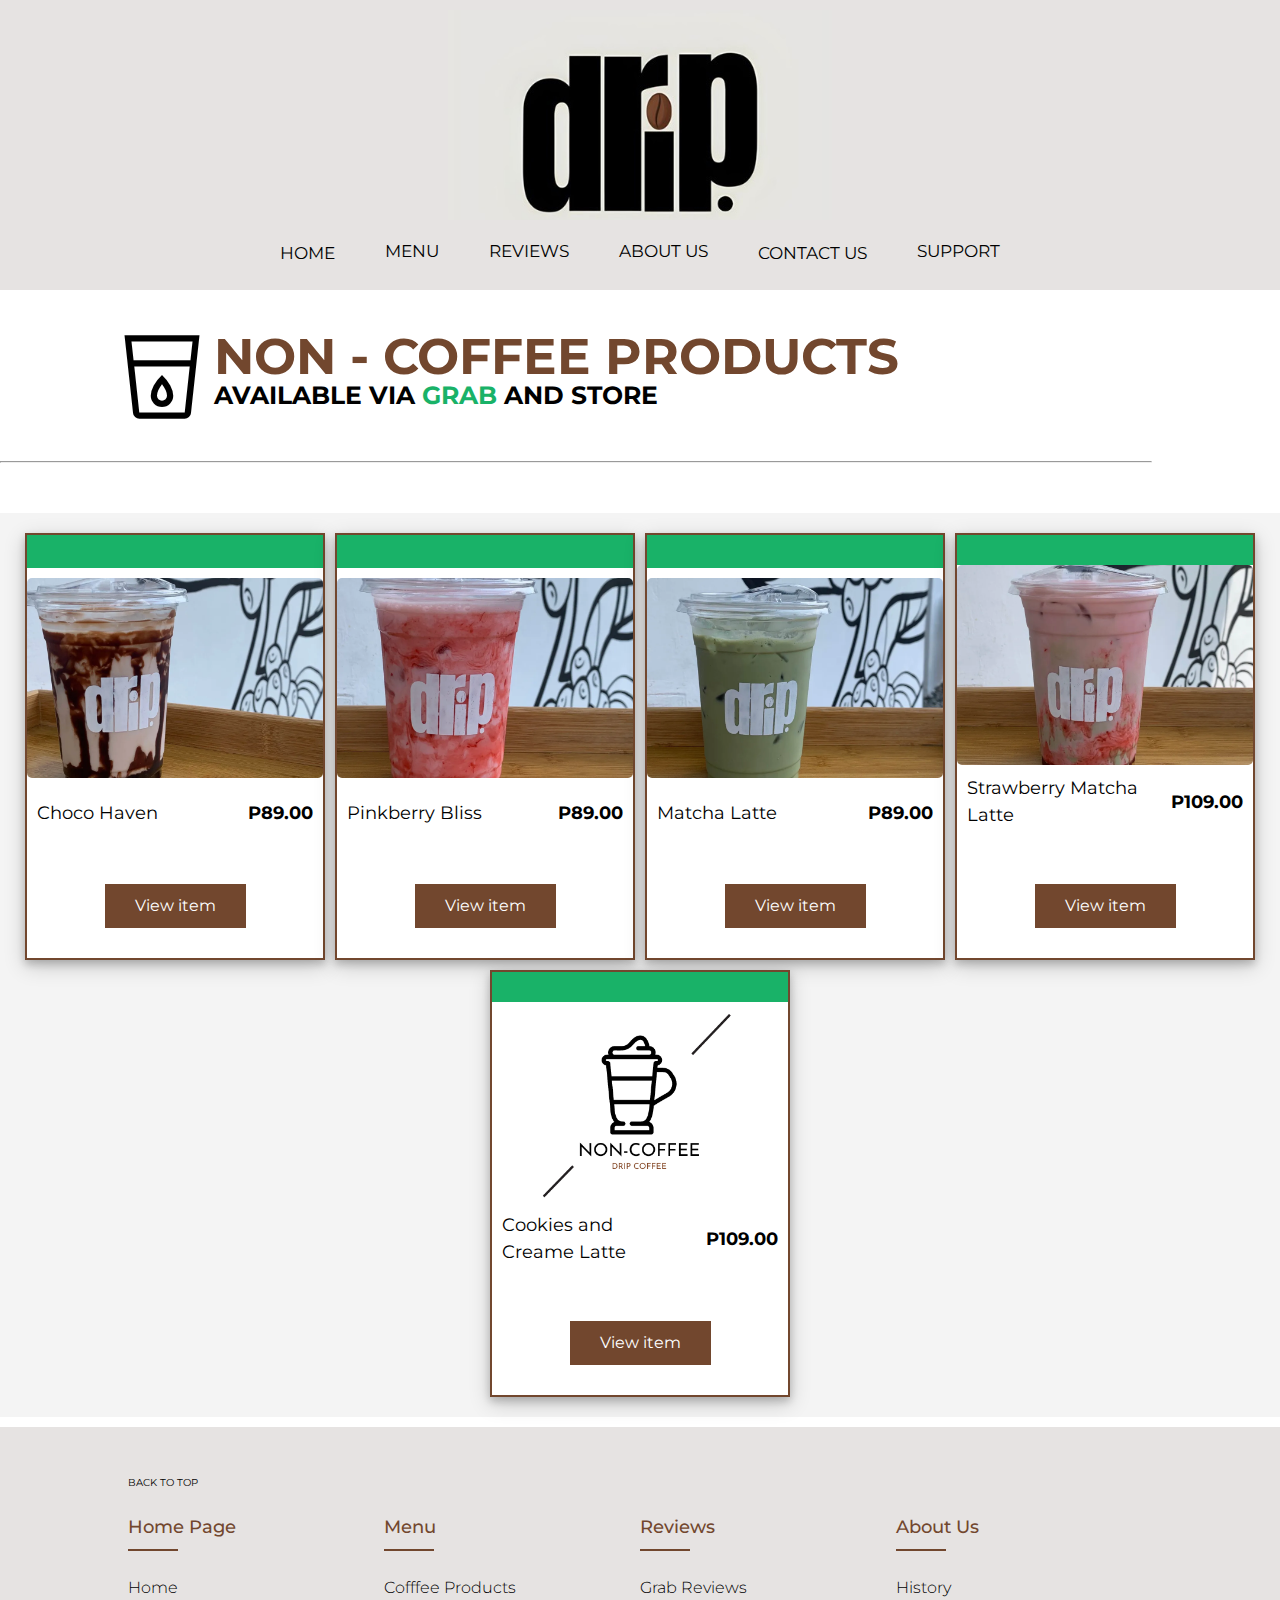
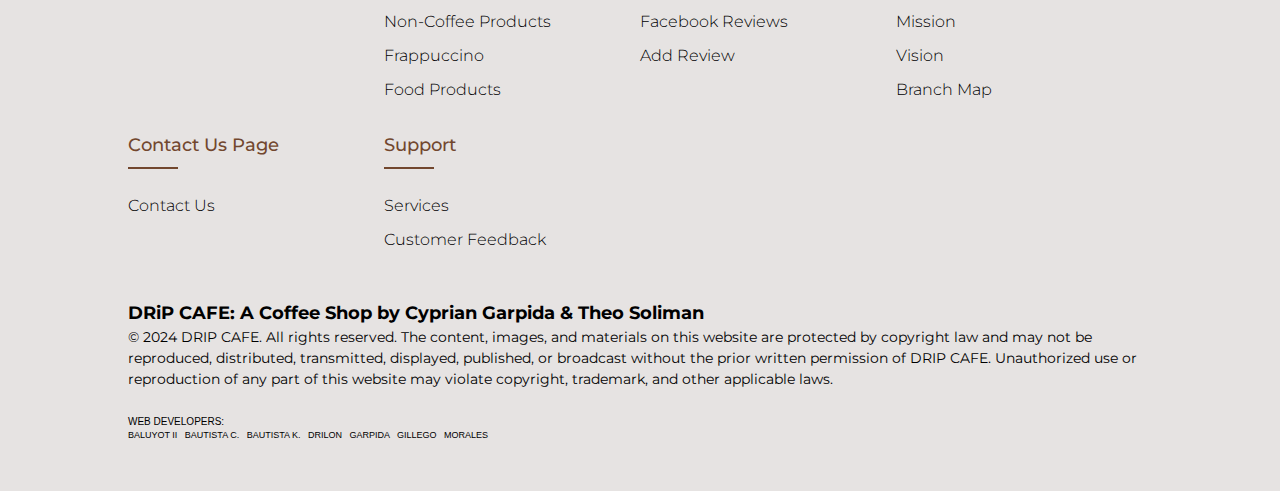
<file: nonCoffeeProducts.html>
<!DOCTYPE html>
<html lang="en">
<head>
    <title>DRiP Cafe Non-Coffee Products</title>
    <meta charset="UTF-8">
    <meta name="viewport" content="width=device-width, initial-scale=1.0">
    <link rel="stylesheet" href="footerstyle.css">
    <link href='https://fonts.googleapis.com/css?family=Montserrat' rel='stylesheet'>
    <!-- Icons -->
    <link rel="stylesheet" href="https://fonts.googleapis.com/css2?family=Material+Symbols+Outlined:opsz,wght,FILL,GRAD@20..48,100..700,0..1,-50..200" />
    <!-- CSS Reference-->
    <link rel="stylesheet" href="menuDefault.css">
    <link rel="stylesheet" href="navigation_style.css">
    <style>

      .backToTop {
        text-align: left;
        font-size: 10px;
      }
      
      .backToTop a:link {
        color:#000000;
        background-color: transparent;
        text-decoration: none;
      }
      
      .backToTop a:visited {
        color:#000000;
        background-color: transparent;
        text-decoration: none;
      }

      </style>
</head>
<body style="font-family: montserrat;">
    <div class="topnav" id="myTopnav">
        <div class="logo"><img src="Logo.jpg"/></div>
        <div class="menu">
        <a href="index.html">HOME</a>
        
        <div class="dropdown">
          <button class="dropbtn">MENU
            <i class="fa fa-caret-down"></i>
          </button>
          <div class="dropdown-content">
              <a href="coffeeProds.html">COFFEE PRODUCTS</a>
              <a href="nonCoffeeProducts.html">NON-COFFEE PRODUCTS</a>
              <a href="frappuccino.html">FRAPPUCCINO</a>
              <a href="foodProducts.html">FOOD PRODUCTS</a>
          </div>
        </div> 
      
        <div class="dropdown">
          <button class="dropbtn">REVIEWS
            <i class="fa fa-caret-down"></i>
          </button>
          <div class="dropdown-content">
              <a href="GrabReviews.html">GRAB REVIEWS</a>
              <a href="FacebookReviews.html">FACEBOOK REVIEWS</a>
              <a href="AddReview.html">ADD YOUR REVIEW HERE</a>
          </div>
        </div> 
      
        <div class="dropdown">
          <button class="dropbtn">ABOUT US
            <i class="fa fa-caret-down"></i>
          </button>
          <div class="dropdown-content">
            <a href="history.html">HISTORY</a>
            <a href="mission.html">MISSION</a>
            <a href="vission.html">VISION</a>
            <a href="bm.html">BRANCH MAP</a>
          </div>
        </div> 
      
        <a href="contact.html">CONTACT US</a>
      
        <div class="dropdown">
          <button class="dropbtn">SUPPORT
            <i class="fa fa-caret-down"></i>
          </button>
          <div class="dropdown-content">
              <a href="Services.html">SERVICES</a>
              <a href="CustomerFeedback.html">CUSTOMER FEEDBACK</a>
          </div>
        </div> 
      
        <a href="javascript:void(0);" style="font-size:15px;" class="icon" onclick="myFunction()">&#9776;</a>
        </div>
      </div>
    
    <!-- Product Selection -->
      <div id="myModal" class="modal">
        <span class="close">&times;</span>
        <img class="modal-content" id="img01">
        <div id="caption"></div>
    </div>
    <table class="category"> 
        <tr> 
            <td> <i class="material-symbols-outlined" style="font-size:100px; margin-top: 10px;"> local_drink </i> </td>
            <td> <h1> NON - COFFEE PRODUCTS <br> <span class="lowerTitle"> AVAILABLE VIA <span class="emphasis"> GRAB </span> AND STORE </span> </h1> </td>
        </tr>
    </table>
    <hr style="width: 90%; margin-bottom: 50px;"> 
    <!-- Product Catalog -->
    <!-- NON COFFEE CATEGORY -->
    <div class="productSelection">
        <table class="selectItem"> 
            <tr class="status"> <td colspan="2"> &nbsp </td> </tr>
            <tr> <td colspan="2"> 
                <div class="imgContainer"> 
                    <img src="nonCoffee/nonCoffee choco haven.webp" alt="choco haven" class="prodImage" id="myImg"> 
                    <div class="imgPrompt"> <div class="textPrompt"> View Image </div> </div>
                </div> 
            </td> </tr>
            <tr class="details">
                <td class="name"> <label> Choco Haven </label> </td>
                <td class="price"> <label> P89.00 </label> </td>
            </tr>
            <tr class="overview"> <td colspan="2"> <a href="https://food.grab.com/ph/en/restaurant/drip-cafe-sitio-paroba-tibag-delivery/2-C4K2WFKHKBKAUA#Non%20Coffee_PHCAT20230905080027017726"> View item </a> </td> </tr>
        </table>
        <table class="selectItem"> 
            <tr class="status"> <td colspan="2"> &nbsp </td> </tr>
            <tr> <td colspan="2"> 
                <div class="imgContainer"> 
                    <img src="nonCoffee/nonCoffee pinkberry bliss.webp" alt="pinkberry bliss" class="prodImage" id="myImg"> 
                    <div class="imgPrompt"> <div class="textPrompt"> View Image </div> </div>
                </div> 
            </td> </tr>
            <tr class="details">
                <td class="name"> <label> Pinkberry Bliss </label> </td>
                <td class="price"> <label> P89.00 </label> </td>
            </tr>
            <tr class="overview"> <td colspan="2"> <a href="https://food.grab.com/ph/en/restaurant/drip-cafe-sitio-paroba-tibag-delivery/2-C4K2WFKHKBKAUA#Non%20Coffee_PHCAT20230905080027017726"> View item </a> </td> </tr>
        </table>
        <table class="selectItem"> 
            <tr class="status"> <td colspan="2"> &nbsp </td> </tr>
            <tr> <td colspan="2"> 
                <div class="imgContainer"> 
                    <img src="nonCoffee/nonCoffee matcha latte.webp" alt="matcha latte" class="prodImage" id="myImg"> 
                    <div class="imgPrompt"> <div class="textPrompt"> View Image </div> </div>
                </div> 
            </td> </tr>
            <tr class="details">
                <td class="name"> <label> Matcha Latte </label> </td>
                <td class="price"> <label> P89.00 </label> </td>
            </tr>
            <tr class="overview"> <td colspan="2"> <a href="https://food.grab.com/ph/en/restaurant/drip-cafe-sitio-paroba-tibag-delivery/2-C4K2WFKHKBKAUA#Non%20Coffee_PHCAT20230905080027017726"> View item </a> </td> </tr>
        </table>
        <table class="selectItem"> 
            <tr class="status"> <td colspan="2"> &nbsp </td> </tr>
            <tr> <td colspan="2"> 
                <div class="imgContainer"> 
                    <img src="nonCoffee/nonCoffee strawberry matcha.webp" alt="Strawberry matcha latte" class="prodImage" id="myImg"> 
                    <div class="imgPrompt"> <div class="textPrompt"> View Image </div> </div>
                </div> 
            </td> </tr>
            <tr class="details">
                <td class="name"> <label> Strawberry Matcha Latte </label> </td>
                <td class="price"> <label> P109.00 </label> </td>
            </tr>
            <tr class="overview"> <td colspan="2"> <a href="https://food.grab.com/ph/en/restaurant/drip-cafe-sitio-paroba-tibag-delivery/2-C4K2WFKHKBKAUA#Non%20Coffee_PHCAT20230905080027017726"> View item </a> </td> </tr>
        </table>
        <table class="selectItem"> 
            <tr class="status"> <td colspan="2"> &nbsp </td> </tr>
            <tr> <td colspan="2"> 
                <div class="imgContainer"> 
                    <img src="nonCoffee/nonCoffee placeholder.png" alt="cookies and creame latte" class="prodImage" id="myImg"> 
                    <div class="imgPrompt"> <div class="textPrompt"> View Image </div> </div>
                </div> 
            </td> </tr>
            <tr class="details">
                <td class="name"> <label> Cookies and Creame Latte </label> </td>
                <td class="price"> <label> P109.00 </label> </td>
            </tr>
            <tr class="overview"> <td colspan="2"> <a href="https://food.grab.com/ph/en/restaurant/drip-cafe-sitio-paroba-tibag-delivery/2-C4K2WFKHKBKAUA#Non%20Coffee_PHCAT20230905080027017726"> View item </a> </td> </tr>
        </table>
    
    </div>

    <footer class="footer" style="background-color: #E6E3E2; padding: 0 10% ">
      <br /> <br />
      
              <p class="backToTop" style="text-decoration: none;"> <a href="#top"> BACK TO TOP </a> </p>
      
              <br />
              <div class="container">
                <div class="row">
                  <div class="footer-col">
                    <h4>Home Page</h4>
                    <ul>
                      <li><a href="index.html">Home</a></li>
                    </ul>
                  </div>
                  <div class="footer-col">
                    <h4>Menu</h4>
                    <ul>
                      <li><a href="coffeeProds.html">Cofffee Products</a></li>
                      <li><a href="nonCoffeeProducts.html">Non-Coffee Products</a></li>
                      <li><a href="frappuccino.html">frappuccino </a></li>
                      <li><a href="foodProducts.html">Food Products</a></li>
                    </ul>
                  </div>
                  <div class="footer-col">
                    <h4>Reviews</h4>
                    <ul>
                      <li><a href="GrabReviews.html">Grab Reviews</a></li>
                      <li><a href="FacebookReviews.html">Facebook Reviews</a></li>
                      <li><a href="AddReview.html">Add Review</a></li>
                    </ul>
                  </div>
                  <div class="footer-col">
                    <h4>About Us</h4>
                    <ul>
                      <li><a href="history.html">History</a></li>
                      <li><a href="mission.html">Mission</a></li>
                      <li><a href="vission.html">Vision</a></li>
                      <li><a href="bm.html">Branch Map</a></li>
                    </ul>
                  </div>
                  <div class="footer-col" style="padding-top: 30px;">
                    <h4>Contact Us Page</h4>
                    <ul>
                      <li><a href="contact.html">Contact Us</a></li>
                    </ul>
                  </div><div class="footer-col" style="padding-top: 30px;">
                    <h4>Support</h4>
                    <ul>
                      <li><a href="Services.html">Services</a></li>
                      <li><a href="CustomerFeedback.html">Customer Feedback</a></li>
                    </ul>
                  </div>
                </div>
              </div>
          
              <br />
              <br />
      
              <h2 style="font-family: Montserrat; font-size: 18px;">DRiP CAFE: A Coffee Shop by Cyprian Garpida & Theo Soliman </h2>
            
              <div><p style="font-family: 'Montserrat', sans-serif;font-size: 14px;">
                  © 2024 DRIP CAFE. All rights reserved. The content, images, and materials on this website are protected by copyright
                  law and may not be reproduced, distributed, transmitted, displayed, published, or broadcast without the prior written permission of DRIP CAFE. Unauthorized use or reproduction of any part of this website may violate copyright, trademark,
                  and other applicable laws.
              </p></div>
          
              <br />
              <div><p style="font-family: sans-serif; font-size: 10px;">
                WEB DEVELOPERS:
              </p></div>
          
              <div><p style="font-family: sans-serif; font-size: 9px;">
                BALUYOT II &nbsp; BAUTISTA C. &nbsp; BAUTISTA K. &nbsp; DRILON &nbsp; GARPIDA &nbsp; GILLEGO &nbsp; MORALES 
              </p></div>
      
          
            <br />
            <br />
          </footer>


    <!-- Script for Multiple Popup Images -->
    <script> 
        var modal = document.getElementById('myModal');
        var images = document.getElementsByClassName('prodImage');
        var modalImg = document.getElementById("img01");
        var captionText = document.getElementById("caption");
        for (var i = 0; i < images.length; i++) {
        var img = images[i];
        img.onclick = function(evt) {
            modal.style.display = "block";
            modalImg.src = this.src;
            captionText.innerHTML = this.alt;
        }
        }
        var span = document.getElementsByClassName("close")[0];

        span.onclick = function() {
        modal.style.display = "none";
        }
    </script>
    <script>
        function myFunction() {
          var x = document.getElementById("myTopnav");
          if (x.className === "topnav") {
            x.className += " responsive";
          } else {
            x.className = "topnav";
          }
        }
    </script>
</body>
</html>
</file>
<file: footerstyle.css>
@import url('https://fonts.googleapis.com/css?family=Montserrat');
body{
	line-height: 1.5;
	font-family: 'Poppins', sans-serif;
}
*{
	margin:0;
	padding:0;
	box-sizing: border-box;
}
.container{
	max-width: 1170px;
	margin:auto;
}
.row{
	display: flex;
	flex-wrap: wrap;
}
ul{
	list-style: none;
}
.footer{
	background-color: #E6E3E2;
    padding: 10px 0;
}
.footer-col{
   width: 25%;

}
.footer-col h4{
	font-size: 18px;
	color: #72472E;
	text-transform: capitalize;
	margin-bottom: 35px;
	font-weight: 500;
	position: relative;
	text-align: left;
}
.footer-col h4::before{
	content: '';
	position: absolute;
	left:0;
	bottom: -10px;
	background-color: #72472E;
	height: 2px;
	box-sizing: border-box;
	width: 50px;
}
.footer-col ul li:not(:last-child){
	margin-bottom: 10px;
}
.footer-col ul li a{
	font-size: 16px;
	text-transform: capitalize;
	color: #000000;
	text-decoration: none;
	font-weight: 300;
	color: #000000;
	display: block;
	transition: all 0.3s ease;
	text-align: left;
}
.footer-col ul li a:hover{
	color: #000000;

}
.footer-col .social-links a{
	display: inline-block;
	height: 40px;
	width: 40px;
	margin:0 10px 10px 0;
	text-align: center;
	line-height: 40px;
	border-radius: 50%;
	color: #000000;
	transition: all 0.5s ease;
}
.footer-col .social-links a:hover{
	color: #24262b;
	background-color: #000000;
}

/*responsive*/
@media(max-width: 767px){
  .footer-col{
    width: 50%;
    margin-bottom: 30px;
}
}
@media(max-width: 574px){
  .footer-col{
    width: 100%;
}
}
</file>
<file: navigation_style.css>
* {
  box-sizing: border-box;
}

body {
  margin:0;
  font-family: 'Montserrat', sans-serif;
  background-color: #FFFFFF;
}

.topnav {
  overflow: hidden;
  background-color: #E6E3E2;
  justify-content: center;
  align-items: center;
  padding: 10px 20px;
}

.menu {
    display: flex;
    gap: 1em;
    font-size: 18px;
    justify-content: center;
}


.logo {
    text-align: center;
}

.logo img {
    width: 30vw;
    height: auto;
}

.topnav a {
  float: left;
  display: block;
  color: #000000;
  text-align: center;
  padding: 14px 16px;
  text-decoration: none;
  font-size: 17px;
}

.topnav .icon {
  display: none;
}

.dropdown {
  float: left;
  overflow: hidden;
}

.dropdown .dropbtn {
  font-size: 17px;    
  border: none;
  outline: none;
  color: #000000;
  padding: 14px 16px;
  background-color: inherit;
  font-family: inherit;
  margin: 0;
}

.dropdown-content {
  display: none;
  position: absolute;
  background-color: #f9f9f9;
  min-width: 160px;
  box-shadow: 0px 8px 16px 0px rgba(0,0,0,0.2);
  z-index: 1;
}

.dropdown-content a {
  float: none;
  color: black;
  padding: 12px 16px;
  text-decoration: none;
  display: block;
  text-align: left;
}

.topnav a:hover, .dropdown:hover .dropbtn {
  background-color: #72472E;
  color: #FFFFFF;
}

.dropdown-content a:hover {
  background-color: #72472E;
  color: #FFFFFF;
}

.dropdown:hover .dropdown-content {
  display: block;
}

/* Style Sections */
.column1 {
  float: left;
  width: 50%;
  padding: 10px;
}

.column2 {
  float: left;
  width: 50%;
  padding-right: 10%;
  padding-top: 2.5em;
}

.column2 > h3 {
  font-family: 'Montserrat', sans-serif;
  font-size: 4em;
  margin: 0.67em 0em;
  letter-spacing: 3px;
}

button.sectionbtn {
  background-color: #72472E;
  border:#454545;
  color: #fff;
  padding: 10px;
  text-align: center;
  text-decoration: none;
  display: inline-block;
  border-radius: 30px;
  margin-top: 2em;
}

.imgsection {
  display: block;
  width: 80%;
  margin-left: 15%;
  margin-right: auto;
}

.row:after {
  content: "";
  display: table;
  clear: both;
}

/* Slideshow */
.slideshow-container {
  max-width: 1000px;
  position: relative;
  margin: auto;
  background-color: #F8F6EF;
}

.mySlides {
  display: none;
}


.prev, .next {
  cursor: pointer;
  position: absolute;
  top: 50%;
  width: auto;
  margin-top: -22px;
  padding: 16px;
  color: white;
  font-weight: bold;
  font-size: 18px;
  transition: 0.6s ease;
  border-radius: 0 3px 3px 0;
  user-select: none;
}

.next {
  right: 0;
  border-radius: 3px 0 0 3px;
}

.prev:hover, .next:hover {
  background-color: rgba(0,0,0,0.8);
}

.dot {
  cursor: pointer;
  height: 15px;
  width: 15px;
  margin: 0 2px;
  background-color: #bbb;
  border-radius: 50%;
  display: inline-block;
  transition: background-color 0.6s ease;
}

.active, .dot:hover {
  background-color: #717171;
}

.fade {
  animation-name: fade;
  animation-duration: 1.5s;
}

@keyframes fade {
  from {opacity: .4}
  to {opacity: 1}
}

@media screen and (max-width: 768px) {
.topnav a:not(:first-child), .dropdown .dropbtn {
  display: none;
}
.topnav a.icon {
  float: right;
  display: block;
}
.topnav {
  overflow: hidden;
  background-color: #E6E3E2;
  display: block;
}
.menu {
  display: block;
  gap: none;
  font-size: 18px;
}

.column1 {
  width:100%
}

.column2 {
  width: 100%;
  text-align: center;   
  padding-left: 10%; 
  padding-top: none;
}

.column2 > h3 {
  font-size: 3em;
}

/* Slideshow */
.prev, .next,.text {
  font-size: 11px
}

}

@media screen and (max-width: 768px) {
  .topnav.responsive {position: relative;}
  .topnav.responsive .icon {
    position: absolute;
    right: 0;
    top: 0;
  }
  .topnav.responsive a {
    float: none;
    display: block;
    text-align: left;
  }
  .topnav.responsive .dropdown {float: none;}
  .topnav.responsive .dropdown-content {position: relative;}
  .topnav.responsive .dropdown .dropbtn {
    display: block;
    width: 100%;
    text-align: left;
  }
}
</file>
<file: mission.css>
#content-container{  /*starting css ng contecnt */
        display: flex;
        align-items: center;
        justify-content: center;
        border-bottom: 2px solid #72472e;
        border-top:  2px solid #72472e;
        flex-direction: column;
        width: 80%;
        margin: 0 auto;
        position: relative;
        top: 6%;
        text-align: justify;
      }
      .garps2 {
        
        font-family: "Montserrat", sans-serif;
        font-optical-sizing: auto;
        font-weight: 600;
        font-style: normal;
        font-size: 300%;
        position: relative;
       
    
      }
      
      .garps{
    
        font-family: "Montserrat", sans-serif;
        font-optical-sizing:auto;
        font-style: normal;
        font-size: 120%;
        line-height: 2;
        padding: 20px;
        
      }
</file>
<file: menuDefault.css>
.category {
    padding-left: 110px;
    padding-top: 25px;
    padding-bottom: 25px;
}

.subCategory {
    padding: 5px;
}

h1 {
    color: #72472E;
    font-family: montserrat;
    font-size: 50px;
    line-height: 60%;
}
/* Page Header */
span.lowerTitle {
    color: #000000;
    font-size: 25px;
}
span.emphasis {
    color: #19B268;
    font-size: 25px;
}

/* Product Selection */

.productSelection {
    display: flex;
    flex-wrap: wrap;
    justify-content: center;
    background-color: #f4f4f4;
    width: 100%;
    gap: 10px;
    padding: 20px;
    margin-left: auto;
    margin-right: auto;
    margin-bottom: 10px;
    transition: .5s;
}

.productSelection table {
    background-color: #ffffff;
    width: 300px;
}

/* Individual Item Slice */
.selectItem {
    border-collapse: collapse;
    width: 100%;
    border: 2px solid#72472E;
    transition: .5s;
    box-shadow: 0 4px 8px 0 rgba(0, 0, 0, 0.2), 0 6px 20px 0 rgba(0, 0, 0, 0.19);
}

.selectItem:hover {
    transform: translateY(-3%);
    box-shadow: 0 15px 8px 0 rgba(0, 0, 0, 0.2), 0 6px 20px 0 rgba(0, 0, 0, 0.19);
    transition: .5s;
}

.status {
    background-color: #19B268;
    font-size: 20px;
}

.imgContainer {
    max-width: 100%;
    height: 200px;
}

img.prodImage {
    width: 100%;
    height: 100%;
    object-fit: cover;
}

.imgPrompt {
    transition: .5s ease;
    opacity: 0;
    position: absolute;
    top: 35%;
    left: 50%;
    transform: translate(-50%, -50%);
    -ms-transform: translate(-50%, -50%);
    text-align: center;
}

.textPrompt {
    color: rgb(0, 0, 0);
    font-size: 20px;
    font-weight: bolder;
    cursor: pointer;
}

.imgContainer:hover .imgPrompt {
    opacity: 1;
}

.name {
    text-align: left;
    font-size: 18px;
    padding: 10px;
}

.price {
    text-align: right;
    font-size: 18px;
    font-weight: bold;
    padding: 10px;
    
}

.overview {
    height: 120px;
    text-align: center;
}

.overview a {
    display: inline-block;
    text-decoration: none;
    background-color: #72472E;
    color: #FFFFFF;
    padding: 10px 30px;
    margin-top: 5%;
    transition: .5s;
}

.overview a:hover {
    background-color: #000000;
    transition: .5s;
}

@media (max-width: 720px) {
    .productSelection table {
        background-color: #ffffff;
        width: 400px;
    }

    .imgContainer {
        max-width: 80%;
        height: 100%;
        margin: auto;
    }

    .category {
        padding-left: 0px;
    }

    .category h1 {
        font-size: 40px;
    }
    h1 {
        color: #72472E;
        font-family: montserrat;
        font-size: 50px;
        line-height: 90%;  
    }

    span.lowerTitle {
        line-height: 50%; 
        font-size: 15px; 
    }

    .modal-content {
        width: 100%;
    }
}


/* CSS Setting for Pop-up Images */
#myImg {
    border-radius: 5px;
    cursor: pointer;
    transition: 0.3s;
  }
  
  #myImg:hover, .imgContainer:hover img {
    opacity: 0.2;
  }
  
  .modal {
    display: none;
    position: fixed;
    z-index: 1;
    padding-top: 100px;
    left: 0;
    top: 0;
    width: 100%;
    height: 100%;
    overflow: auto;
    background-color: rgb(0, 0, 0);
    background-color: rgba(0, 0, 0, 0.9);
  }
  
  .modal-content {
    margin: auto;
    display: block;
    width: 80%;
    max-width: 700px;
  }
  
  #caption {
    margin: auto;
    display: block;
    width: 80%;
    max-width: 700px;
    text-align: center;
    color: #ccc;
    padding: 10px 0;
    height: 150px;
  }
  
.modal-content, #caption {
    animation-name: zoom;
    animation-duration: 0.6s;
  }
  
@keyframes zoom {
    from {
      transform: scale(0)
    }
    to {
      transform: scale(1)
    }
}
  
.close {
    position: absolute;
    top: 15px;
    right: 35px;
    color: #f1f1f1;
    font-size: 40px;
    font-weight: bold;
    transition: 0.3s;
  }
  
.close:hover, .close:focus {
    color: #bbb;
    text-decoration: none;
    cursor: pointer;
}
</file>
<file: contact.css>
* {
  margin: 0;
  padding: 0;
  box-sizing: border-box;
}

#content-container {
  display: flex;
  align-items: center;
  justify-content: center;
  border-bottom: 2px solid #72472e;
  border-top: 2px solid #72472e;
  flex-direction: column;
  width: 80%;
  max-width: 1200px; /* Adjust the maximum width as needed */
  margin: 0 auto; /* Center the container */
}

h1 {
  font-family: "Montserrat", sans-serif;
  font-optical-sizing: auto;
  font-weight: 600;
  font-style: normal;
  font-size: 200%;
  position: relative;
}

p {
  font-family: "Montserrat", sans-serif;
  font-optical-sizing: auto;
  font-style: normal;
  font-size: 100%;
  line-height: 1;
  padding: 10px;
}

input[type=submit] {
  background-color: white;
  color: black;
  border: 2px solid #000000;
  padding: 16px 32px;
}

input[type=text],
[type=email] {
  padding: 10px;
}

input[type=submit]:hover {
  background-color: #000000;
  color: white;
}
</file>
<file: history.css>
#content-container{     /*startting content css*/
    display: flex;
    align-items: center;
    justify-content: center;
    border-bottom: 2px solid #72472e;
    border-top:  2px solid #72472e;
    flex-direction: column;
    width: 80%;
    margin: 0 auto;
    position: relative;
    top: 6%;
    text-align: justify;
   
  }
  
  .garps2{
    
    font-family: "Montserrat", sans-serif;
    font-optical-sizing: auto;
    font-weight: 600;
    font-style: normal;
    font-size: 300%;
    position: relative;
   

  }

  .garps{

    font-family: "Montserrat", sans-serif;
    font-optical-sizing:auto;
    font-style: normal;
    font-size: 130%;
    line-height: 2;
    padding: 20px;
    
  }
</file>
